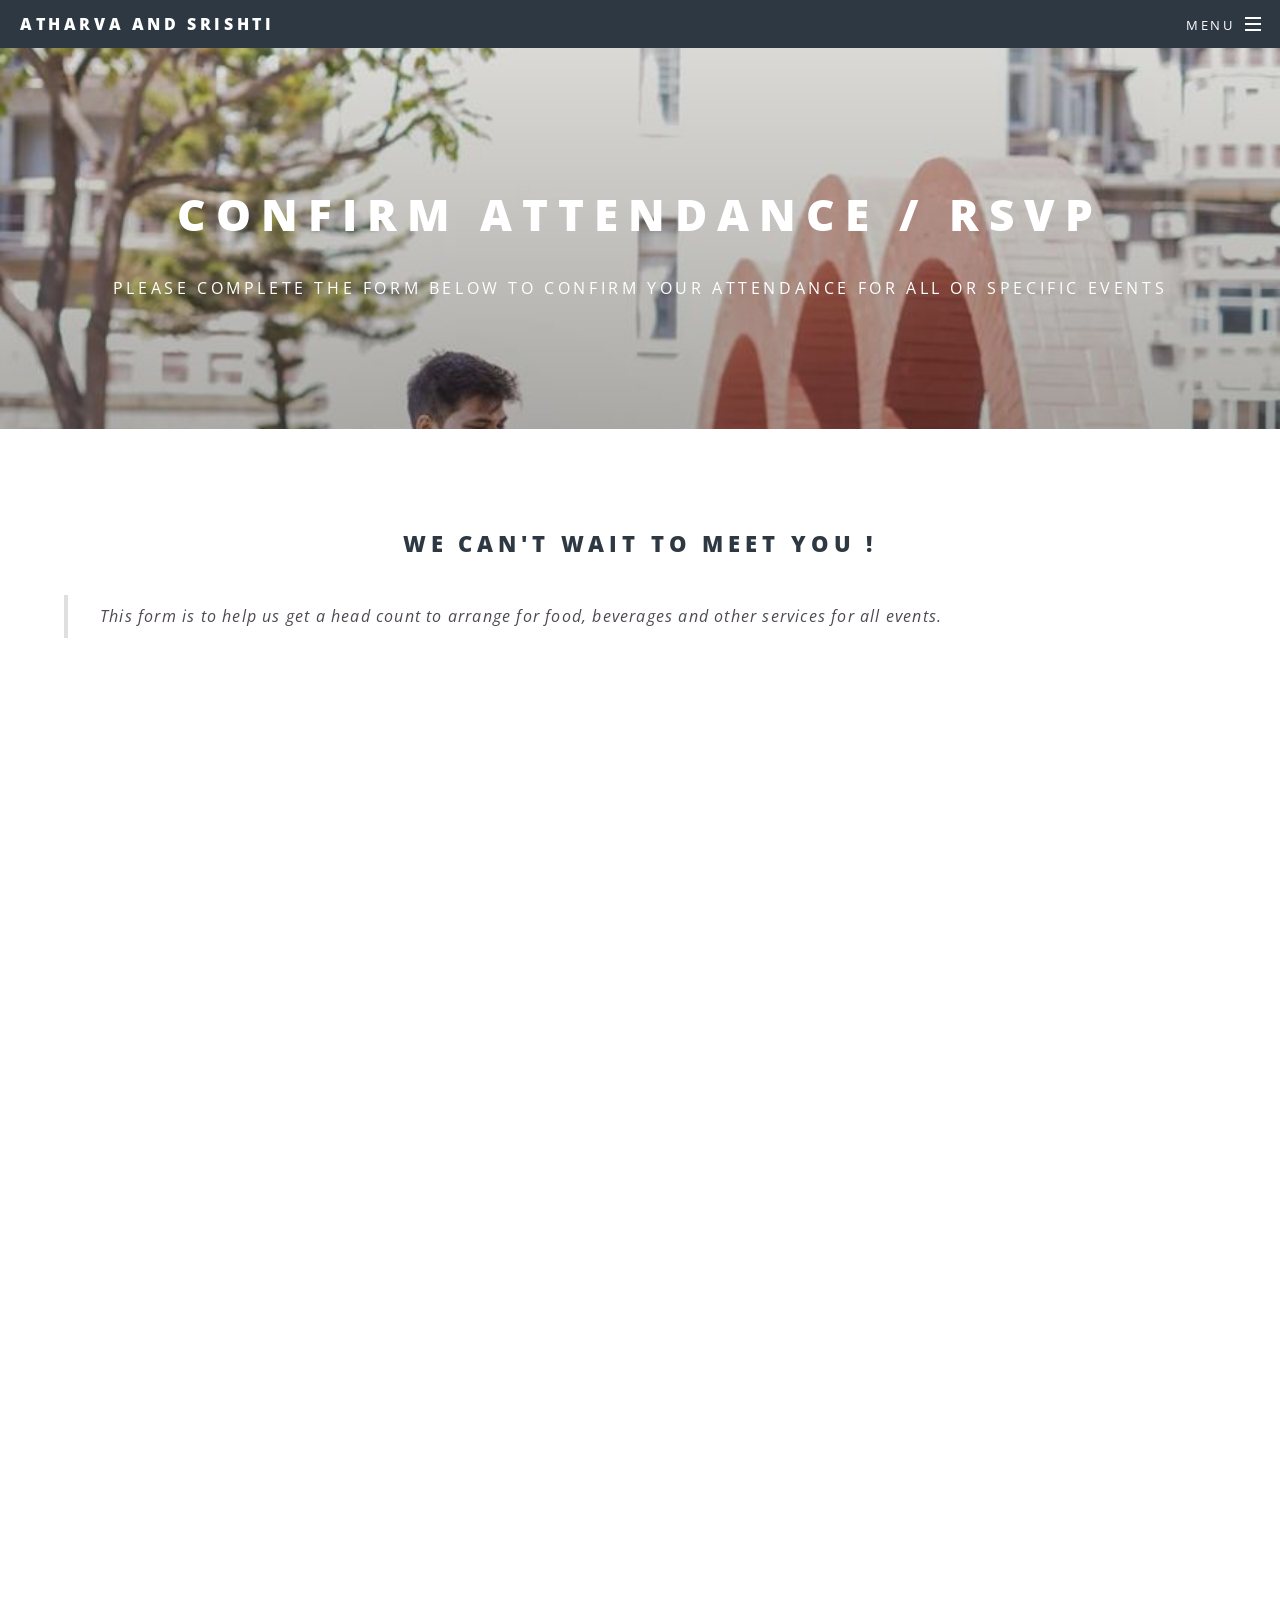
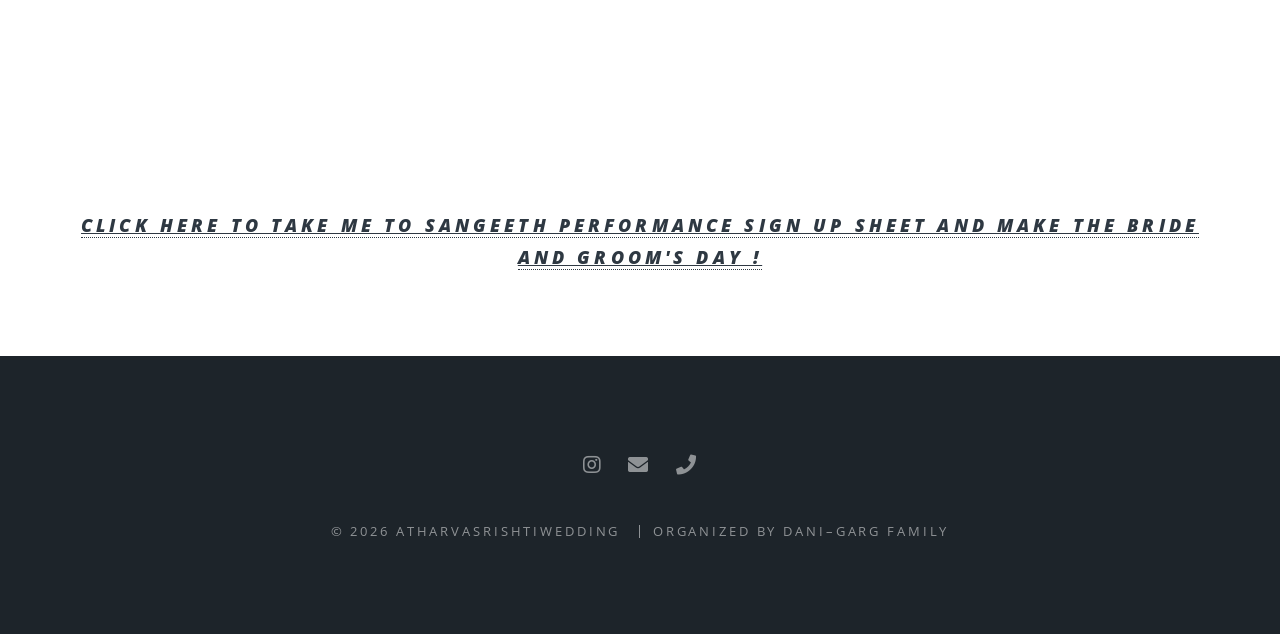
<file: atharvaSrishti-main/pages/confirm_attendance.html>
<!DOCTYPE HTML>
<!--
	Uses base theme from Spectral by HTML5 UP
	Find it here : html5up.net | @ajlkn
	This can be recreated for free for personal and commercial use under the CCA 3.0 license
	(ankitawedsanil.com/license)
-->
<html>

<head>
    <title>Atharva & Srishti</title>
    <meta charset="utf-8" />
    <meta name="viewport" content="width=device-width, initial-scale=1, user-scalable=no" />
    <link rel="stylesheet" href="../assets/css/main.css" />
    <noscript>
        <link rel="stylesheet" href="../assets/css/noscript.css" />
    </noscript>
    <link href="../images/favicon.png" rel="icon">
    <link href="../images/favicon_apple.png" rel="apple-touch-icon">
</head>

<body class="is-preload">

    <!-- Page Wrapper -->
    <div id="page-wrapper">

        <!-- Header -->
        <header id="header">
            <h1><a href="../index.html">Atharva and Srishti</a></h1>
            <nav id="nav">
                <ul>
                    <li class="special">
                        <a href="#menu" class="menuToggle"><span>Menu</span></a>
                        <div id="menu">
                            <ul>
                                <li><a href="../index.html">Home</a></li>
                                <li><a href="live_stream.html">Live Stream</a></li>
                                <li><a href="the_couple.html">The Couple</a></li>
                                <li><a href="schedule.html">Schedule</a></li>
                                <li><a href="encomium.html">Encomium</a></li>
                                <li><a
                                        href="https://603de94bdc7d27-95255343.gallery.photo/gallery/anil---ankita/">Photos</a>
                                </li>
                                <li><a href="travel_and_accommodation.html">Travel & Accommodation</a></li>
                                <li><a href="parking_and_transportation.html">Parking & Transportation</a></li>
                                <li><a href="confirm_attendance.html">Confirm Attendance</a></li>
                                <li><a href="faqs.html">FAQs</a></li>
                            </ul>
                        </div>
                    </li>
                </ul>
            </nav>
        </header>

        <!-- Main -->
        <article id="main">
            <header>
                <h2>Confirm Attendance / RSVP</h2>
                <p>
                    Please complete the form below to confirm your attendance for all or specific events
                </p>
            </header>
            <section class="wrapper style5">
                <div class="inner">
                    <section id="Confirm Attendance">
                        <h2>We can't wait to meet you !</h2>
                        <p>
                        <blockquote>
                            This form is to help us get a head count to arrange for food, beverages and other services
                            for all events.
                        </blockquote>
                        <iframe
                            src="https://docs.google.com/forms/d/e/1FAIpQLSfod9EkQr8EVukO3tLqKlqhjSgtgNDz0TdnAY-iHxBrJcaL-A/viewform?usp=publish-editor"
                            width=100% height="1100" frameborder="0" marginheight="0" marginwidth="0">Loading…</iframe>
                        </p>
                        <h3> <a href="schedule.html#Sign Up Sheet"><i><u>Click here to take me to Sangeeth performance
                                        sign up sheet and make the Bride and Groom's day !</u></i></a></h3>
                    </section>
                </div>
            </section>
        </article>


        <footer id="footer">
            <ul class="icons">

                <!-- Instagram -->
                <li>
                    <a href="https://www.instagram.com/atharva_dani_" class="icon brands fa-instagram">
                        <span class="label">Instagram</span>
                    </a>
                </li>

                <!-- Email -->
                <li>
                    <a href="mailto:atharvadani318@gmail.com?subject=Atharva Srishti Wedding Inquiry"
                        class="icon solid fa-envelope">
                        <span class="label">Email</span>
                    </a>
                </li>

                <!-- Phone -->
                <li>
                    <a href="tel:+919130197031" class="icon solid fa-phone">
                        <span class="label">Phone</span>
                    </a>
                </li>

            </ul>

            <ul class="copyright">
                <li>&copy; 2026 AtharvaSrishtiWedding</li>
                <li>Organized by Dani–Garg Family</li>
            </ul>
        </footer>

    </div>

    <!-- Scripts -->
    <script src="../assets/js/jquery.min.js"></script>
    <script src="../assets/js/jquery.scrollex.min.js"></script>
    <script src="../assets/js/jquery.scrolly.min.js"></script>
    <script src="../assets/js/browser.min.js"></script>
    <script src="../assets/js/breakpoints.min.js"></script>
    <script src="../assets/js/util.js"></script>
    <script src="../assets/js/main.js"></script>

</body>

</html>
</file>
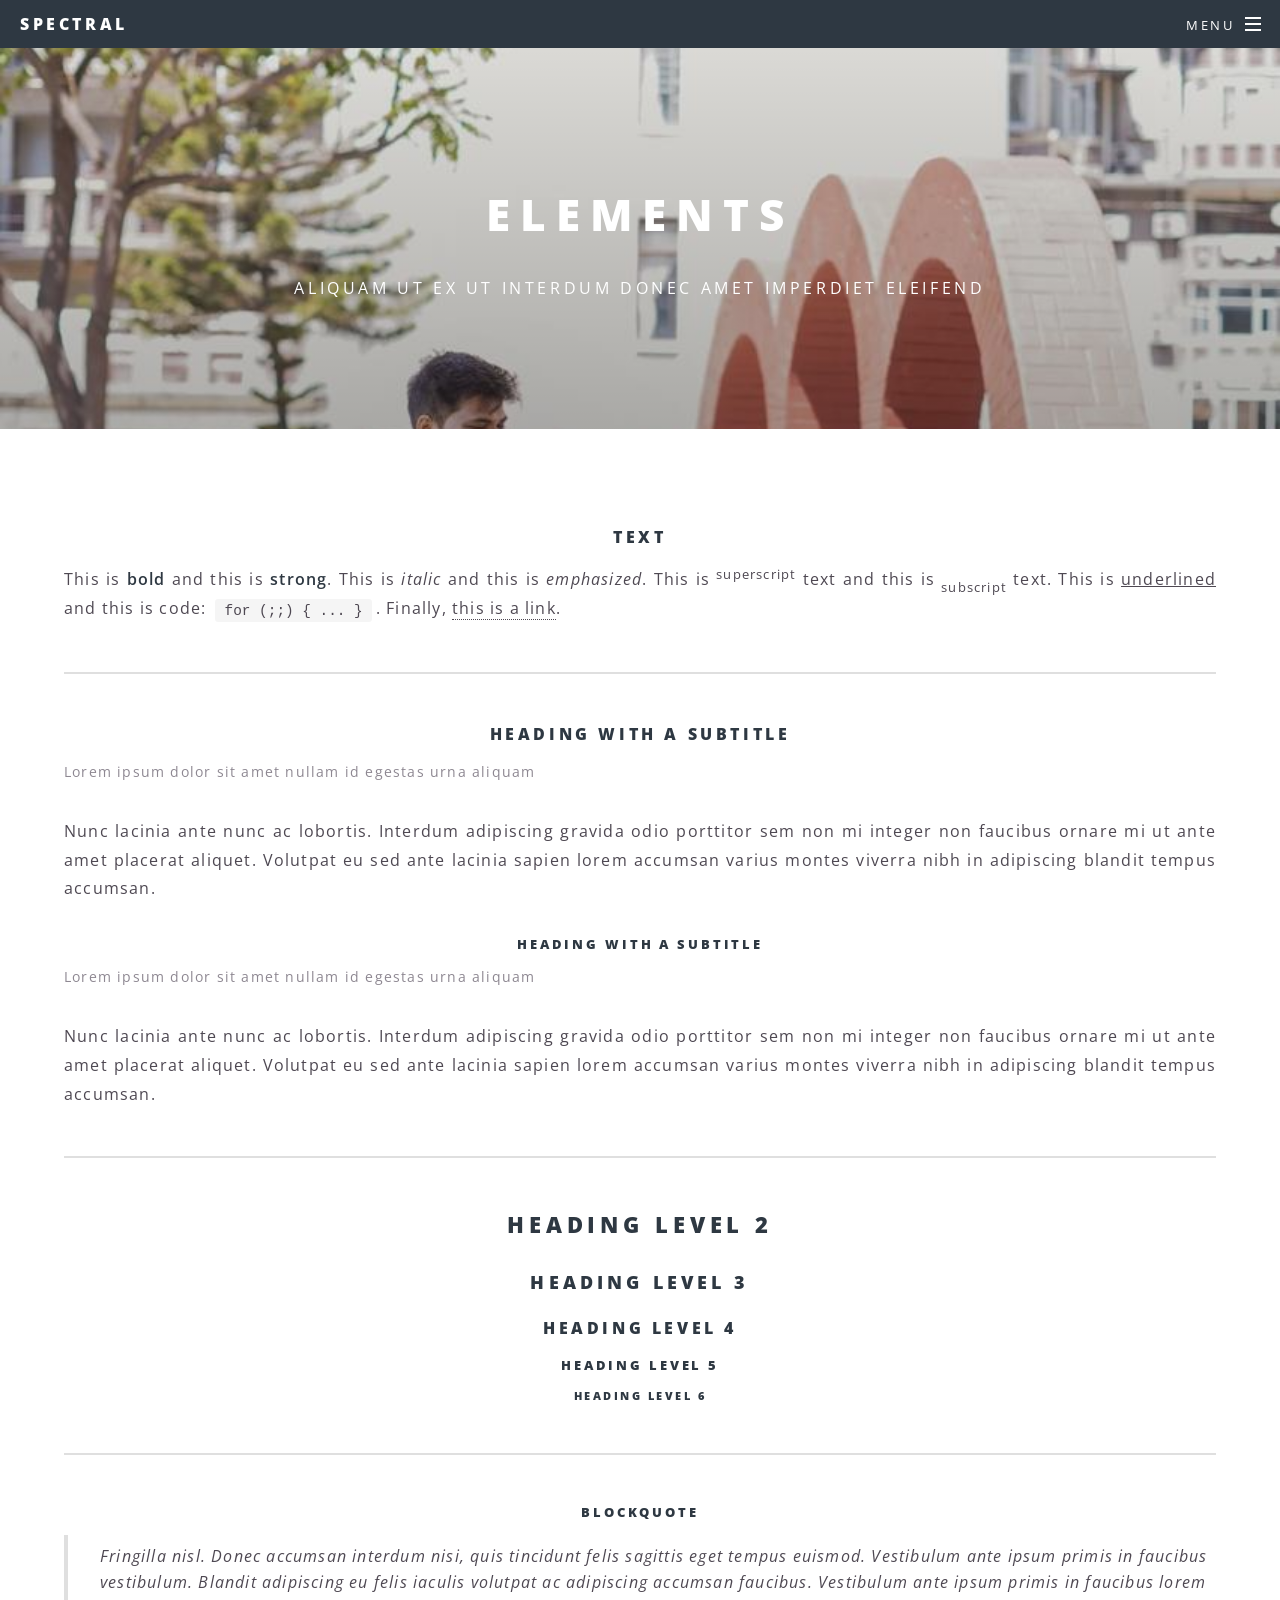
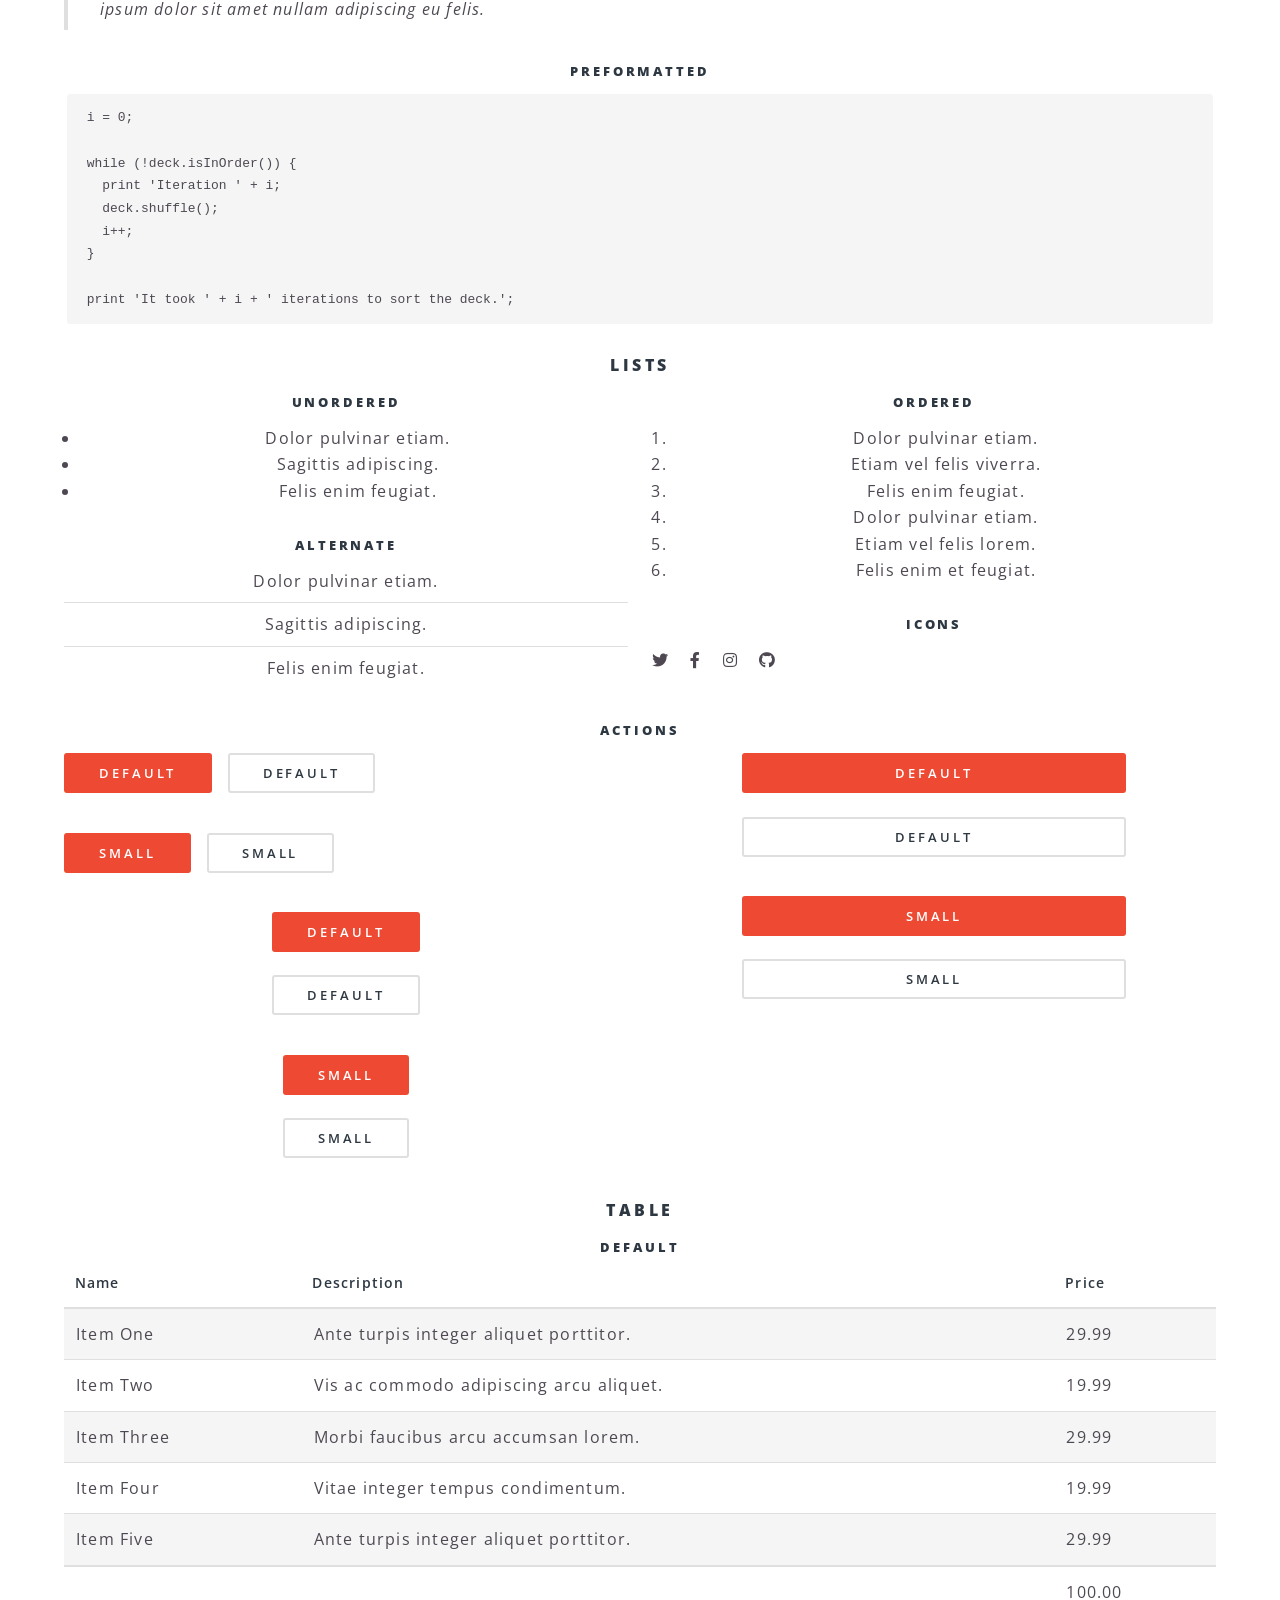
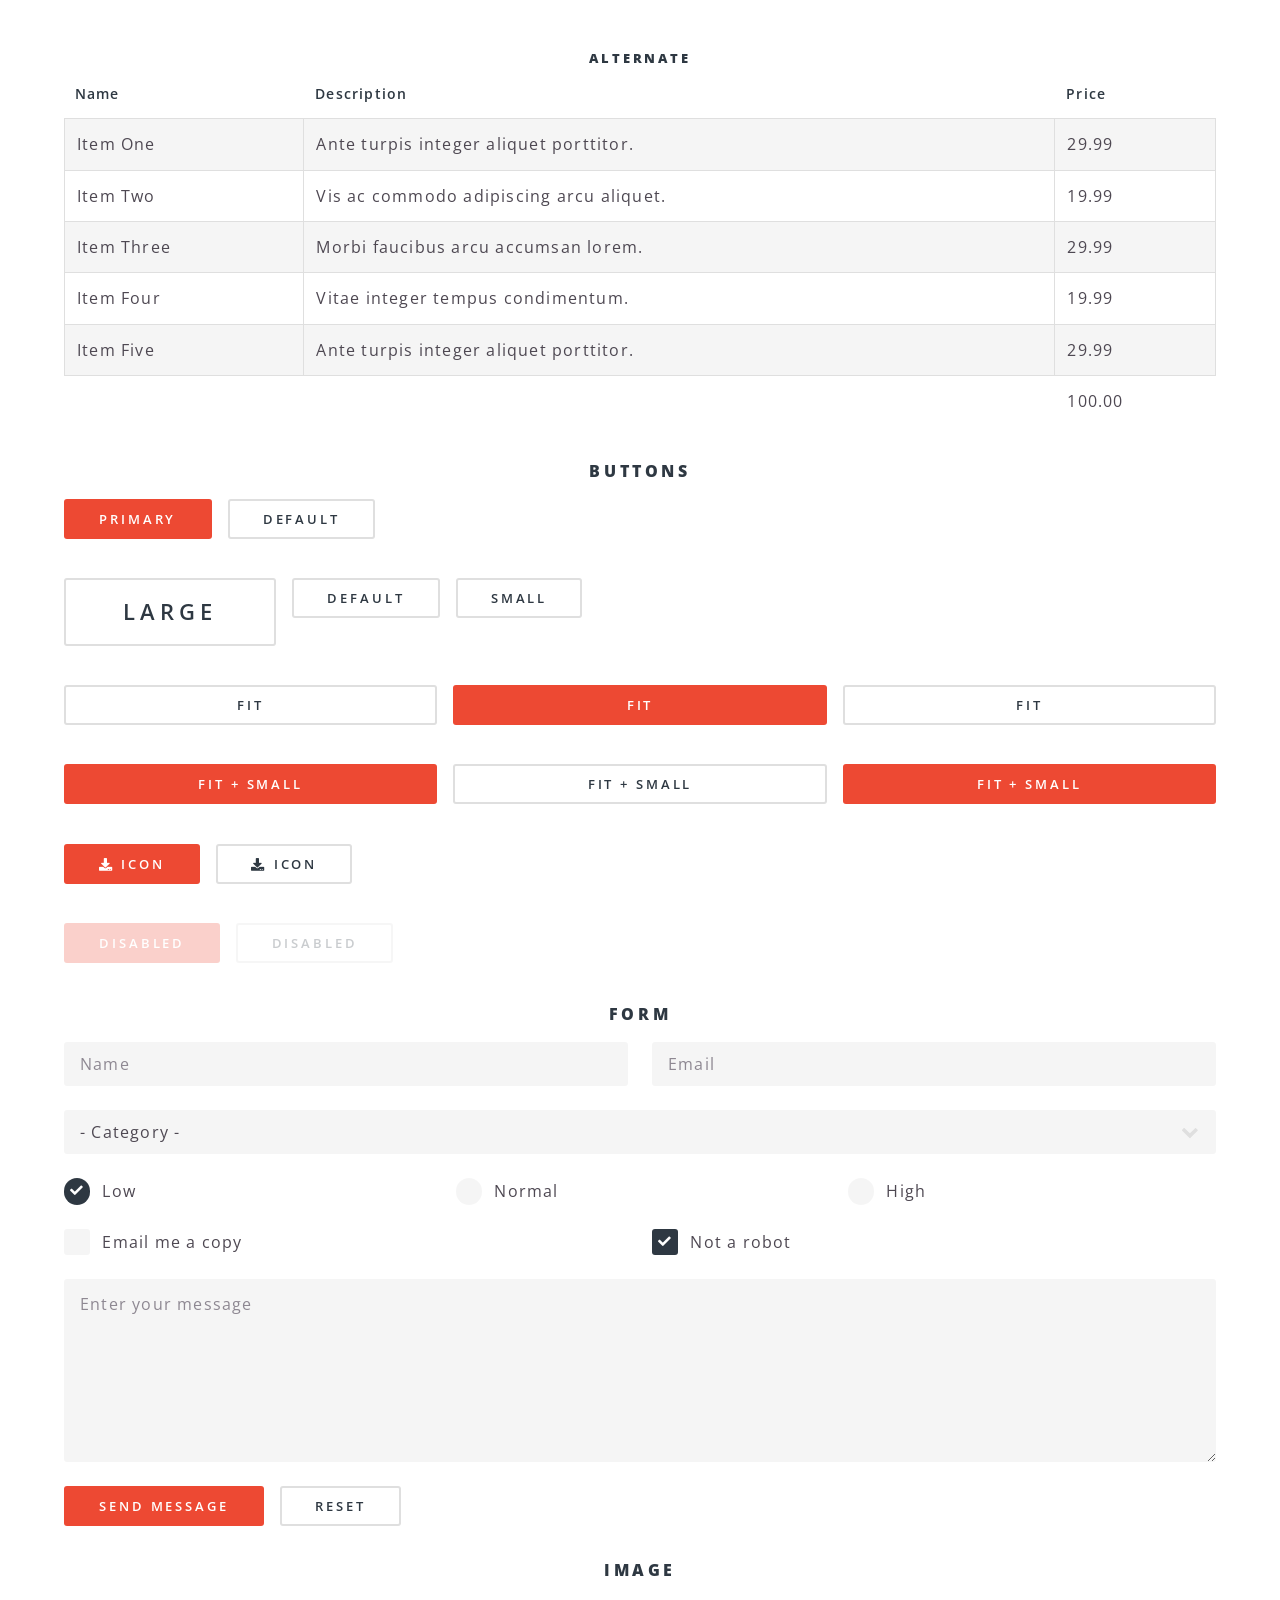
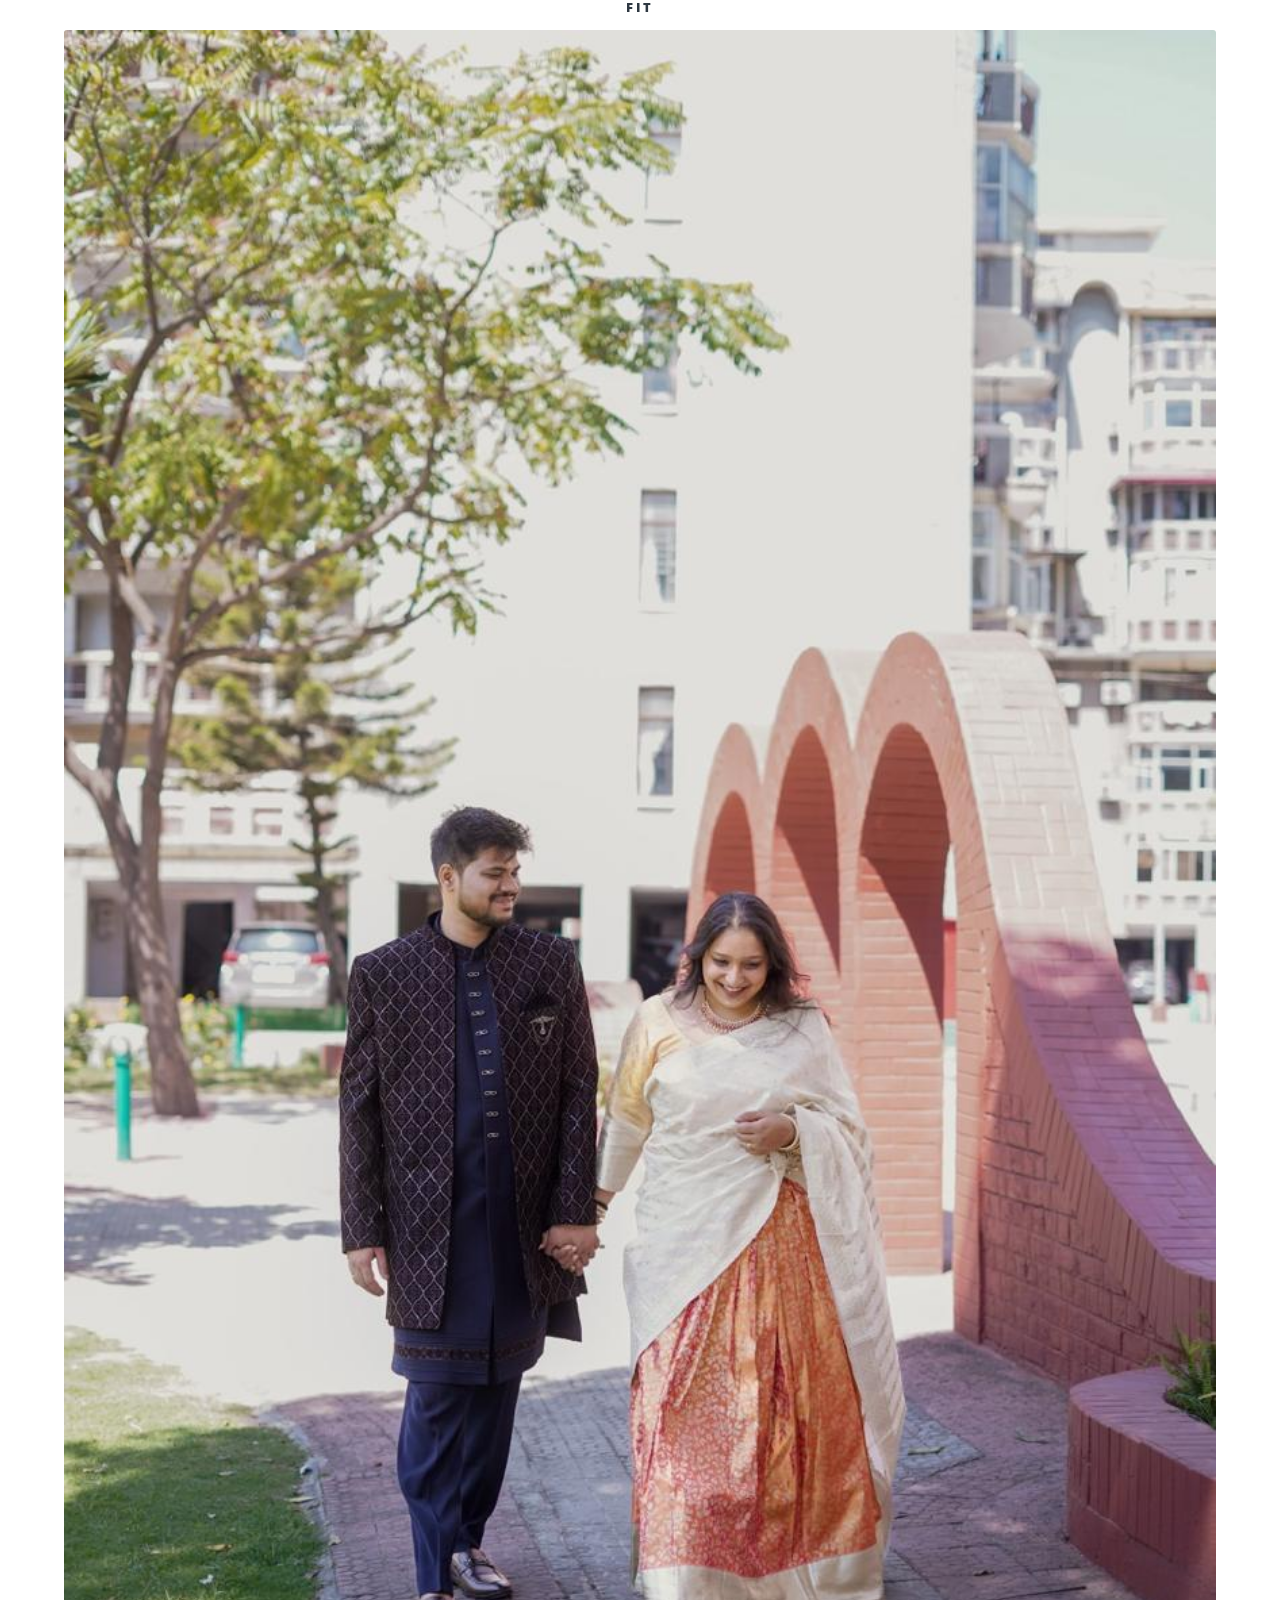
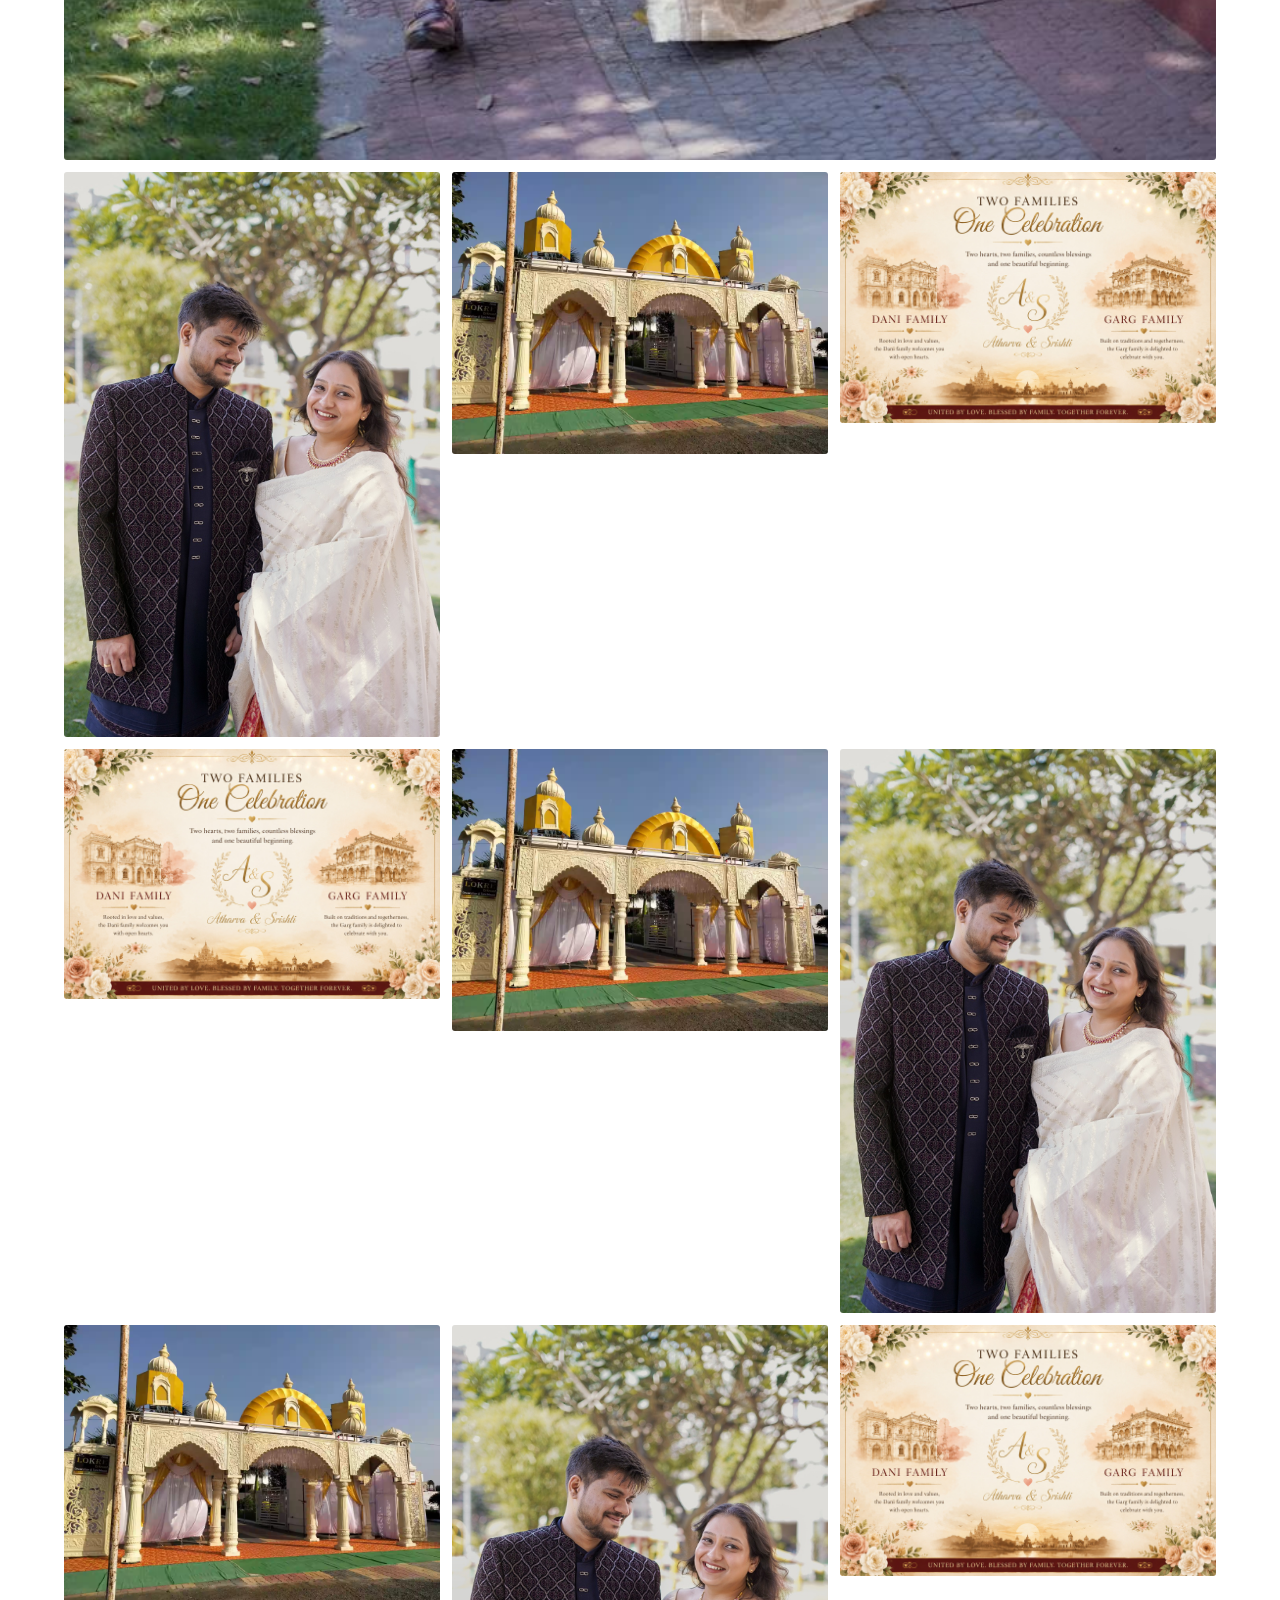
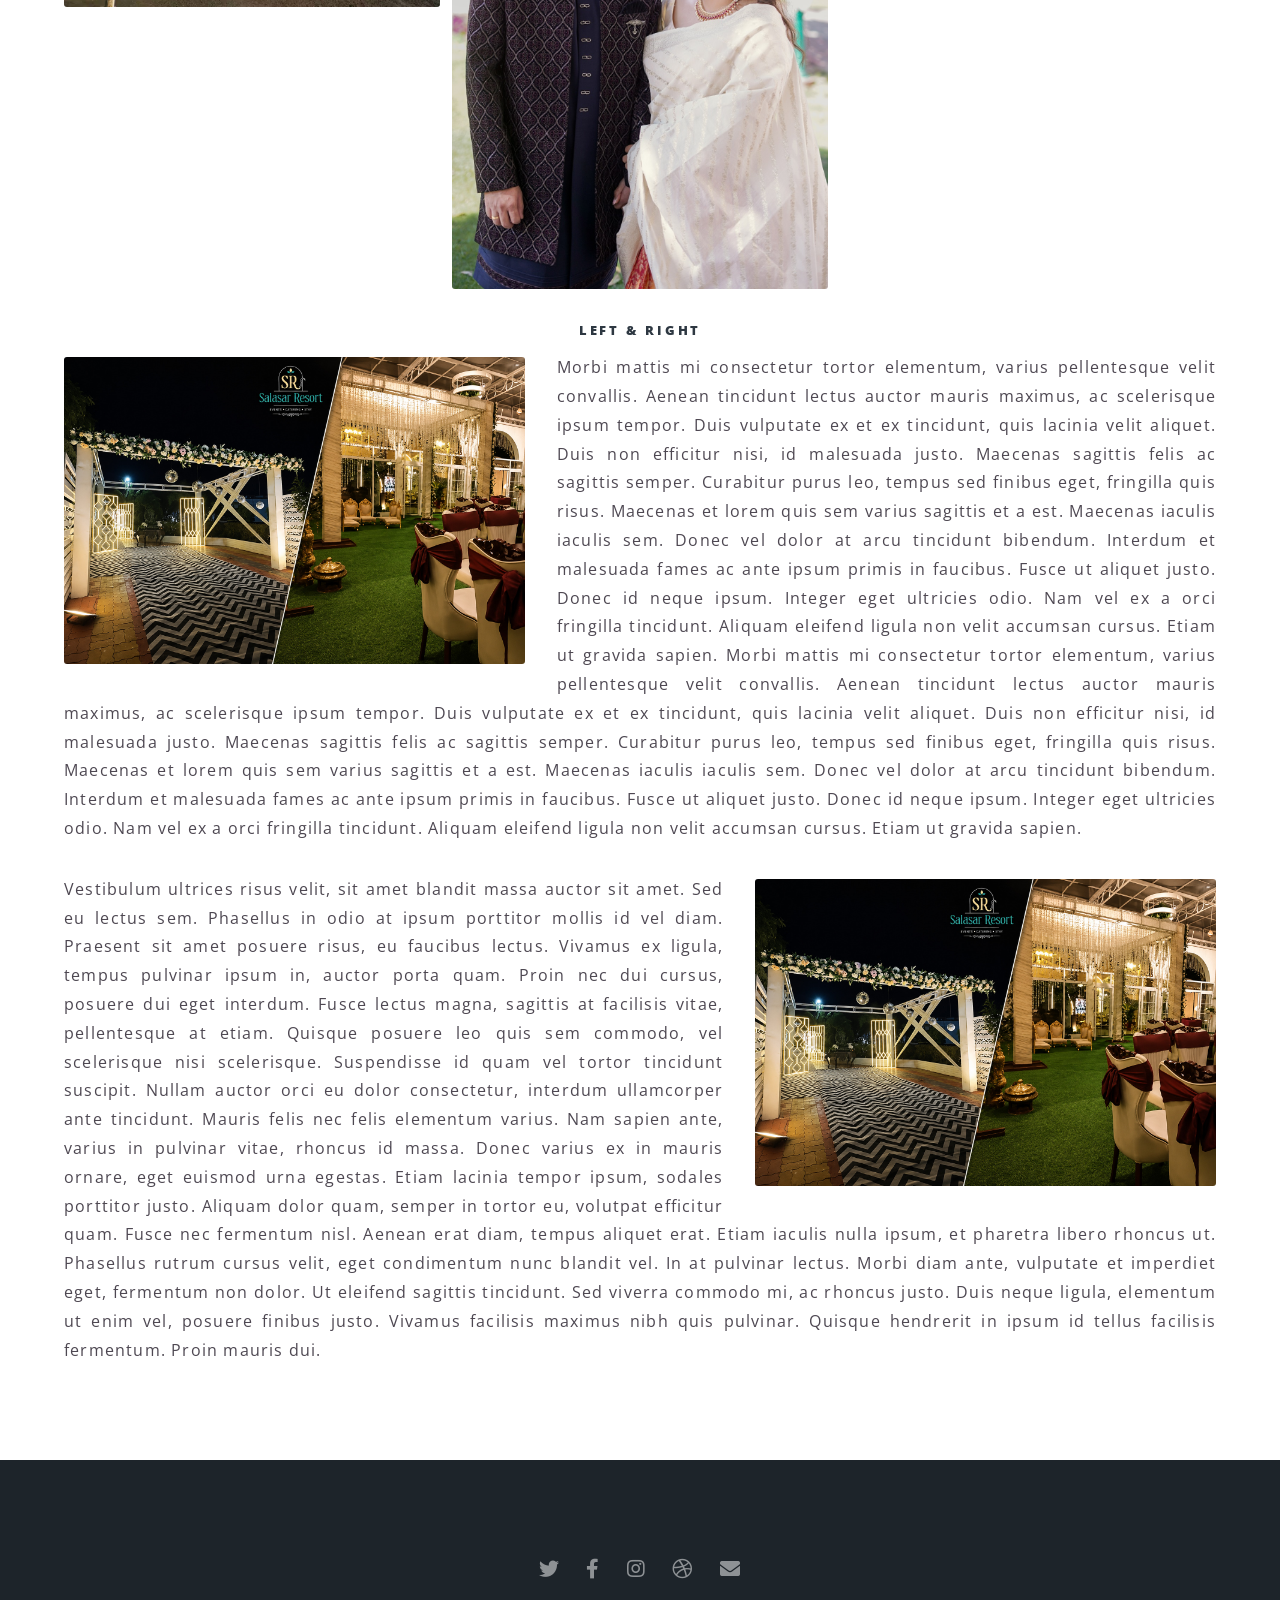
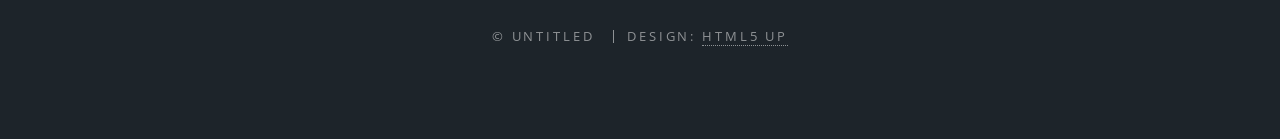
<file: atharvaSrishti-main/pages/elements.html>
<!DOCTYPE HTML>
<!--
	Spectral by HTML5 UP
	html5up.net | @ajlkn
	Free for personal and commercial use under the CCA 3.0 license (html5up.net/license)
-->
<html>

<head>
	<title>Elements - Spectral by HTML5 UP</title>
	<meta charset="utf-8" />
	<meta name="viewport" content="width=device-width, initial-scale=1, user-scalable=no" />
	<link rel="stylesheet" href="../assets/css/main.css" />
	<noscript>
		<link rel="stylesheet" href="../assets/css/noscript.css" />
	</noscript>
	<link href="../images/favicon.png" rel="icon">
	<link href="../images/favicon_apple.png" rel="apple-touch-icon">
</head>

<body class="is-preload">

	<!-- Page Wrapper -->
	<div id="page-wrapper">

		<!-- Header -->
		<header id="header">
			<h1><a href="index.html">Spectral</a></h1>
			<nav id="nav">
				<ul>
					<li class="special">
						<a href="#menu" class="menuToggle"><span>Menu</span></a>
						<div id="menu">
							<ul>
								<li><a href="index.html">Home</a></li>
								<li><a href="generic.html">Generic</a></li>
								<li><a href="elements.html">Elements</a></li>
								<li><a href="#">Sign Up</a></li>
								<li><a href="#">Log In</a></li>
							</ul>
						</div>
					</li>
				</ul>
			</nav>
		</header>

		<!-- Main -->
		<article id="main">
			<header>
				<h2>Elements</h2>
				<p>Aliquam ut ex ut interdum donec amet imperdiet eleifend</p>
			</header>
			<section class="wrapper style5">
				<div class="inner">

					<section>
						<h4>Text</h4>
						<p>This is <b>bold</b> and this is <strong>strong</strong>. This is <i>italic</i> and this is
							<em>emphasized</em>.
							This is <sup>superscript</sup> text and this is <sub>subscript</sub> text.
							This is <u>underlined</u> and this is code: <code>for (;;) { ... }</code>. Finally, <a
								href="#">this is a link</a>.</p>
						<hr />
						<header>
							<h4>Heading with a Subtitle</h4>
							<p>Lorem ipsum dolor sit amet nullam id egestas urna aliquam</p>
						</header>
						<p>Nunc lacinia ante nunc ac lobortis. Interdum adipiscing gravida odio porttitor sem non mi
							integer non faucibus ornare mi ut ante amet placerat aliquet. Volutpat eu sed ante lacinia
							sapien lorem accumsan varius montes viverra nibh in adipiscing blandit tempus accumsan.</p>
						<header>
							<h5>Heading with a Subtitle</h5>
							<p>Lorem ipsum dolor sit amet nullam id egestas urna aliquam</p>
						</header>
						<p>Nunc lacinia ante nunc ac lobortis. Interdum adipiscing gravida odio porttitor sem non mi
							integer non faucibus ornare mi ut ante amet placerat aliquet. Volutpat eu sed ante lacinia
							sapien lorem accumsan varius montes viverra nibh in adipiscing blandit tempus accumsan.</p>
						<hr />
						<h2>Heading Level 2</h2>
						<h3>Heading Level 3</h3>
						<h4>Heading Level 4</h4>
						<h5>Heading Level 5</h5>
						<h6>Heading Level 6</h6>
						<hr />
						<h5>Blockquote</h5>
						<blockquote>Fringilla nisl. Donec accumsan interdum nisi, quis tincidunt felis sagittis eget
							tempus euismod. Vestibulum ante ipsum primis in faucibus vestibulum. Blandit adipiscing eu
							felis iaculis volutpat ac adipiscing accumsan faucibus. Vestibulum ante ipsum primis in
							faucibus lorem ipsum dolor sit amet nullam adipiscing eu felis.</blockquote>
						<h5>Preformatted</h5>
						<pre><code>i = 0;

while (!deck.isInOrder()) {
  print 'Iteration ' + i;
  deck.shuffle();
  i++;
}

print 'It took ' + i + ' iterations to sort the deck.';</code></pre>
					</section>

					<section>
						<h4>Lists</h4>
						<div class="row">
							<div class="col-6 col-12-medium">
								<h5>Unordered</h5>
								<ul>
									<li>Dolor pulvinar etiam.</li>
									<li>Sagittis adipiscing.</li>
									<li>Felis enim feugiat.</li>
								</ul>
								<h5>Alternate</h5>
								<ul class="alt">
									<li>Dolor pulvinar etiam.</li>
									<li>Sagittis adipiscing.</li>
									<li>Felis enim feugiat.</li>
								</ul>
							</div>
							<div class="col-6 col-12-medium">
								<h5>Ordered</h5>
								<ol>
									<li>Dolor pulvinar etiam.</li>
									<li>Etiam vel felis viverra.</li>
									<li>Felis enim feugiat.</li>
									<li>Dolor pulvinar etiam.</li>
									<li>Etiam vel felis lorem.</li>
									<li>Felis enim et feugiat.</li>
								</ol>
								<h5>Icons</h5>
								<ul class="icons">
									<li><a href="#" class="icon brands fa-twitter"><span
												class="label">Twitter</span></a></li>
									<li><a href="#" class="icon brands fa-facebook-f"><span
												class="label">Facebook</span></a></li>
									<li><a href="#" class="icon brands fa-instagram"><span
												class="label">Instagram</span></a></li>
									<li><a href="#" class="icon brands fa-github"><span class="label">Github</span></a>
									</li>
								</ul>
							</div>
						</div>
						<h5>Actions</h5>
						<div class="row">
							<div class="col-6 col-12-medium">
								<ul class="actions">
									<li><a href="#" class="button primary">Default</a></li>
									<li><a href="#" class="button">Default</a></li>
								</ul>
								<ul class="actions small">
									<li><a href="#" class="button primary small">Small</a></li>
									<li><a href="#" class="button small">Small</a></li>
								</ul>
								<ul class="actions stacked">
									<li><a href="#" class="button primary">Default</a></li>
									<li><a href="#" class="button">Default</a></li>
								</ul>
								<ul class="actions stacked">
									<li><a href="#" class="button primary small">Small</a></li>
									<li><a href="#" class="button small">Small</a></li>
								</ul>
							</div>
							<div class="col-6 col-12-medium">
								<ul class="actions stacked">
									<li><a href="#" class="button primary fit">Default</a></li>
									<li><a href="#" class="button fit">Default</a></li>
								</ul>
								<ul class="actions stacked">
									<li><a href="#" class="button primary small fit">Small</a></li>
									<li><a href="#" class="button small fit">Small</a></li>
								</ul>
							</div>
						</div>
					</section>

					<section>
						<h4>Table</h4>
						<h5>Default</h5>
						<div class="table-wrapper">
							<table>
								<thead>
									<tr>
										<th>Name</th>
										<th>Description</th>
										<th>Price</th>
									</tr>
								</thead>
								<tbody>
									<tr>
										<td>Item One</td>
										<td>Ante turpis integer aliquet porttitor.</td>
										<td>29.99</td>
									</tr>
									<tr>
										<td>Item Two</td>
										<td>Vis ac commodo adipiscing arcu aliquet.</td>
										<td>19.99</td>
									</tr>
									<tr>
										<td>Item Three</td>
										<td> Morbi faucibus arcu accumsan lorem.</td>
										<td>29.99</td>
									</tr>
									<tr>
										<td>Item Four</td>
										<td>Vitae integer tempus condimentum.</td>
										<td>19.99</td>
									</tr>
									<tr>
										<td>Item Five</td>
										<td>Ante turpis integer aliquet porttitor.</td>
										<td>29.99</td>
									</tr>
								</tbody>
								<tfoot>
									<tr>
										<td colspan="2"></td>
										<td>100.00</td>
									</tr>
								</tfoot>
							</table>
						</div>

						<h5>Alternate</h5>
						<div class="table-wrapper">
							<table class="alt">
								<thead>
									<tr>
										<th>Name</th>
										<th>Description</th>
										<th>Price</th>
									</tr>
								</thead>
								<tbody>
									<tr>
										<td>Item One</td>
										<td>Ante turpis integer aliquet porttitor.</td>
										<td>29.99</td>
									</tr>
									<tr>
										<td>Item Two</td>
										<td>Vis ac commodo adipiscing arcu aliquet.</td>
										<td>19.99</td>
									</tr>
									<tr>
										<td>Item Three</td>
										<td> Morbi faucibus arcu accumsan lorem.</td>
										<td>29.99</td>
									</tr>
									<tr>
										<td>Item Four</td>
										<td>Vitae integer tempus condimentum.</td>
										<td>19.99</td>
									</tr>
									<tr>
										<td>Item Five</td>
										<td>Ante turpis integer aliquet porttitor.</td>
										<td>29.99</td>
									</tr>
								</tbody>
								<tfoot>
									<tr>
										<td colspan="2"></td>
										<td>100.00</td>
									</tr>
								</tfoot>
							</table>
						</div>
					</section>

					<section>
						<h4>Buttons</h4>
						<ul class="actions">
							<li><a href="#" class="button primary">Primary</a></li>
							<li><a href="#" class="button">Default</a></li>
						</ul>
						<ul class="actions">
							<li><a href="#" class="button large">Large</a></li>
							<li><a href="#" class="button">Default</a></li>
							<li><a href="#" class="button small">Small</a></li>
						</ul>
						<ul class="actions fit">
							<li><a href="#" class="button fit">Fit</a></li>
							<li><a href="#" class="button primary fit">Fit</a></li>
							<li><a href="#" class="button fit">Fit</a></li>
						</ul>
						<ul class="actions fit small">
							<li><a href="#" class="button primary fit small">Fit + Small</a></li>
							<li><a href="#" class="button fit small">Fit + Small</a></li>
							<li><a href="#" class="button primary fit small">Fit + Small</a></li>
						</ul>
						<ul class="actions">
							<li><a href="#" class="button primary icon solid fa-download">Icon</a></li>
							<li><a href="#" class="button icon solid fa-download">Icon</a></li>
						</ul>
						<ul class="actions">
							<li><span class="button primary disabled">Disabled</span></li>
							<li><span class="button disabled">Disabled</span></li>
						</ul>
					</section>

					<section>
						<h4>Form</h4>
						<form method="post" action="#">
							<div class="row gtr-uniform">
								<div class="col-6 col-12-xsmall">
									<input type="text" name="demo-name" id="demo-name" value="" placeholder="Name" />
								</div>
								<div class="col-6 col-12-xsmall">
									<input type="email" name="demo-email" id="demo-email" value=""
										placeholder="Email" />
								</div>
								<div class="col-12">
									<select name="demo-category" id="demo-category">
										<option value="">- Category -</option>
										<option value="1">Manufacturing</option>
										<option value="1">Shipping</option>
										<option value="1">Administration</option>
										<option value="1">Human Resources</option>
									</select>
								</div>
								<div class="col-4 col-12-small">
									<input type="radio" id="demo-priority-low" name="demo-priority" checked>
									<label for="demo-priority-low">Low</label>
								</div>
								<div class="col-4 col-12-small">
									<input type="radio" id="demo-priority-normal" name="demo-priority">
									<label for="demo-priority-normal">Normal</label>
								</div>
								<div class="col-4 col-12-small">
									<input type="radio" id="demo-priority-high" name="demo-priority">
									<label for="demo-priority-high">High</label>
								</div>
								<div class="col-6 col-12-small">
									<input type="checkbox" id="demo-copy" name="demo-copy">
									<label for="demo-copy">Email me a copy</label>
								</div>
								<div class="col-6 col-12-small">
									<input type="checkbox" id="demo-human" name="demo-human" checked>
									<label for="demo-human">Not a robot</label>
								</div>
								<div class="col-12">
									<textarea name="demo-message" id="demo-message" placeholder="Enter your message"
										rows="6"></textarea>
								</div>
								<div class="col-12">
									<ul class="actions">
										<li><input type="submit" value="Send Message" class="primary" /></li>
										<li><input type="reset" value="Reset" /></li>
									</ul>
								</div>
							</div>
						</form>
					</section>

					<section>
						<h4>Image</h4>
						<h5>Fit</h5>
						<div class="box alt">
							<div class="row gtr-50 gtr-uniform">
								<div class="col-12"><span class="image fit"><img src="../images/banner.jpg"
											alt="" /></span></div>
								<div class="col-4"><span class="image fit"><img src="../images/the_couple.jpg"
											alt="" /></span></div>
								<div class="col-4"><span class="image fit"><img src="../images/schedule.jpg"
											alt="" /></span></div>
								<div class="col-4"><span class="image fit"><img src="../images/encomium.jpg"
											alt="" /></span></div>
								<div class="col-4"><span class="image fit"><img src="../images/encomium.jpg"
											alt="" /></span></div>
								<div class="col-4"><span class="image fit"><img src="../images/schedule.jpg"
											alt="" /></span></div>
								<div class="col-4"><span class="image fit"><img src="../images/the_couple.jpg"
											alt="" /></span></div>
								<div class="col-4"><span class="image fit"><img src="../images/schedule.jpg"
											alt="" /></span></div>
								<div class="col-4"><span class="image fit"><img src="../images/the_couple.jpg"
											alt="" /></span></div>
								<div class="col-4"><span class="image fit"><img src="../images/encomium.jpg"
											alt="" /></span></div>
							</div>
						</div>
						<h5>Left &amp; Right</h5>
						<p><span class="image left"><img src="../images/travel_and_accomadation.jpg"
									alt="" /></span>Morbi mattis mi consectetur tortor elementum, varius pellentesque
							velit convallis. Aenean tincidunt lectus auctor mauris maximus, ac scelerisque ipsum tempor.
							Duis vulputate ex et ex tincidunt, quis lacinia velit aliquet. Duis non efficitur nisi, id
							malesuada justo. Maecenas sagittis felis ac sagittis semper. Curabitur purus leo, tempus sed
							finibus eget, fringilla quis risus. Maecenas et lorem quis sem varius sagittis et a est.
							Maecenas iaculis iaculis sem. Donec vel dolor at arcu tincidunt bibendum. Interdum et
							malesuada fames ac ante ipsum primis in faucibus. Fusce ut aliquet justo. Donec id neque
							ipsum. Integer eget ultricies odio. Nam vel ex a orci fringilla tincidunt. Aliquam eleifend
							ligula non velit accumsan cursus. Etiam ut gravida sapien. Morbi mattis mi consectetur
							tortor elementum, varius pellentesque velit convallis. Aenean tincidunt lectus auctor mauris
							maximus, ac scelerisque ipsum tempor. Duis vulputate ex et ex tincidunt, quis lacinia velit
							aliquet. Duis non efficitur nisi, id malesuada justo. Maecenas sagittis felis ac sagittis
							semper. Curabitur purus leo, tempus sed finibus eget, fringilla quis risus. Maecenas et
							lorem quis sem varius sagittis et a est. Maecenas iaculis iaculis sem. Donec vel dolor at
							arcu tincidunt bibendum. Interdum et malesuada fames ac ante ipsum primis in faucibus. Fusce
							ut aliquet justo. Donec id neque ipsum. Integer eget ultricies odio. Nam vel ex a orci
							fringilla tincidunt. Aliquam eleifend ligula non velit accumsan cursus. Etiam ut gravida
							sapien.</p>
						<p><span class="image right"><img src="../images/travel_and_accomadation.jpg"
									alt="" /></span>Vestibulum ultrices risus velit, sit amet blandit massa auctor sit
							amet. Sed eu lectus sem. Phasellus in odio at ipsum porttitor mollis id vel diam. Praesent
							sit amet posuere risus, eu faucibus lectus. Vivamus ex ligula, tempus pulvinar ipsum in,
							auctor porta quam. Proin nec dui cursus, posuere dui eget interdum. Fusce lectus magna,
							sagittis at facilisis vitae, pellentesque at etiam. Quisque posuere leo quis sem commodo,
							vel scelerisque nisi scelerisque. Suspendisse id quam vel tortor tincidunt suscipit. Nullam
							auctor orci eu dolor consectetur, interdum ullamcorper ante tincidunt. Mauris felis nec
							felis elementum varius. Nam sapien ante, varius in pulvinar vitae, rhoncus id massa. Donec
							varius ex in mauris ornare, eget euismod urna egestas. Etiam lacinia tempor ipsum, sodales
							porttitor justo. Aliquam dolor quam, semper in tortor eu, volutpat efficitur quam. Fusce nec
							fermentum nisl. Aenean erat diam, tempus aliquet erat. Etiam iaculis nulla ipsum, et
							pharetra libero rhoncus ut. Phasellus rutrum cursus velit, eget condimentum nunc blandit
							vel. In at pulvinar lectus. Morbi diam ante, vulputate et imperdiet eget, fermentum non
							dolor. Ut eleifend sagittis tincidunt. Sed viverra commodo mi, ac rhoncus justo. Duis neque
							ligula, elementum ut enim vel, posuere finibus justo. Vivamus facilisis maximus nibh quis
							pulvinar. Quisque hendrerit in ipsum id tellus facilisis fermentum. Proin mauris dui.</p>
					</section>

				</div>
			</section>
		</article>

		<!-- Footer -->
		<footer id="footer">
			<ul class="icons">
				<li><a href="#" class="icon brands fa-twitter"><span class="label">Twitter</span></a></li>
				<li><a href="#" class="icon brands fa-facebook-f"><span class="label">Facebook</span></a></li>
				<li><a href="#" class="icon brands fa-instagram"><span class="label">Instagram</span></a></li>
				<li><a href="#" class="icon brands fa-dribbble"><span class="label">Dribbble</span></a></li>
				<li><a href="#" class="icon solid fa-envelope"><span class="label">Email</span></a></li>
			</ul>
			<ul class="copyright">
				<li>&copy; Untitled</li>
				<li>Design: <a href="http://html5up.net">HTML5 UP</a></li>
			</ul>
		</footer>

	</div>

	<!-- Scripts -->
	<script src="../assets/js/jquery.min.js"></script>
	<script src="../assets/js/jquery.scrollex.min.js"></script>
	<script src="../assets/js/jquery.scrolly.min.js"></script>
	<script src="../assets/js/browser.min.js"></script>
	<script src="../assets/js/breakpoints.min.js"></script>
	<script src="../assets/js/util.js"></script>
	<script src="../assets/js/main.js"></script>

</body>

</html>
</file>
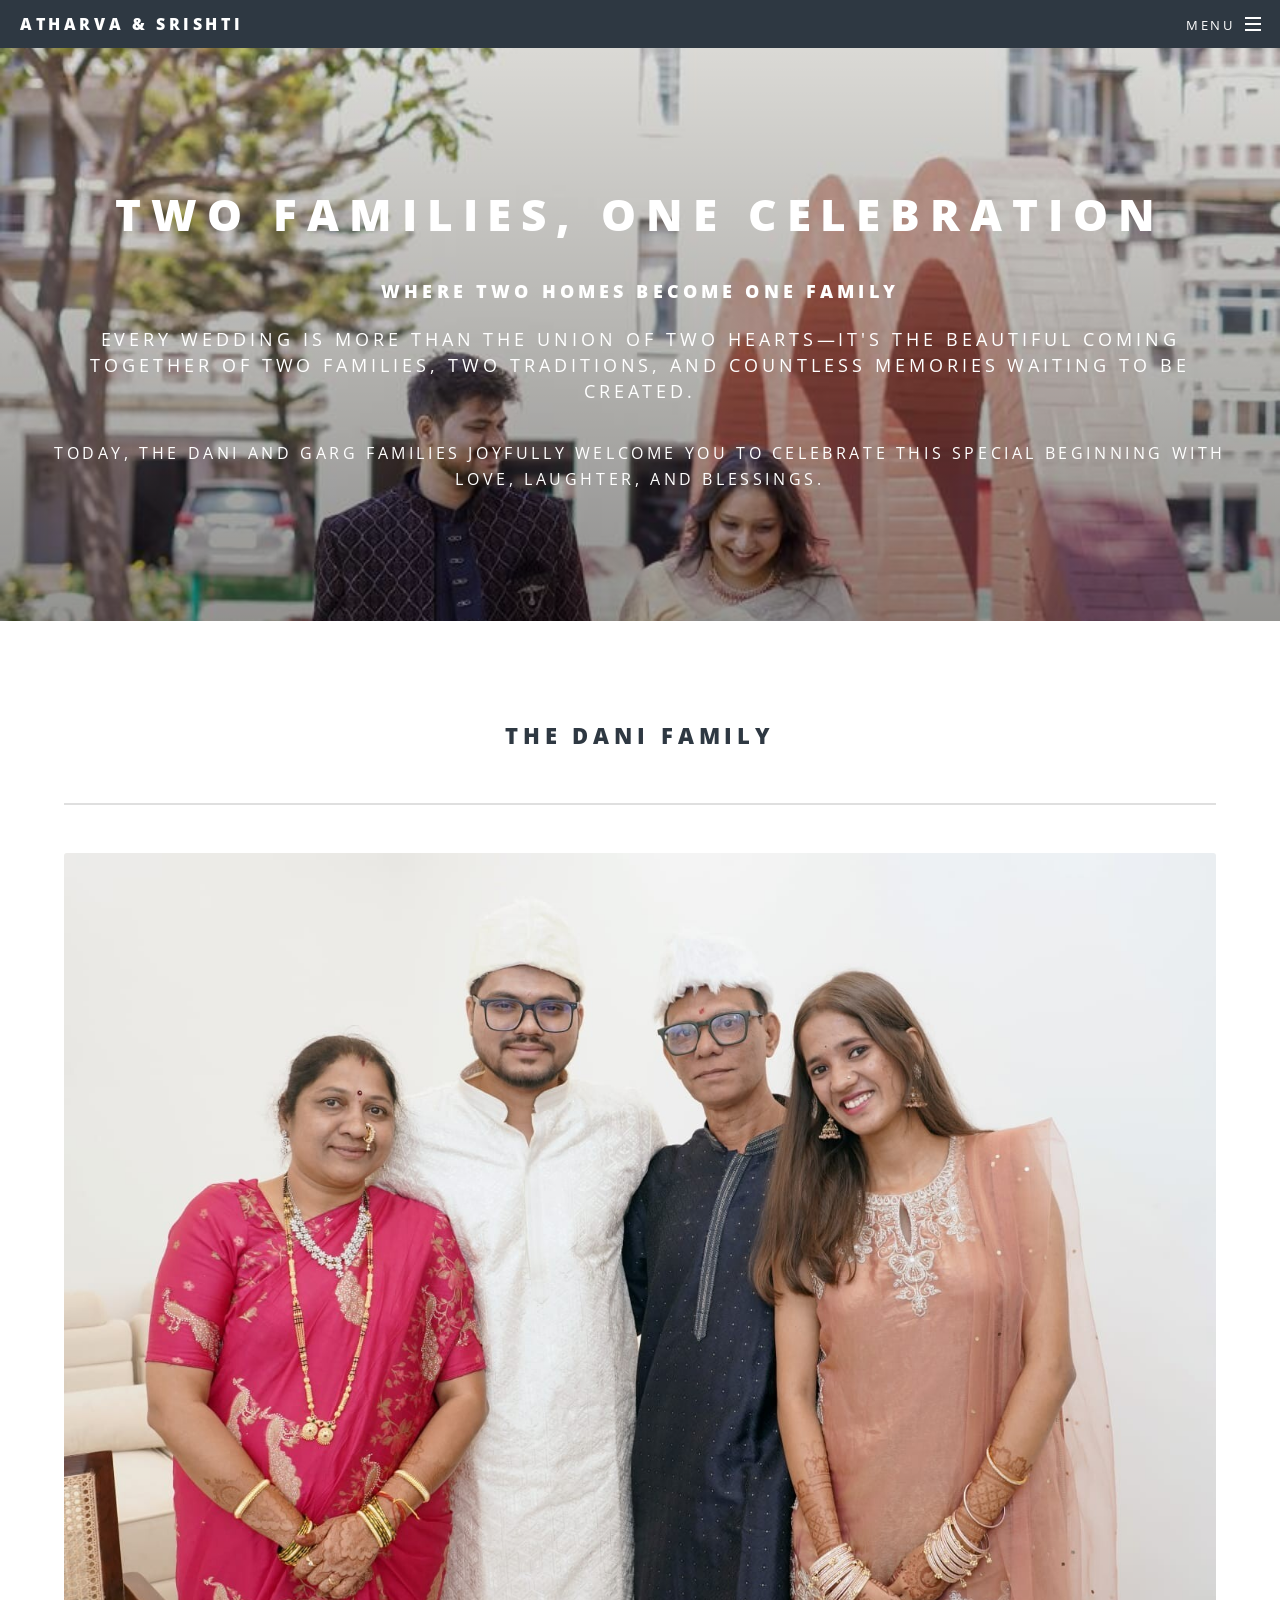
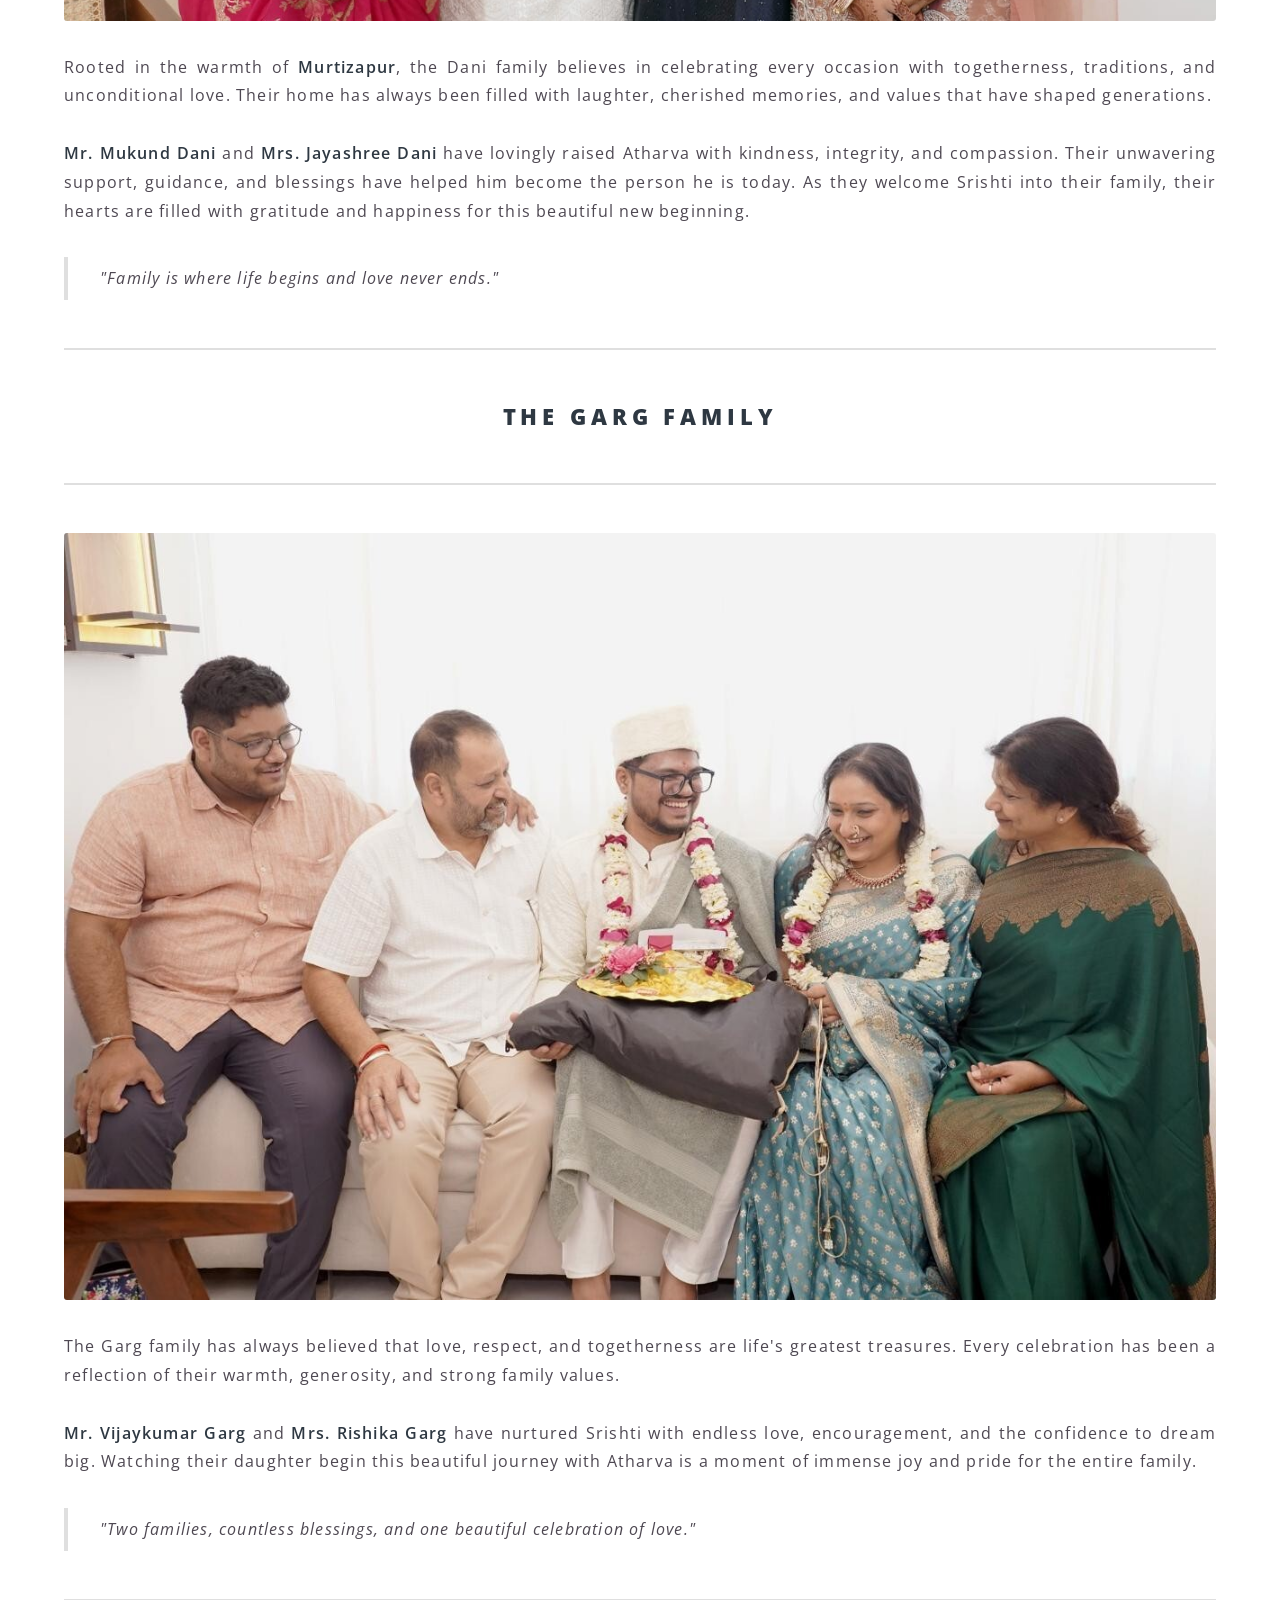
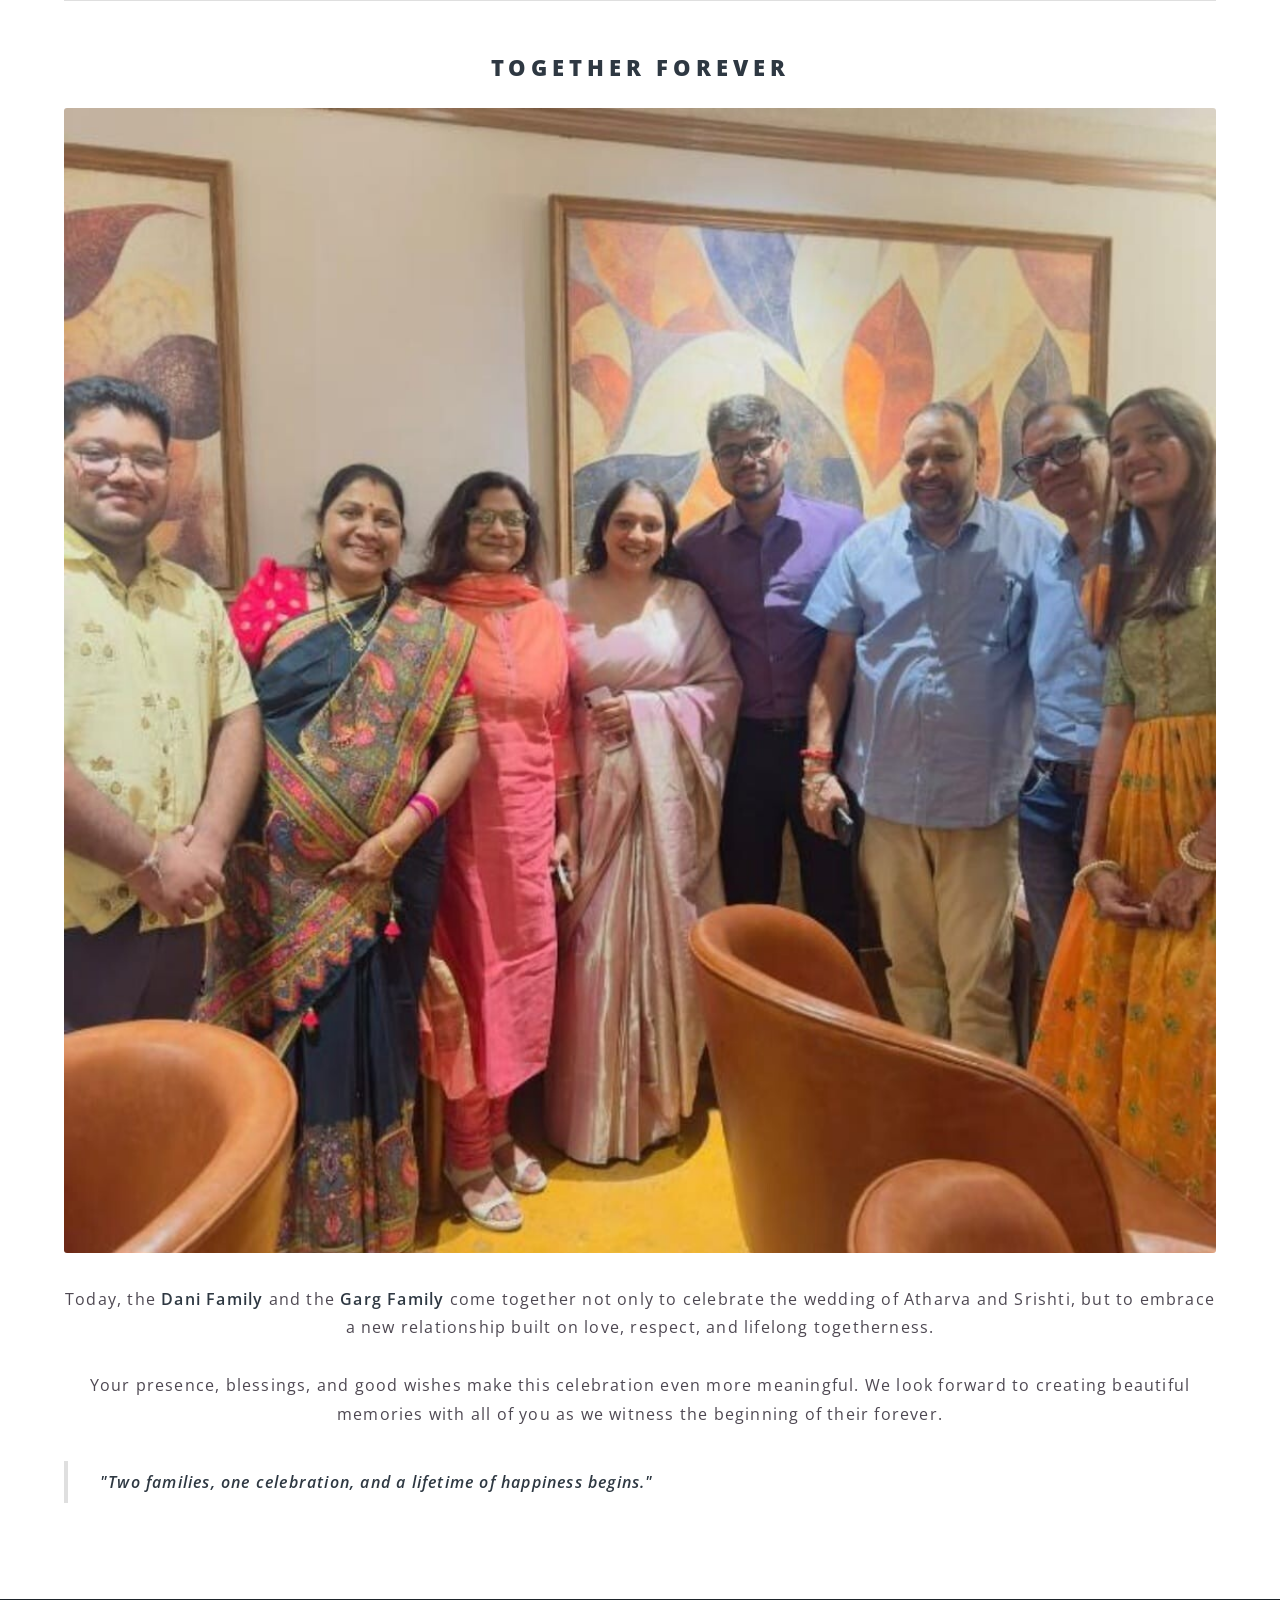
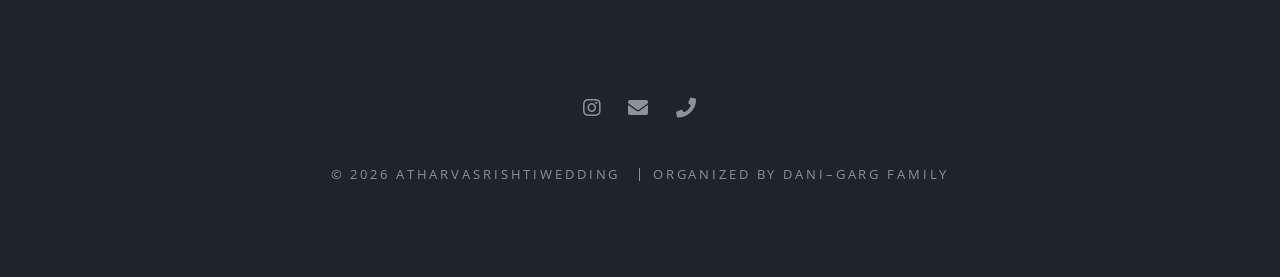
<file: atharvaSrishti-main/pages/encomium.html>
<!DOCTYPE HTML>
<!--
	Uses base theme from Spectral by HTML5 UP
	Find it here : html5up.net | @ajlkn
	This can be recreated for free for personal and commercial use under the CCA 3.0 license
	(ankitawedsanil.com/license)
-->
<html>

<head>
	<title>Atharva & Srishti</title>
	<meta charset="utf-8" />
	<meta name="viewport" content="width=device-width, initial-scale=1, user-scalable=no" />
	<link rel="stylesheet" href="../assets/css/main.css" />
	<noscript>
		<link rel="stylesheet" href="../assets/css/noscript.css" />
	</noscript>
	<link href="../images/favicon.png" rel="icon">
	<link href="../images/favicon_apple.png" rel="apple-touch-icon">
</head>

<body class="is-preload">

	<!-- Page Wrapper -->
	<div id="page-wrapper">

		<!-- Header -->
		<header id="header">
			<h1><a href="../index.html">Atharva & Srishti</a></h1>
			<nav id="nav">
				<ul>
					<li class="special">
						<a href="#menu" class="menuToggle"><span>Menu</span></a>
						<div id="menu">
							<ul>
								<li><a href="../index.html">Home</a></li>
								<li><a href="live_stream.html">Live Stream</a></li>
								<li><a href="the_couple.html">The Couple</a></li>
								<li><a href="schedule.html">Schedule</a></li>
								<li><a href="encomium.html">Encomium</a></li>
								<li><a
										href="https://603de94bdc7d27-95255343.gallery.photo/gallery/anil---ankita/">Photos</a>
								</li>
								<li><a href="travel_and_accommodation.html">Travel & Accommodation</a></li>
								<li><a href="parking_and_transportation.html">Parking & Transportation</a></li>
								<li><a href="confirm_attendance.html">Confirm Attendance</a></li>
								<li><a href="faqs.html">FAQs</a></li>
							</ul>
						</div>
					</li>
				</ul>
			</nav>
		</header>

		<!-- Main -->
		<article id="main">
			<header class="family-header">
				<h2>Two Families, One Celebration</h2>
				<h3>Where Two Homes Become One Family</h3>

				<p>
					Every wedding is more than the union of two hearts—it's the beautiful
					coming together of two families, two traditions, and countless memories
					waiting to be created.
				</p>

				<p>
					Today, the Dani and Garg families joyfully welcome you to celebrate this
					special beginning with love, laughter, and blessings.
				</p>
			</header>

			<section class="wrapper style5">
				<div class="inner">

					<!-- Dani Family -->

					<section>
						<h2>The Dani Family</h2>
						<hr />

						<div class="col-12">
							<span class="image fit">
								<img src="../images/dani_family.jpg" alt="Dani Family" />
							</span>
						</div>

						<p>
							Rooted in the warmth of <b>Murtizapur</b>, the Dani family believes in
							celebrating every occasion with togetherness, traditions, and unconditional
							love. Their home has always been filled with laughter, cherished memories,
							and values that have shaped generations.
							<br /><br />

							<b>Mr. Mukund Dani</b> and <b>Mrs. Jayashree Dani</b> have lovingly raised
							Atharva with kindness, integrity, and compassion. Their unwavering support,
							guidance, and blessings have helped him become the person he is today.
							As they welcome Srishti into their family, their hearts are filled with
							gratitude and happiness for this beautiful new beginning.
						</p>

						<blockquote>
							"Family is where life begins and love never ends."
						</blockquote>

						<hr />

						<!-- Garg Family -->

						<h2>The Garg Family</h2>
						<hr />

						<div class="col-12">
							<span class="image fit">
								<img src="../images/garg_family.jpg" alt="Garg Family" />
							</span>
						</div>

						<p>
							The Garg family has always believed that love, respect, and togetherness
							are life's greatest treasures. Every celebration has been a reflection of
							their warmth, generosity, and strong family values.
							<br /><br />

							<b>Mr. Vijaykumar Garg</b> and <b>Mrs. Rishika Garg</b> have nurtured
							Srishti with endless love, encouragement, and the confidence to dream big.
							Watching their daughter begin this beautiful journey with Atharva is a
							moment of immense joy and pride for the entire family.
						</p>

						<blockquote>
							"Two families, countless blessings, and one beautiful celebration of love."
						</blockquote>

						<hr />

						<!-- Together -->

						<h2>Together Forever</h2>

						<div class="col-12">
							<span class="image fit">
								<img src="../images/both_families.jpg" alt="Both Families" />
							</span>
						</div>

						<p style="text-align:center;">
							Today, the <b>Dani Family</b> and the <b>Garg Family</b> come together not
							only to celebrate the wedding of Atharva and Srishti, but to embrace a new
							relationship built on love, respect, and lifelong togetherness.
							<br /><br />
							Your presence, blessings, and good wishes make this celebration even more
							meaningful. We look forward to creating beautiful memories with all of you
							as we witness the beginning of their forever.
						</p>

						<blockquote>
							<b>
								"Two families, one celebration, and a lifetime of happiness begins."
							</b>
						</blockquote>

					</section>

				</div>
			</section>
		</article>

		<!-- Footer -->
		<footer id="footer">
			<ul class="icons">

				<!-- Instagram -->
				<li>
					<a href="https://www.instagram.com/atharva_dani_" class="icon brands fa-instagram">
						<span class="label">Instagram</span>
					</a>
				</li>

				<!-- Email -->
				<li>
					<a href="mailto:atharvadani318@gmail.com?subject=Atharva Srishti Wedding Inquiry"
						class="icon solid fa-envelope">
						<span class="label">Email</span>
					</a>
				</li>

				<!-- Phone -->
				<li>
					<a href="tel:+919130197031" class="icon solid fa-phone">
						<span class="label">Phone</span>
					</a>
				</li>

			</ul>

			<ul class="copyright">
				<li>&copy; 2026 AtharvaSrishtiWedding</li>
				<li>Organized by Dani–Garg Family</li>
			</ul>
		</footer>

	</div>

	<!-- Scripts -->
	<script src="../assets/js/jquery.min.js"></script>
	<script src="../assets/js/jquery.scrollex.min.js"></script>
	<script src="../assets/js/jquery.scrolly.min.js"></script>
	<script src="../assets/js/browser.min.js"></script>
	<script src="../assets/js/breakpoints.min.js"></script>
	<script src="../assets/js/util.js"></script>
	<script src="../assets/js/main.js"></script>

</body>

</html>
</file>
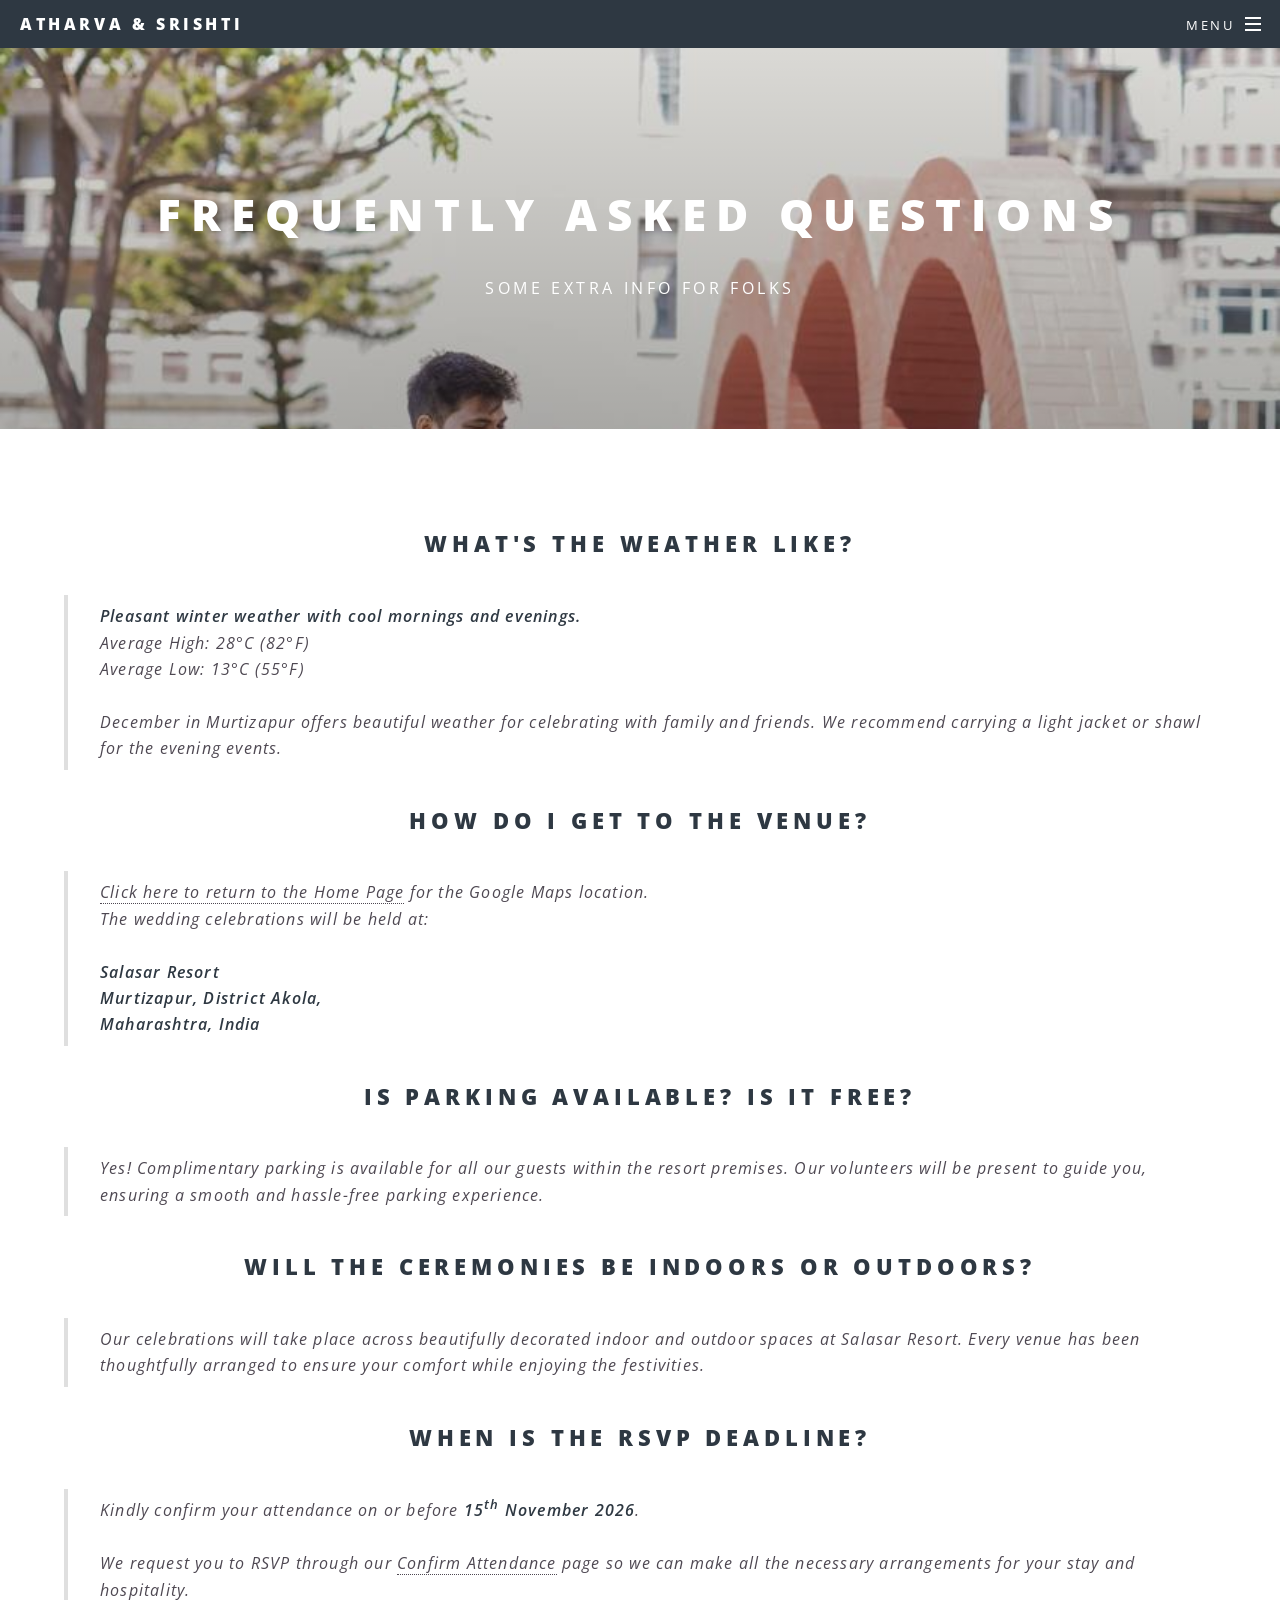
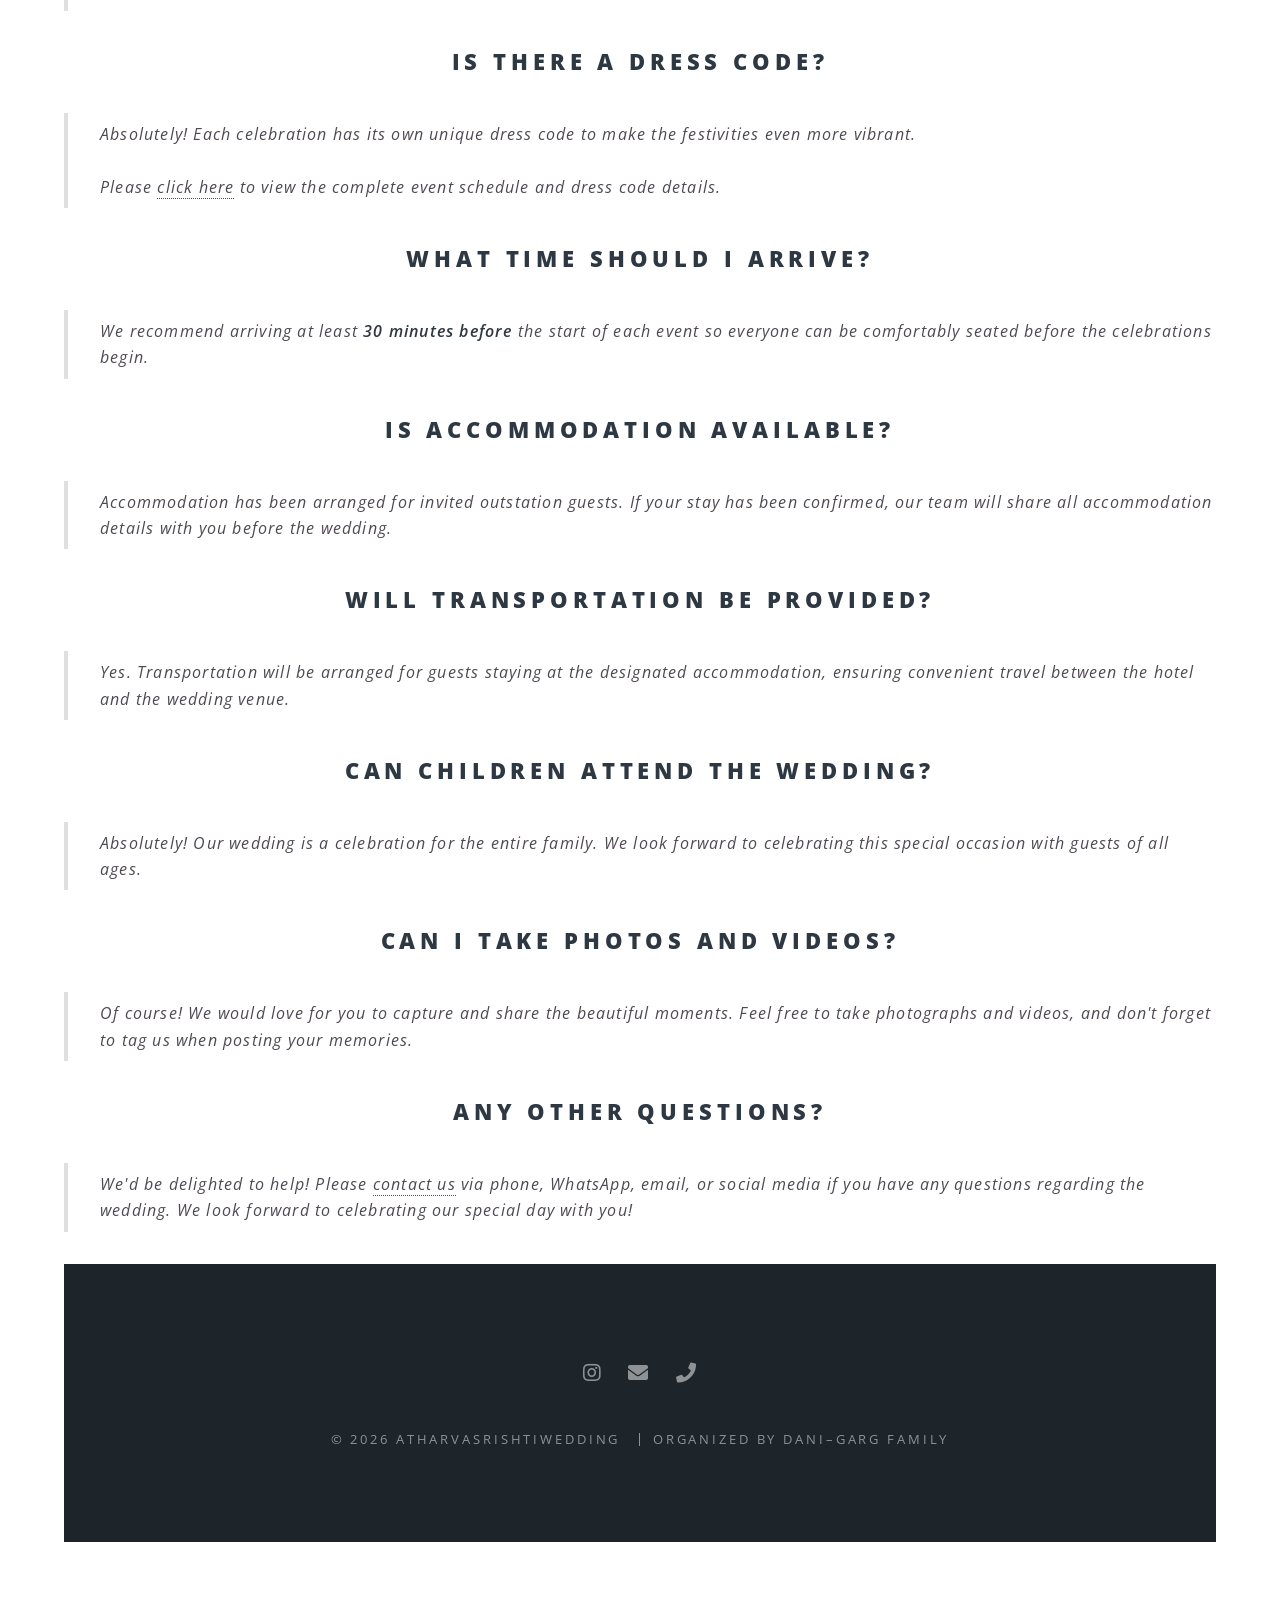
<file: atharvaSrishti-main/pages/faqs.html>
<!DOCTYPE HTML>
<!--
	Uses base theme from Spectral by HTML5 UP
	Find it here : html5up.net | @ajlkn
	This can be recreated for free for personal and commercial use under the CCA 3.0 license
	(ankitawedsanil.com/license)
-->
<html>

<head>
    <title>Atharva & Srishti</title>
    <meta charset="utf-8" />
    <meta name="viewport" content="width=device-width, initial-scale=1, user-scalable=no" />
    <link rel="stylesheet" href="../assets/css/main.css" />
    <noscript>
        <link rel="stylesheet" href="../assets/css/noscript.css" />
    </noscript>
    <link href="../images/favicon.png" rel="icon">
    <link href="../images/favicon_apple.png" rel="apple-touch-icon">
</head>

<body class="is-preload">

    <!-- Page Wrapper -->
    <div id="page-wrapper">

        <!-- Header -->
        <header id="header">
            <h1><a href="../index.html">Atharva & Srishti</a></h1>
            <nav id="nav">
                <ul>
                    <li class="special">
                        <a href="#menu" class="menuToggle"><span>Menu</span></a>
                        <div id="menu">
                            <ul>
                                <li><a href="../index.html">Home</a></li>
                                <li><a href="live_stream.html">Live Stream</a></li>
                                <li><a href="the_couple.html">The Couple</a></li>
                                <li><a href="schedule.html">Schedule</a></li>
                                <li><a href="encomium.html">Encomium</a></li>
                                <li><a
                                        href="https://603de94bdc7d27-95255343.gallery.photo/gallery/anil---ankita/">Photos</a>
                                </li>
                                <li><a href="travel_and_accommodation.html">Travel & Accommodation</a></li>
                                <li><a href="parking_and_transportation.html">Parking & Transportation</a></li>
                                <li><a href="confirm_attendance.html">Confirm Attendance</a></li>
                                <li><a href="faqs.html">FAQs</a></li>
                            </ul>
                        </div>
                    </li>
                </ul>
            </nav>
        </header>

        <!-- Main -->
        <article id="main">
            <header>
                <h2>Frequently Asked Questions</h2>
                <p>
                    Some extra info for folks</i>
                </p>
            </header>
            <section class="wrapper style5">
                <div class="inner">
                    <section id="Confirm Attendance">
                        <h2>What's the weather like?</h2>
                        <p>
                        <blockquote>
                            <b>Pleasant winter weather with cool mornings and evenings.</b><br />
                            <i>Average High: 28°C (82°F)</i><br />
                            <i>Average Low: 13°C (55°F)</i><br /><br />

                            December in Murtizapur offers beautiful weather for celebrating with family and friends. We
                            recommend carrying a
                            light jacket or shawl for the evening events.
                        </blockquote>
                        </p>

                        <h2>How do I get to the venue?</h2>
                        <p>
                        <blockquote>
                            <a href="../index.html">Click here to return to the Home Page</a> for the Google Maps
                            location.<br />
                            The wedding celebrations will be held at:<br /><br />

                            <strong>
                                Salasar Resort<br />
                                Murtizapur, District Akola,<br />
                                Maharashtra, India
                            </strong>
                        </blockquote>
                        </p>

                        <h2>Is parking available? Is it free?</h2>
                        <p>
                        <blockquote>
                            Yes! Complimentary parking is available for all our guests within the resort premises. Our
                            volunteers will be
                            present to guide you, ensuring a smooth and hassle-free parking experience.
                        </blockquote>
                        </p>

                        <h2>Will the ceremonies be indoors or outdoors?</h2>
                        <p>
                        <blockquote>
                            Our celebrations will take place across beautifully decorated indoor and outdoor spaces at
                            Salasar Resort. Every
                            venue has been thoughtfully arranged to ensure your comfort while enjoying the festivities.
                        </blockquote>
                        </p>

                        <h2>When is the RSVP deadline?</h2>
                        <p>
                        <blockquote>
                            Kindly confirm your attendance on or before
                            <b>15<sup>th</sup> November 2026</b>.
                            <br /><br />
                            We request you to RSVP through our
                            <a href="confirm_attendance.html">Confirm Attendance</a> page so we can make all the
                            necessary arrangements for your
                            stay and hospitality.
                        </blockquote>
                        </p>

                        <h2>Is there a dress code?</h2>
                        <p>
                        <blockquote>
                            Absolutely! Each celebration has its own unique dress code to make the festivities even more
                            vibrant.
                            <br /><br />
                            Please <a href="schedule.html">click here</a> to view the complete event schedule and dress
                            code details.
                        </blockquote>
                        </p>

                        <h2>What time should I arrive?</h2>
                        <p>
                        <blockquote>
                            We recommend arriving at least
                            <b>30 minutes before</b> the start of each event so everyone can be comfortably seated
                            before the celebrations
                            begin.
                        </blockquote>
                        </p>

                        <h2>Is accommodation available?</h2>
                        <p>
                        <blockquote>
                            Accommodation has been arranged for invited outstation guests.
                            If your stay has been confirmed, our team will share all accommodation details with you
                            before the wedding.
                        </blockquote>
                        </p>

                        <h2>Will transportation be provided?</h2>
                        <p>
                        <blockquote>
                            Yes. Transportation will be arranged for guests staying at the designated accommodation,
                            ensuring convenient travel
                            between the hotel and the wedding venue.
                        </blockquote>
                        </p>

                        <h2>Can children attend the wedding?</h2>
                        <p>
                        <blockquote>
                            Absolutely! Our wedding is a celebration for the entire family. We look forward to
                            celebrating this special occasion
                            with guests of all ages.
                        </blockquote>
                        </p>

                        <h2>Can I take photos and videos?</h2>
                        <p>
                        <blockquote>
                            Of course! We would love for you to capture and share the beautiful moments. Feel free to
                            take photographs and
                            videos, and don't forget to tag us when posting your memories.
                        </blockquote>
                        </p>

                        <h2>Any other questions?</h2>
                        <p>
                        <blockquote>
                            We'd be delighted to help!
                            Please <a href="#footer">contact us</a> via phone, WhatsApp, email, or social media if you
                            have any questions
                            regarding the wedding.
                            We look forward to celebrating our special day with you!
                        </blockquote>
                        </p>


                        <footer id="footer">
                            <ul class="icons">

                                <!-- Instagram -->
                                <li>
                                    <a href="https://www.instagram.com/atharva_dani_" class="icon brands fa-instagram">
                                        <span class="label">Instagram</span>
                                    </a>
                                </li>

                                <!-- Email -->
                                <li>
                                    <a href="mailto:atharvadani318@gmail.com?subject=Atharva Srishti Wedding Inquiry"
                                        class="icon solid fa-envelope">
                                        <span class="label">Email</span>
                                    </a>
                                </li>

                                <!-- Phone -->
                                <li>
                                    <a href="tel:+919130197031" class="icon solid fa-phone">
                                        <span class="label">Phone</span>
                                    </a>
                                </li>

                            </ul>

                            <ul class="copyright">
                                <li>&copy; 2026 AtharvaSrishtiWedding</li>
                                <li>Organized by Dani–Garg Family</li>
                            </ul>
                        </footer>
                </div>

                <!-- Scripts -->
                <script src="../assets/js/jquery.min.js"></script>
                <script src="../assets/js/jquery.scrollex.min.js"></script>
                <script src="../assets/js/jquery.scrolly.min.js"></script>
                <script src="../assets/js/browser.min.js"></script>
                <script src="../assets/js/breakpoints.min.js"></script>
                <script src="../assets/js/util.js"></script>
                <script src="../assets/js/main.js"></script>

</body>

</html>
</file>
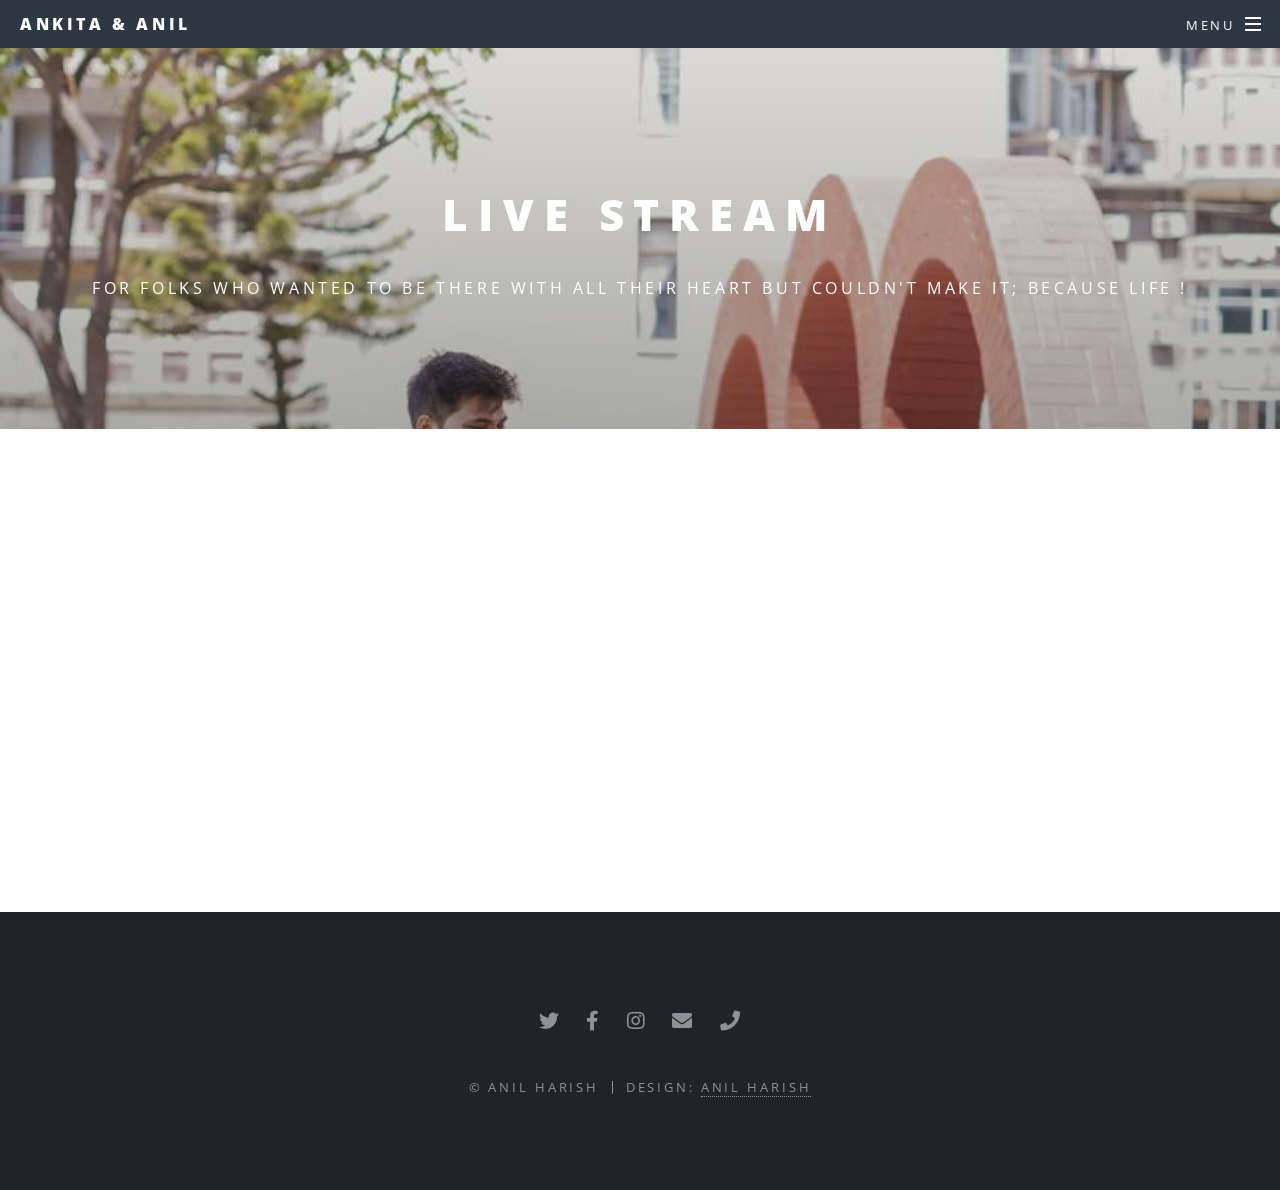
<file: atharvaSrishti-main/pages/live_stream.html>
<!DOCTYPE HTML>
<!--
	Uses base theme from Spectral by HTML5 UP
	Find it here : html5up.net | @ajlkn
	This can be recreated for free for personal and commercial use under the CCA 3.0 license
	(ankitawedsanil.com/license)
-->
<html>
	<head>
		<title>Ankita & Anil</title>
		<meta charset="utf-8" />
		<meta name="viewport" content="width=device-width, initial-scale=1, user-scalable=no" />
		<link rel="stylesheet" href="../assets/css/main.css" />
		<noscript><link rel="stylesheet" href="../assets/css/noscript.css" /></noscript>
        <link href="../images/favicon.png" rel="icon">
		<link href="../images/favicon_apple.png" rel="apple-touch-icon">
	</head>
	<body class="is-preload">

		<!-- Page Wrapper -->
			<div id="page-wrapper">

				<!-- Header -->
                <header id="header">
                    <h1><a href="../index.html">Ankita & Anil</a></h1>
                    <nav id="nav">
                        <ul>
                            <li class="special">
                                <a href="#menu" class="menuToggle"><span>Menu</span></a>
                                <div id="menu">
                                    <ul>
                                        <li><a href="../index.html">Home</a></li>
                                        <li><a href="live_stream.html">Live Stream</a></li>
                                        <li><a href="the_couple.html">The Couple</a></li>
                                        <li><a href="schedule.html">Schedule</a></li>
                                        <li><a href="encomium.html">Encomium</a></li>
                                        <li><a href="https://603de94bdc7d27-95255343.gallery.photo/gallery/anil---ankita/">Photos</a></li>
                                        <li><a href="travel_and_accommodation.html">Travel & Accommodation</a></li>
                                        <li><a href="parking_and_transportation.html">Parking & Transportation</a></li>
                                        <li><a href="confirm_attendance.html">Confirm Attendance</a></li>
                                        <li><a href="faqs.html">FAQs</a></li>
                                    </ul>
                                </div>
                            </li>
                        </ul>
                    </nav>
                </header>

				<!-- Main -->
					<article id="main">
						<header>
							<h2>Live Stream</h2>
							<p>
								For folks who wanted to be there with all their heart but couldn't make it; because life !</i>
                            </p>
						</header>
						<section class="wrapper style5">
							<div class="inner">
                                <section id="Live Stream">
                                    <iframe width="100%" height="315" src="https://www.youtube.com/embed/HsoEEDLu6hM" title="YouTube video player" frameborder="0" allow="accelerometer; autoplay; clipboard-write; encrypted-media; gyroscope; picture-in-picture" allowfullscreen></iframe>
                                </section>
                            </div>
                        </section>
					</article>


                    <footer id="footer">
                        <ul class="icons">
                            <li><a href="https://twitter.com/anilh92" class="icon brands fa-twitter"><span class="label">Twitter</span></a></li>
                            <li><a href="https://www.facebook.com/MY.TIME.IS.N0W/" class="icon brands fa-facebook-f"><span class="label">Facebook</span></a></li>
                            <li><a href="https://www.instagram.com/anilh_kashyap/" class="icon brands fa-instagram"><span class="label">Instagram</span></a></li>
                            <li><a href="mailto:anilharish@outlook.com?cc=ankitakulkarni1810@gmail.com&subject=Help Me Attend Your Wedding&body=Hi Anil and Ankita," class="icon solid fa-envelope"><span class="label">Email</span></a></li>
                            <li><a href="tel:+1 (970) 825-2230" class="icon solid fa-phone"><span class="label">Phone</span></a></li>
                        </ul>
                        <ul class="copyright">
                            <li>&copy; Anil Harish</li><li>Design: <a href="https://anilharish.com">Anil Harish</a></li>
                        </ul>
                    </footer>

                </div>

            <!-- Scripts -->
                <script src="../assets/js/jquery.min.js"></script>
                <script src="../assets/js/jquery.scrollex.min.js"></script>
                <script src="../assets/js/jquery.scrolly.min.js"></script>
                <script src="../assets/js/browser.min.js"></script>
                <script src="../assets/js/breakpoints.min.js"></script>
                <script src="../assets/js/util.js"></script>
                <script src="../assets/js/main.js"></script>

        </body>
</html>
</file>
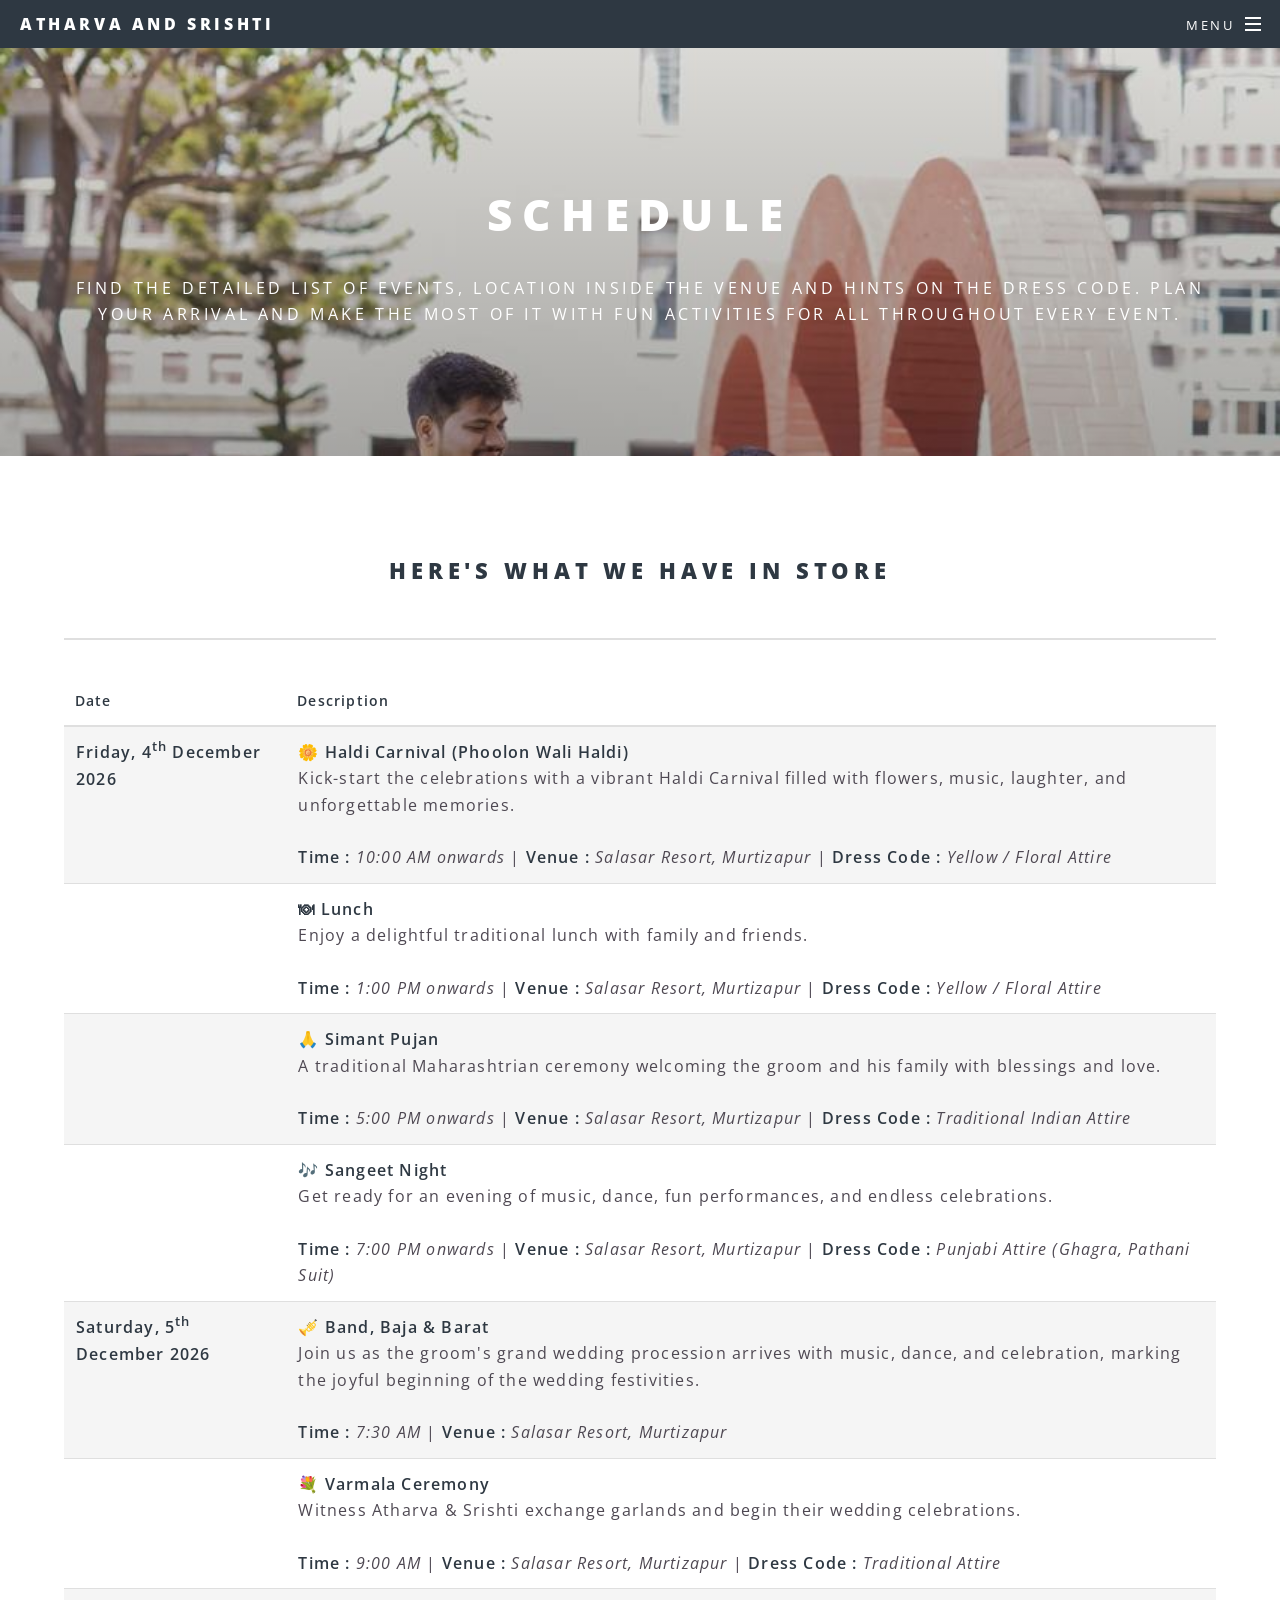
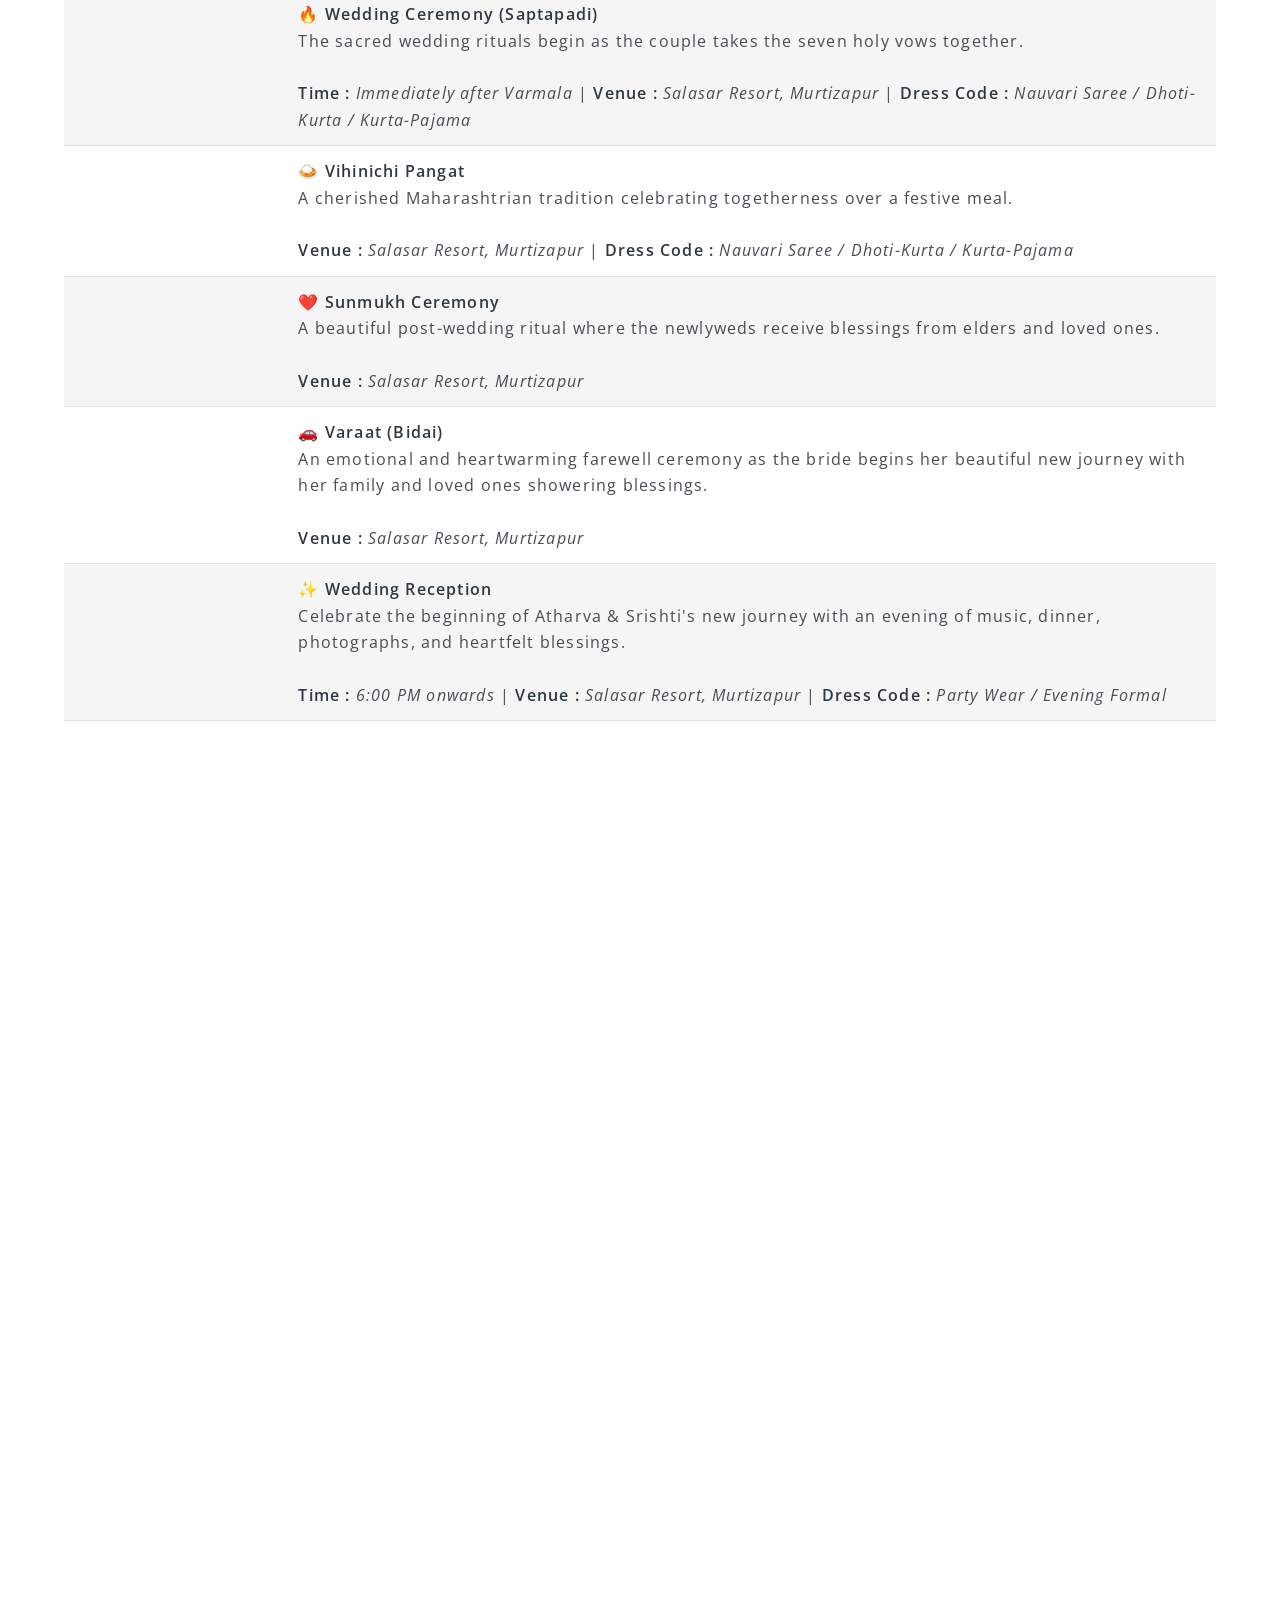
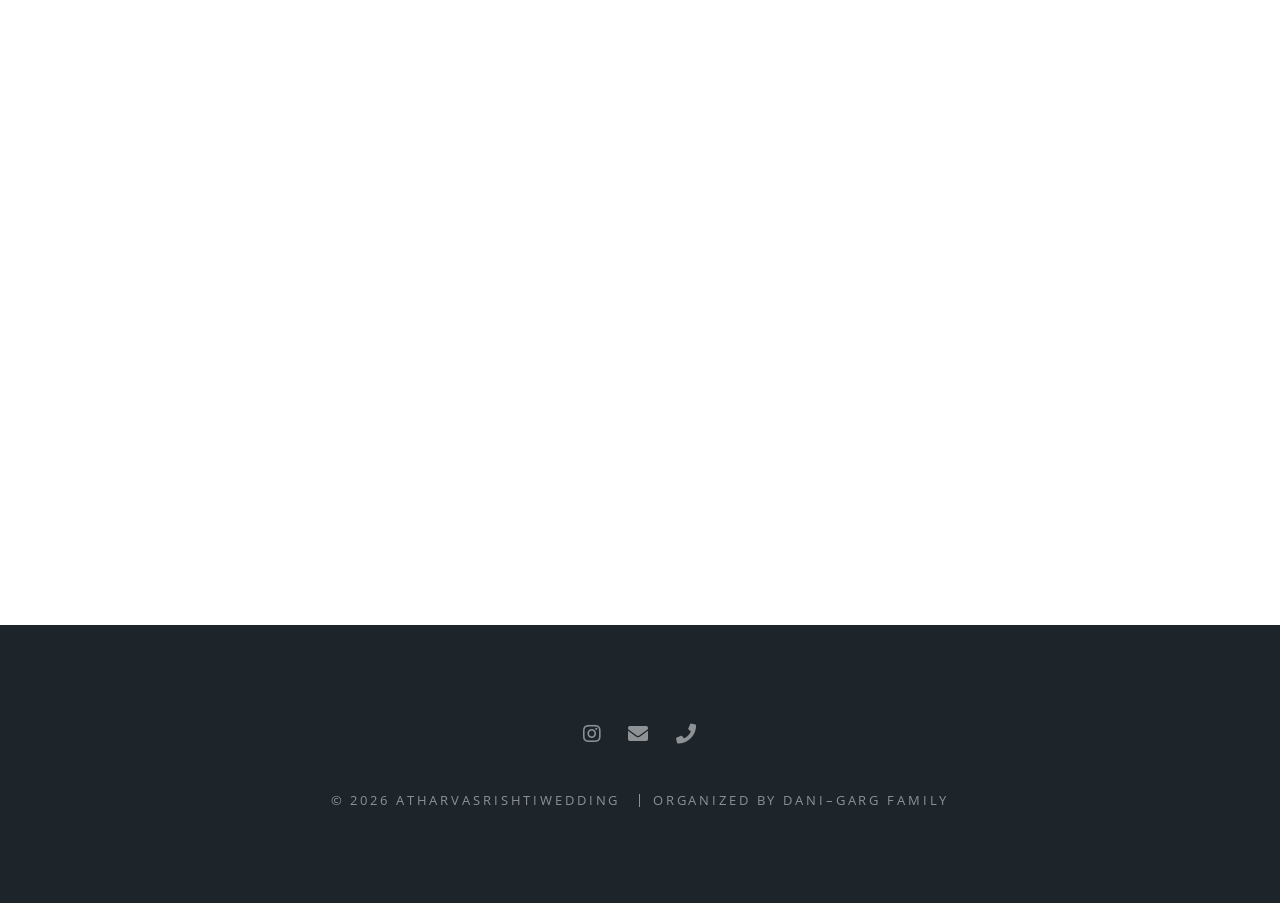
<file: atharvaSrishti-main/pages/schedule.html>
<!DOCTYPE HTML>
<!--
	Uses base theme from Spectral by HTML5 UP
	Find it here : html5up.net | @ajlkn
	This can be recreated for free for personal and commercial use under the CCA 3.0 license
	(ankitawedsanil.com/license)
-->
<html>

<head>
    <title>Atharva and Srishti</title>
    <meta charset="utf-8" />
    <meta name="viewport" content="width=device-width, initial-scale=1, user-scalable=no" />
    <link rel="stylesheet" href="../assets/css/main.css" />
    <noscript>
        <link rel="stylesheet" href="../assets/css/noscript.css" />
    </noscript>
    <link href="../images/favicon.png" rel="icon">
    <link href="../images/favicon_apple.png" rel="apple-touch-icon">
</head>

<body class="is-preload">

    <!-- Page Wrapper -->
    <div id="page-wrapper">

        <!-- Header -->
        <header id="header">
            <h1><a href="../index.html">Atharva and Srishti</a></h1>
            <nav id="nav">
                <ul>
                    <li class="special">
                        <a href="#menu" class="menuToggle"><span>Menu</span></a>
                        <div id="menu">
                            <ul>
                                <li><a href="../index.html">Home</a></li>
                                <li><a href="live_stream.html">Live Stream</a></li>
                                <li><a href="the_couple.html">The Couple</a></li>
                                <li><a href="schedule.html">Schedule</a></li>
                                <li><a href="encomium.html">Encomium</a></li>
                                <li><a
                                        href="https://603de94bdc7d27-95255343.gallery.photo/gallery/anil---ankita/">Photos</a>
                                </li>
                                <li><a href="travel_and_accommodation.html">Travel & Accommodation</a></li>
                                <li><a href="parking_and_transportation.html">Parking & Transportation</a></li>
                                <li><a href="confirm_attendance.html">Confirm Attendance</a></li>
                                <li><a href="faqs.html">FAQs</a></li>
                            </ul>
                        </div>
                    </li>
                </ul>
            </nav>
        </header>

        <!-- Main -->
        <article id="main">
            <header>
                <h2>Schedule</h2>
                <p>Find the detailed list of events, location inside the venue and hints on the dress code. Plan your
                    arrival and make the most of it with fun activities for all throughout every event.</p>
            </header>
            <section class="wrapper style5">
                <div class="inner">

                    <section>
                        <h2>Here's what we have in store</h2>
                        <hr />
                    </section>

                    <section>
                        <div class="table-wrapper">
                            <table>
                                <thead>
                                    <tr>
                                        <th>Date</th>
                                        <th>Description</th>
                                    </tr>
                                </thead>
                                <tbody>

                                    <!-- 4 December -->

                                    <tr>
                                        <td><b>Friday, 4<sup>th</sup> December 2026</b></td>
                                        <td>
                                            <b>🌼 Haldi Carnival (Phoolon Wali Haldi)</b><br />
                                            Kick-start the celebrations with a vibrant Haldi Carnival filled with
                                            flowers, music, laughter, and
                                            unforgettable memories.
                                            <br /><br />
                                            <b>Time :</b> <i>10:00 AM onwards</i> |
                                            <b>Venue :</b> <i>Salasar Resort, Murtizapur</i> |
                                            <b>Dress Code :</b> <i>Yellow / Floral Attire</i>
                                        </td>
                                    </tr>

                                    <tr>
                                        <td></td>
                                        <td>
                                            <b>🍽 Lunch</b><br />
                                            Enjoy a delightful traditional lunch with family and friends.
                                            <br /><br />
                                            <b>Time :</b> <i>1:00 PM onwards</i> |
                                            <b>Venue :</b> <i>Salasar Resort, Murtizapur</i> |
                                            <b>Dress Code :</b> <i>Yellow / Floral Attire</i>
                                        </td>
                                    </tr>

                                    <tr>
                                        <td></td>
                                        <td>
                                            <b>🙏 Simant Pujan</b><br />
                                            A traditional Maharashtrian ceremony welcoming the groom and his family with
                                            blessings and love.
                                            <br /><br />
                                            <b>Time :</b> <i>5:00 PM onwards</i> |
                                            <b>Venue :</b> <i>Salasar Resort, Murtizapur</i> |
                                            <b>Dress Code :</b> <i>Traditional Indian Attire</i>
                                        </td>
                                    </tr>

                                    <tr>
                                        <td></td>
                                        <td>
                                            <b>🎶 Sangeet Night</b><br />
                                            Get ready for an evening of music, dance, fun performances, and endless
                                            celebrations.
                                            <br /><br />
                                            <b>Time :</b> <i>7:00 PM onwards</i> |
                                            <b>Venue :</b> <i>Salasar Resort, Murtizapur</i> |
                                            <b>Dress Code :</b> <i>Punjabi Attire (Ghagra, Pathani Suit)</i>
                                        </td>
                                    </tr>

                                    <!-- 5 December -->

                                    <tr>
                                        <td><b>Saturday, 5<sup>th</sup> December 2026</b></td>
                                        <td>
                                            <b>🎺 Band, Baja &amp; Barat</b><br />
                                            Join us as the groom's grand wedding procession arrives with music, dance,
                                            and celebration, marking the joyful
                                            beginning of the wedding festivities.
                                            <br /><br />
                                            <b>Time :</b> <i>7:30 AM</i> |
                                            <b>Venue :</b> <i>Salasar Resort, Murtizapur</i>
                                        </td>
                                    </tr>

                                    <tr>
                                        <td></td>
                                        <td>
                                            <b>💐 Varmala Ceremony</b><br />
                                            Witness Atharva &amp; Srishti exchange garlands and begin their wedding
                                            celebrations.
                                            <br /><br />
                                            <b>Time :</b> <i>9:00 AM</i> |
                                            <b>Venue :</b> <i>Salasar Resort, Murtizapur</i> |
                                            <b>Dress Code :</b> <i>Traditional Attire</i>
                                        </td>
                                    </tr>

                                    <tr>
                                        <td></td>
                                        <td>
                                            <b>🔥 Wedding Ceremony (Saptapadi)</b><br />
                                            The sacred wedding rituals begin as the couple takes the seven holy vows
                                            together.
                                            <br /><br />
                                            <b>Time :</b> <i>Immediately after Varmala</i> |
                                            <b>Venue :</b> <i>Salasar Resort, Murtizapur</i> |
                                            <b>Dress Code :</b> <i>Nauvari Saree / Dhoti-Kurta / Kurta-Pajama</i>
                                        </td>
                                    </tr>

                                    <tr>
                                        <td></td>
                                        <td>
                                            <b>🍛 Vihinichi Pangat</b><br />
                                            A cherished Maharashtrian tradition celebrating togetherness over a festive
                                            meal.
                                            <br /><br />
                                            <b>Venue :</b> <i>Salasar Resort, Murtizapur</i> |
                                            <b>Dress Code :</b> <i>Nauvari Saree / Dhoti-Kurta / Kurta-Pajama</i>
                                        </td>
                                    </tr>

                                    <tr>
                                        <td></td>
                                        <td>
                                            <b>❤️ Sunmukh Ceremony</b><br />
                                            A beautiful post-wedding ritual where the newlyweds receive blessings from
                                            elders and loved ones.
                                            <br /><br />
                                            <b>Venue :</b> <i>Salasar Resort, Murtizapur</i>
                                        </td>
                                    </tr>

                                    <tr>
                                        <td></td>
                                        <td>
                                            <b>🚗 Varaat (Bidai)</b><br />
                                            An emotional and heartwarming farewell ceremony as the bride begins her
                                            beautiful new journey with her family
                                            and loved ones showering blessings.
                                            <br /><br />
                                            <b>Venue :</b> <i>Salasar Resort, Murtizapur</i>
                                        </td>
                                    </tr>

                                    <tr>
                                        <td></td>
                                        <td>
                                            <b>✨ Wedding Reception</b><br />
                                            Celebrate the beginning of Atharva &amp; Srishti's new journey with an
                                            evening of music, dinner, photographs,
                                            and heartfelt blessings.
                                            <br /><br />
                                            <b>Time :</b> <i>6:00 PM onwards</i> |
                                            <b>Venue :</b> <i>Salasar Resort, Murtizapur</i> |
                                            <b>Dress Code :</b> <i>Party Wear / Evening Formal</i>
                                        </td>
                                    </tr>

                                </tbody>
                            </table>
                        </div>
                    </section>

                    <!-- Sign Up Sheet -->
                    <section id="Sign Up Sheet">
                        <div class="inner">
                            <iframe
                                src="https://docs.google.com/forms/d/e/1FAIpQLSfv6sxJhqOmclPexrv4pNz1ChY2aICVS5k_nzubB7aBizumxA/viewform?usp=publish-editor"
                                width="100%" height="1400" frameborder="0" marginheight="0" marginwidth="0">
                                Loading…
                            </iframe>
                        </div>
                    </section>

        </article>

        <footer id="footer">
            <ul class="icons">

                <li>
                    <a href="https://www.instagram.com/atharva_dani_" class="icon brands fa-instagram">
                        <span class="label">Instagram</span>
                    </a>
                </li>

                <li>
                    <a href="mailto:atharvadani318@gmail.com?subject=Atharva Srishti Wedding Inquiry"
                        class="icon solid fa-envelope">
                        <span class="label">Email</span>
                    </a>
                </li>

                <li>
                    <a href="tel:+919130197031" class="icon solid fa-phone">
                        <span class="label">Phone</span>
                    </a>
                </li>

            </ul>

            <ul class="copyright">
                <li>&copy; 2026 AtharvaSrishtiWedding</li>
                <li>Organized by Dani–Garg Family</li>
            </ul>
        </footer>

    </div>

    <!-- Scripts -->
    <script src="../assets/js/jquery.min.js"></script>
    <script src="../assets/js/jquery.scrollex.min.js"></script>
    <script src="../assets/js/jquery.scrolly.min.js"></script>
    <script src="../assets/js/browser.min.js"></script>
    <script src="../assets/js/breakpoints.min.js"></script>
    <script src="../assets/js/util.js"></script>
    <script src="../assets/js/main.js"></script>

</body>

</html>
</file>
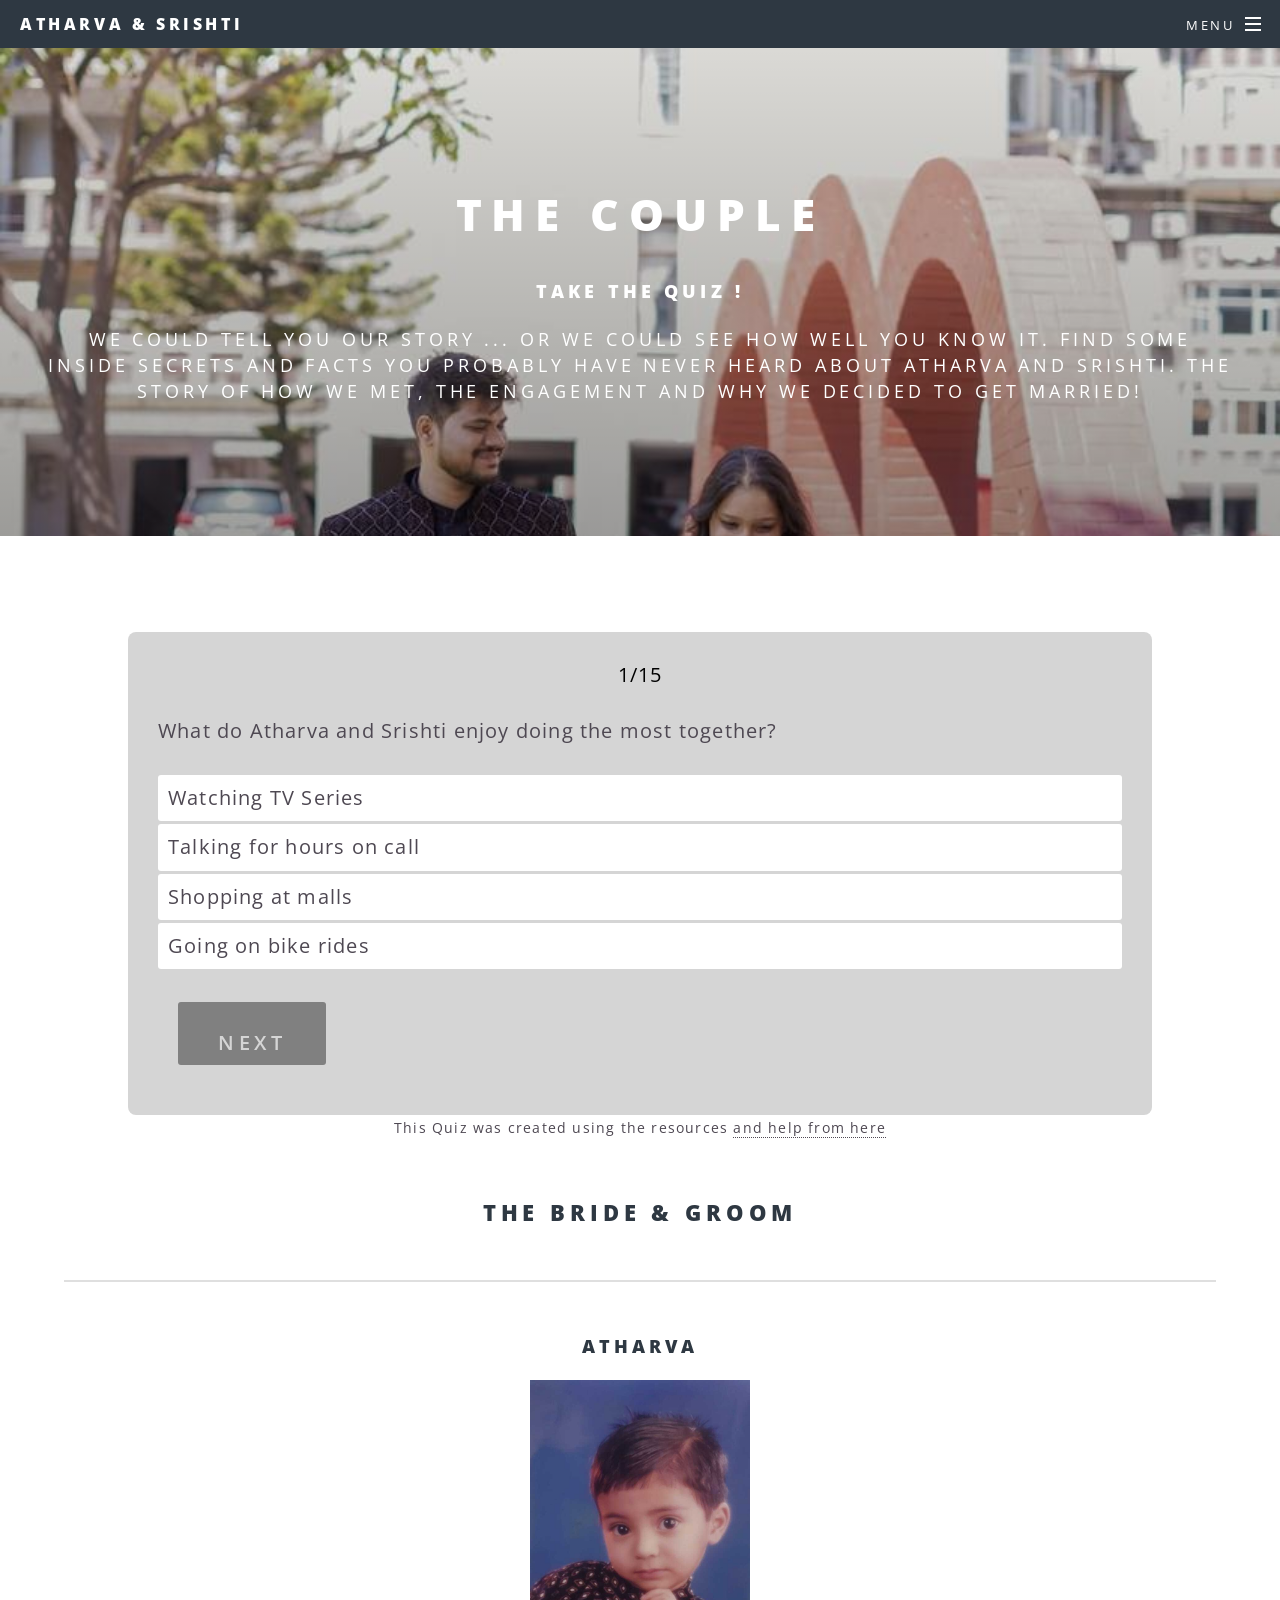
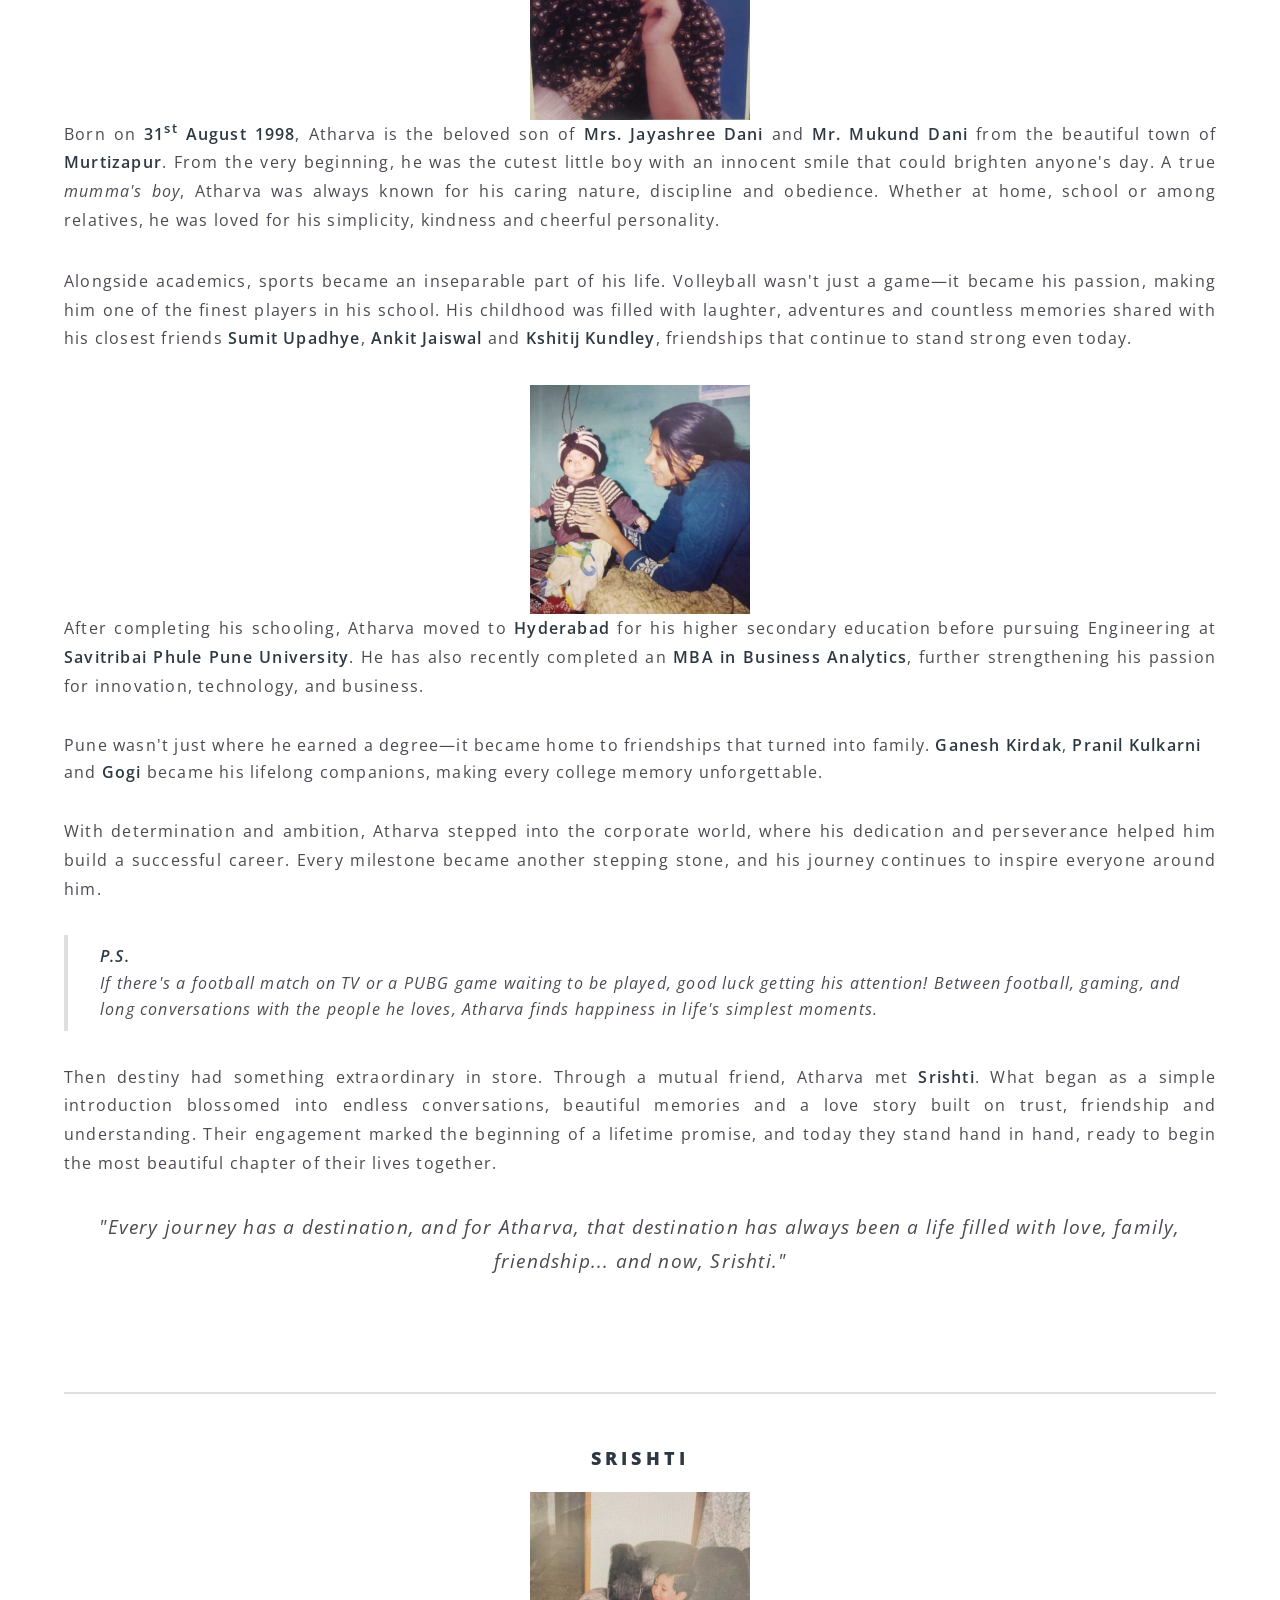
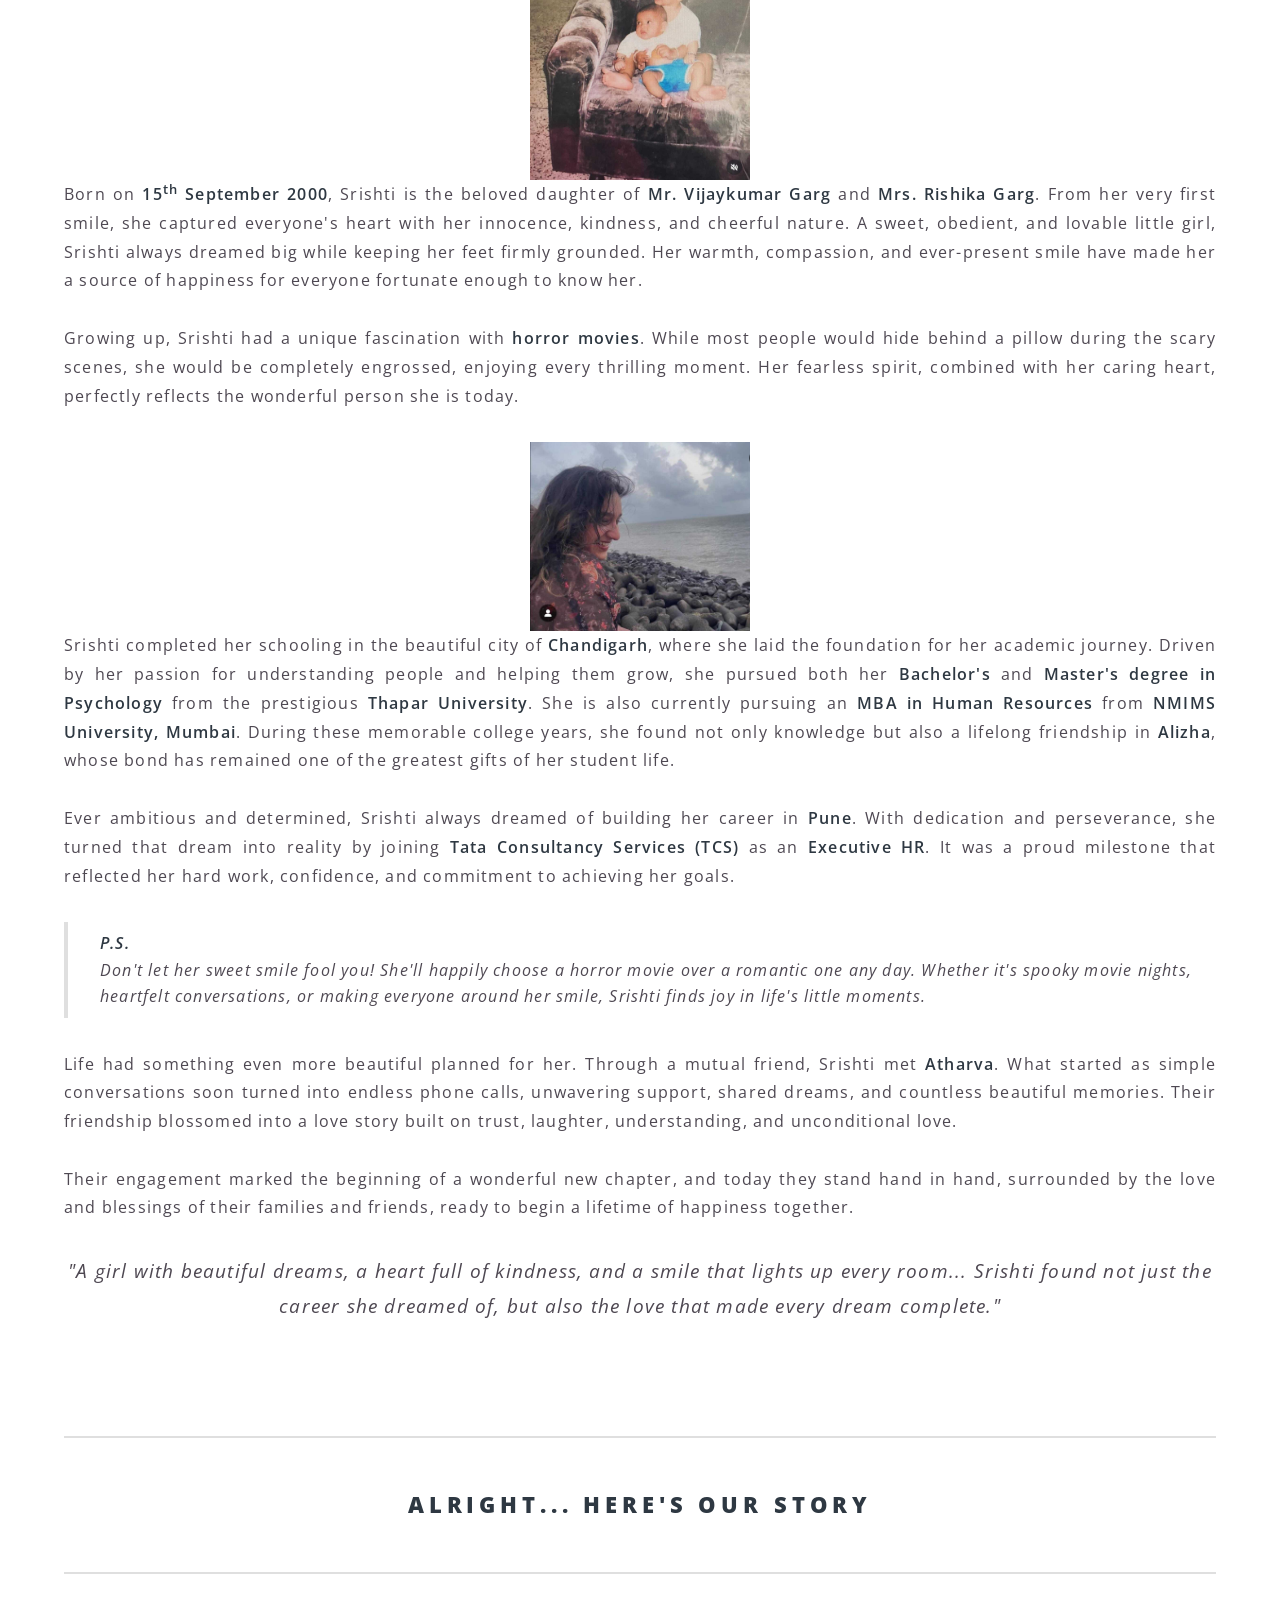
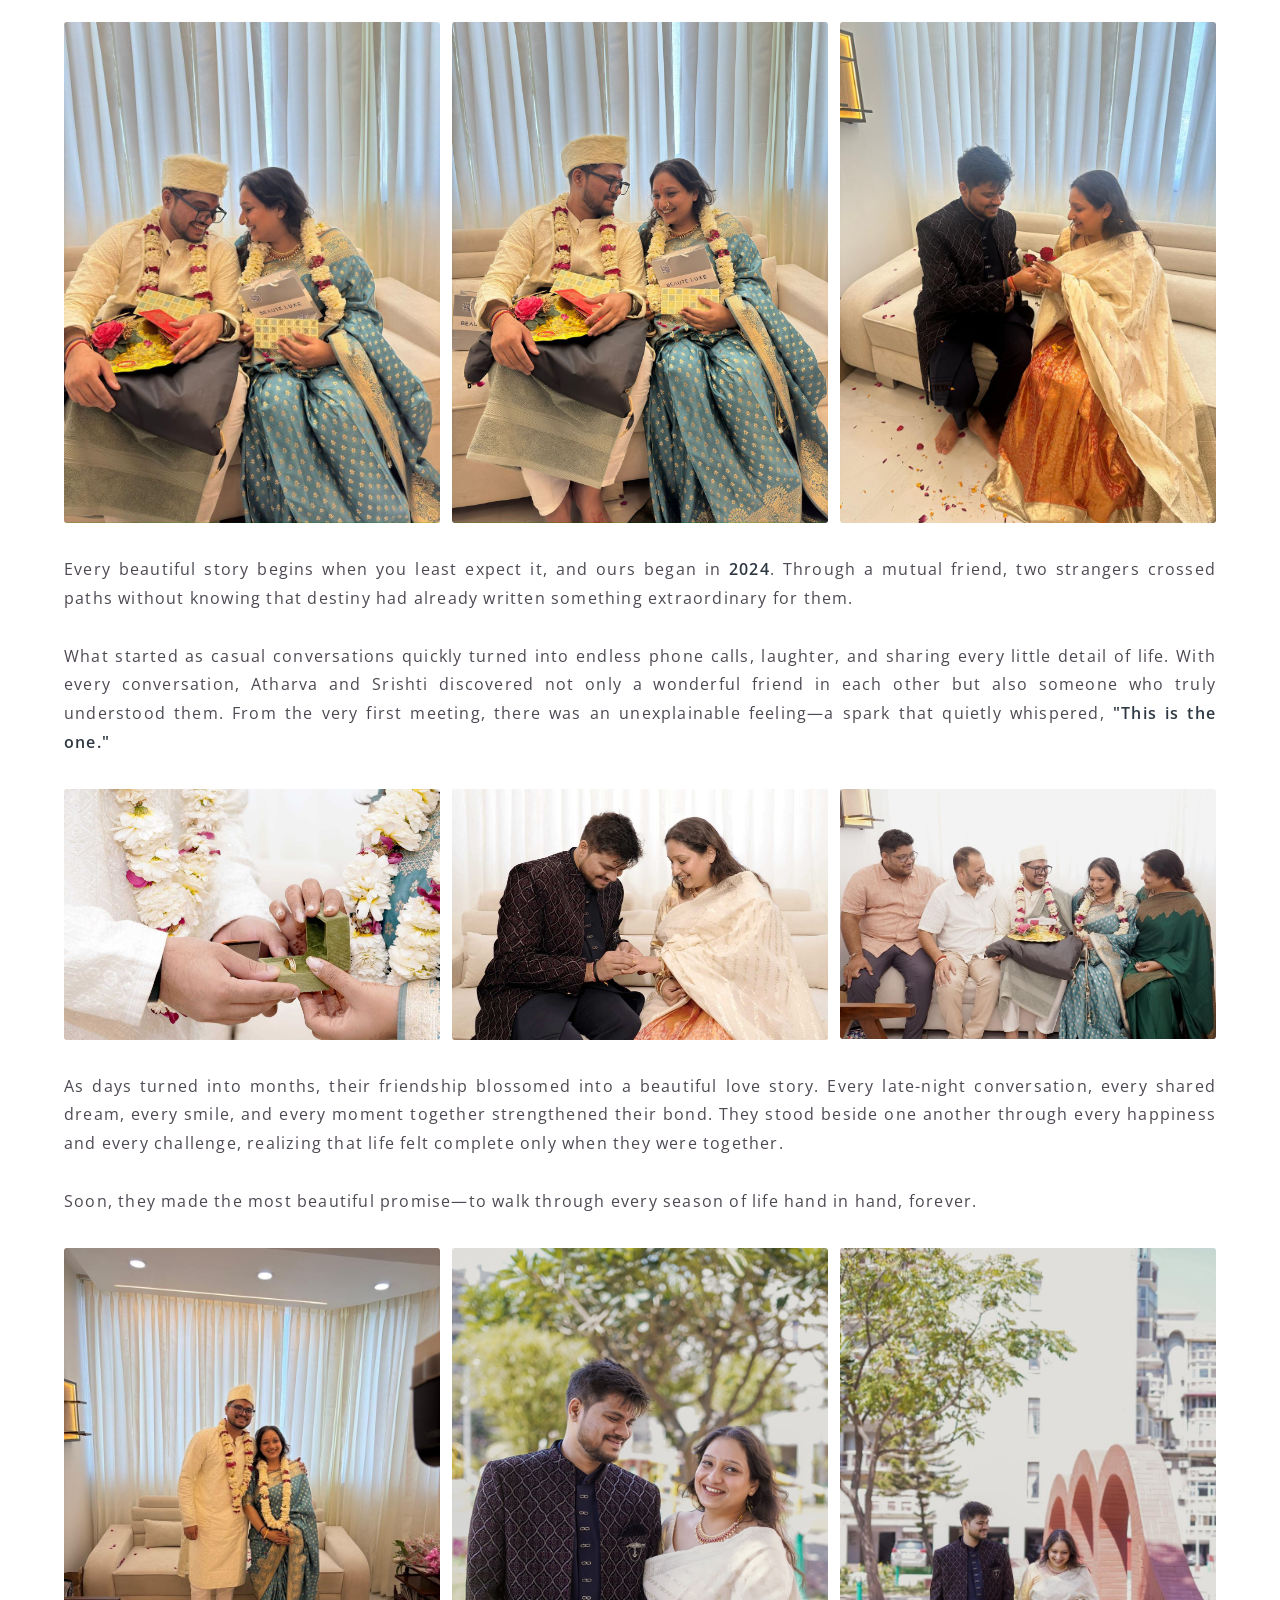
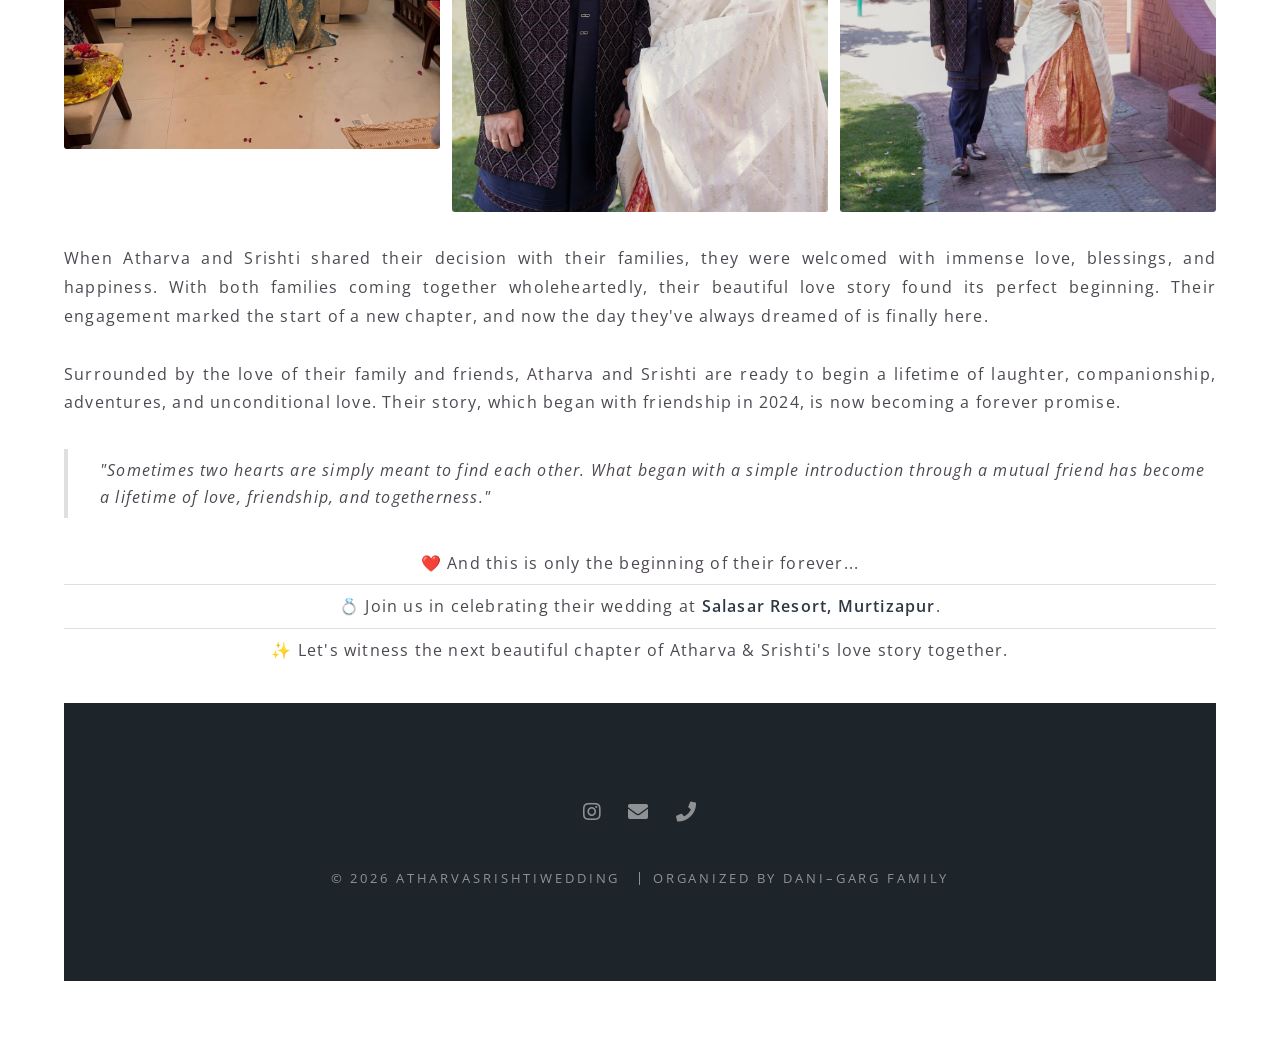
<file: atharvaSrishti-main/pages/the_couple.html>
<!DOCTYPE HTML>
<!--
	Uses base theme from Spectral by HTML5 UP
	Find it here : html5up.net | @ajlkn
	This can be recreated for free for personal and commercial use under the CCA 3.0 license
	(ankitawedsanil.com/license)
-->
<html>

<head>
	<title>Atharva & Srishti</title>
	<meta charset="utf-8" />
	<meta name="viewport" content="width=device-width, initial-scale=1, user-scalable=no" />
	<link rel="stylesheet" href="../assets/css/main.css" />
	<noscript>
		<link rel="stylesheet" href="../assets/css/noscript.css" />
	</noscript>
	<link href="../images/favicon.png" rel="icon">
	<link href="../images/favicon_apple.png" rel="apple-touch-icon">
</head>

<body class="is-preload">

	<!-- Page Wrapper -->
	<div id="page-wrapper">

		<!-- Header -->
		<header id="header">
			<h1><a href="../index.html">Atharva & Srishti</a></h1>
			<nav id="nav">
				<ul>
					<li class="special">
						<a href="#menu" class="menuToggle"><span>Menu</span></a>
						<div id="menu">
							<ul>
								<li><a href="../index.html">Home</a></li>
								<li><a href="live_stream.html">Live Stream</a></li>
								<li><a href="the_couple.html">The Couple</a></li>
								<li><a href="schedule.html">Schedule</a></li>
								<li><a href="encomium.html">Encomium</a></li>
								<li><a
										href="https://603de94bdc7d27-95255343.gallery.photo/gallery/anil---ankita/">Photos</a>
								</li>
								<li><a href="travel_and_accommodation.html">Travel & Accommodation</a></li>
								<li><a href="parking_and_transportation.html">Parking & Transportation</a></li>
								<li><a href="confirm_attendance.html">Confirm Attendance</a></li>
								<li><a href="faqs.html">FAQs</a></li>
							</ul>
						</div>
					</li>
				</ul>
			</nav>
		</header>

		<!-- Main -->
		<article id="main">
			<header>
				<h2>The Couple</h2>
				<h3>Take the Quiz !</h3>
				<p>
					We could tell you our story ... or we could see how well you know it. Find some inside secrets and
					facts you probably have never heard about Atharva and Srishti. The story of how we met, the
					engagement
					and why we decided to get married!
				</p>
			</header>
			<section class="wrapper style5">
				<div class="inner">
					<style>
						.question-container {
							max-width: 1024px;
							background: #d5d5d5;
							margin: 0 auto;
							border-radius: 8px;
							width: 100%;
							font-size: 20px
						}

						.question-container .inner-container {
							padding: 30px
						}

						.question-container .question_number {
							color: #000;
							text-align: center
						}

						.question-container .question_name {
							margin-top: 30px
						}

						.question-container .options {
							margin-top: 30px
						}

						.question-container .option {
							margin-bottom: 3px;
							background: #FFF;
							padding: 10px;
							border-radius: 3px
						}

						.question-container .enabled .option {
							cursor: pointer
						}

						.question-container .enabled .option:hover {
							background: #25a186;
							color: #FFF
						}

						.question-container .disabled .correct .right {
							color: green;
							animation: correctAnim 0.5s 0s 2 both;
							animation-direction: alternate;
							transform: scale(2)
						}

						.question-container .option span {
							display: none;
							float: right
						}

						.question-container .disabled .correct .right,
						.question-container .disabled .incorrect .wrong {
							display: inline-block
						}

						@keyframes correctAnim {
							0% {
								color: green;
								transform: scale(2)
							}

							100% {
								color: green;
								transform: scale(5)
							}
						}

						.question-container .disabled .incorrect .wrong {
							color: red;
							transform: scale(1.5)
						}

						.question-container input[type='button'] {
							background: #25a186;
							color: #FFF;
							cursor: pointer;
							padding: 10px 40px;
							margin: 20px;
							border: 0;
							font-size: 20px;
							-webkit-box-shadow: 16px 17px 18px -7px rgba(18, 1, 18, 0.61);
							-moz-box-shadow: 16px 17px 18px -7px rgba(18, 1, 18, 0.61);
							box-shadow: 16px 17px 18px -7px rgba(18, 1, 18, 0.61);
							transform: scale(1.1)
						}

						.question-container input[type='button']:hover {
							-webkit-box-shadow: 0 0 0 -7px rgba(18, 1, 18, 0.61);
							-moz-box-shadow: 0 0 0 -7px rgba(18, 1, 18, 0.61);
							box-shadow: 0 0 0 -7px rgba(18, 1, 18, 0.61);
							transform: scale(1)
						}

						.question-container .next input[type='button'] {
							margin-top: 30px
						}

						.question-container .enabled .next input[type='button'] {
							background: gray;
							color: #d5d5d5;
							-webkit-box-shadow: 0 0 0 -7px rgba(18, 1, 18, 0.61);
							-moz-box-shadow: 0 0 0 -7px rgba(18, 1, 18, 0.61);
							box-shadow: 0 0 0 -7px rgba(18, 1, 18, 0.61);
							transform: scale(1);
							cursor: default
						}

						.question-container .disabled .next input[type='button'] {
							background: #25a186;
							color: #FFF;
							cursor: pointer;
							-webkit-box-shadow: 16px 17px 18px -7px rgba(18, 1, 18, 0.61);
							-moz-box-shadow: 16px 17px 18px -7px rgba(18, 1, 18, 0.61);
							box-shadow: 16px 17px 18px -7px rgba(18, 1, 18, 0.61);
							animation: enableBtnAnim 0.5s 0s infinite both;
							animation-direction: alternate
						}

						@keyframes enableBtnAnim {
							0% {
								-webkit-box-shadow: 0 0 0 -7px rgba(18, 1, 18, 0.61);
								-moz-box-shadow: 0 0 0 -7px rgba(18, 1, 18, 0.61);
								box-shadow: 0 0 0 -7px rgba(18, 1, 18, 0.61);
								transform: scale(1)
							}

							100% {
								-webkit-box-shadow: 16px 17px 18px -7px rgba(18, 1, 18, 0.61);
								-moz-box-shadow: 16px 17px 18px -7px rgba(18, 1, 18, 0.61);
								box-shadow: 16px 17px 18px -7px rgba(18, 1, 18, 0.61);
								transform: scale(1.1)
							}
						}

						.question-container .disabled .next input[type='button']:hover {
							-webkit-box-shadow: 0 0 0 -7px rgba(18, 1, 18, 0.61);
							-moz-box-shadow: 0 0 0 -7px rgba(18, 1, 18, 0.61);
							box-shadow: 0 0 0 -7px rgba(18, 1, 18, 0.61);
							animation: hoverBtnAnim 0.5s 0s 1 both;
							animation-direction: alternate
						}

						@keyframes hoverBtnAnim {
							0% {
								-webkit-box-shadow: 16px 17px 18px -7px rgba(18, 1, 18, 0.61);
								-moz-box-shadow: 16px 17px 18px -7px rgba(18, 1, 18, 0.61);
								box-shadow: 16px 17px 18px -7px rgba(18, 1, 18, 0.61);
								transform: scale(1.1)
							}

							100% {
								-webkit-box-shadow: 0 0 0 -7px rgba(18, 1, 18, 0.61);
								-moz-box-shadow: 0 0 0 -7px rgba(18, 1, 18, 0.61);
								box-shadow: 0 0 0 -7px rgba(18, 1, 18, 0.61);
								transform: scale(1)
							}
						}

						.question-container .showAll {
							margin-bottom: 40px;
							border: 1px solid gray;
							padding: 25px;
							border-radius: 4px;
							display: block !important
						}

						@media only screen and (max-width : 600px) {
							.question-container .next input[type='button'] {
								width: 100%;
								margin: 0;
								margin-top: 20px
							}
						}
					</style>

					<div id='quiz_container'></div>
					<script>

						var _0x30e8 = ['INPUT', 'setAttribute', 'inner-container', 'createElement',
							'\x20correct', '90%', 'style', 'question\x20disabled\x20showAll',
							'option\x20option', 'call', 'center', 'getElementById', 'question\x20disabled',
							'questionContainer', 'nextBtn', '\x20of\x20', 'srcElement', '</div><br/><div>',
							'className', 'question\x20enabled', '<div><div><b>Result:</b></div><br/><div>',
							'This\x20Quiz\x20was\x20created\x20using\x20the\x20resources\x20<a\x20target=\x27_blank\x27\x20href=\x27https://www.htmlcodegenerator-tools.com/2019/10/html-javascript-quiz-generator-score-timer.html\x27>and\x20help\x20 from here</a>',
							'object', 'remove', 'parentElement', 'Show\x20Answers', 'indexOf', 'div',
							'showAnswersBtn', 'hasOwnProperty', 'lastChild', 'right',
							'getElementsByClassName', 'question_name', 'score', 'enabled', 'Quiz',
							'<span\x20class=\x27right\x27>&#10004;</span><span\x20class=\x27wrong\x27>X</span>',
							'showResetBtn', 'next',
							'quiz-report', 'options', 'myLink', 'currentQuestion', 'value', 'question',
							'bind', 'Try\x20Again', 'button', 'event', 'option', 'appendChild', 'target',
							'elementId', 'none', 'textAlign', 'addEventListener', 'quizQuestions',
							'innerHTML', 'block', 'innerContainer', 'question_number', 'length', 'display',
							'type', 'click'];

						(function (_0x286d19, _0x30e82a) {
							var _0x9e26e6 = function (_0x15fa70) {
								while (--_0x15fa70) {
									_0x286d19['push'](_0x286d19['shift']());
								}
							};

							_0x9e26e6(++_0x30e82a);
						}

							(_0x30e8, 0x10d));

						var _0x9e26 = function (_0x286d19, _0x30e82a) {
							_0x286d19 = _0x286d19 - 0x0;
							var _0x9e26e6 = _0x30e8[_0x286d19];
							return _0x9e26e6;
						};

						(function () {
							function _0x199599() {
								var _0x3b4b83 = document[_0x9e26('0x6')](this[_0x9e26('0x24')][_0x9e26('0x30')]);
								this['questionContainer'] = document['createElement'](_0x9e26('0x16')),
									this['questionContainer'][_0x9e26('0xd')] = 'question-container',
									this[_0x9e26('0x37')] = document[_0x9e26('0x40')](_0x9e26('0x16')),
									this[_0x9e26('0x37')][_0x9e26('0xd')] = _0x9e26('0x3f'), _0x3b4b83['appendChild'](this[_0x9e26('0x8')]),
									this[_0x9e26('0x8')][_0x9e26('0x2e')](this[_0x9e26('0x37')]);

								for (var _0x535939 = 0x0; _0x535939 < this[_0x9e26('0x24')][_0x9e26('0x34')]['length']; _0x535939++) {
									var _0x3dd27d = document['createElement']('div'); _0x3dd27d[_0x9e26('0xd')] = _0x9e26('0xe'),
										this[_0x9e26('0x37')][_0x9e26('0x2e')](_0x3dd27d), _0x535939 != this[_0x9e26('0x26')] && (_0x3dd27d['style'][_0x9e26('0x3a')] = _0x9e26('0x31'));
									var _0x81142 = document[_0x9e26('0x40')](_0x9e26('0x16')); _0x81142[_0x9e26('0xd')] = _0x9e26('0x38'), _0x81142[_0x9e26('0x35')] = _0x535939 + 0x1 + '/' + this['options'][_0x9e26('0x34')][_0x9e26('0x39')], _0x3dd27d[_0x9e26('0x2e')](_0x81142);
									var _0x13c728 = document[_0x9e26('0x40')](_0x9e26('0x16'));
									_0x13c728['className'] = _0x9e26('0x1c'), _0x13c728['innerHTML'] = this[_0x9e26('0x24')][_0x9e26('0x34')][_0x535939][_0x9e26('0x28')], _0x3dd27d[_0x9e26('0x2e')](_0x13c728);
									var _0x4722a4 = document[_0x9e26('0x40')](_0x9e26('0x16')); _0x4722a4[_0x9e26('0xd')] = _0x9e26('0x24'), _0x3dd27d[_0x9e26('0x2e')](_0x4722a4);

									for (var _0x28c409 = 0x0; _0x28c409 < this['options']['quizQuestions'][_0x535939]['options'][_0x9e26('0x39')]; _0x28c409++) {
										var _0x4cca80 = document[_0x9e26('0x40')](_0x9e26('0x16')); _0x4cca80[_0x9e26('0xd')] = 'option\x20option' + _0x535939 + _0x28c409, _0x4cca80[_0x9e26('0x35')] = this[_0x9e26('0x24')][_0x9e26('0x34')][_0x535939][_0x9e26('0x24')][_0x28c409][_0x9e26('0x27')] + _0x9e26('0x20'), _0x4722a4[_0x9e26('0x2e')](_0x4cca80), _0x4cca80[_0x9e26('0x33')]('click', _0x14c511['bind'](this, _0x535939, _0x28c409));
									}

									var _0x4ca056 = document[_0x9e26('0x40')](_0x9e26('0x16')); _0x4ca056[_0x9e26('0xd')] = _0x9e26('0x22');
									var _0x4cc6a7 = document[_0x9e26('0x40')]('INPUT');
									_0x4cc6a7[_0x9e26('0x3e')](_0x9e26('0x3b'), _0x9e26('0x2b')), _0x4cc6a7[_0x9e26('0x3e')](_0x9e26('0x27'), 'Next'), _0x4cc6a7[_0x9e26('0xd')] = _0x9e26('0x9'), _0x4ca056[_0x9e26('0x2e')](_0x4cc6a7), _0x3dd27d[_0x9e26('0x2e')](_0x4ca056), _0x4cc6a7[_0x9e26('0x33')](_0x9e26('0x3c'), _0x55841d[_0x9e26('0x29')](this));
								}
								var _0x4b290c = document[_0x9e26('0x40')](_0x9e26('0x16')); _0x4b290c['id'] = _0x9e26('0x23'), _0x4b290c['style'][_0x9e26('0x32')] = _0x9e26('0x5'),
									this[_0x9e26('0x37')][_0x9e26('0x2e')](_0x4b290c), function () {
										var _0x4244cc = document[_0x9e26('0x6')](this[_0x9e26('0x24')][_0x9e26('0x30')]); this[_0x9e26('0x25')] = document[_0x9e26('0x40')](_0x9e26('0x16')),
											this[_0x9e26('0x25')]['style']['fontSize'] = _0x9e26('0x0'),
											this[_0x9e26('0x25')][_0x9e26('0x1')][_0x9e26('0x32')] = _0x9e26('0x5'),
											this[_0x9e26('0x25')][_0x9e26('0x35')] = _0x9e26('0x10'), _0x4244cc[_0x9e26('0x2e')](this[_0x9e26('0x25')]);
									}
									[_0x9e26('0x4')](this), function () {
										var _0x22373e = document[_0x9e26('0x6')](this[_0x9e26('0x24')][_0x9e26('0x30')]); _0x22373e[_0x9e26('0x19')][_0x9e26('0x35')][_0x9e26('0x39')] <= 0xbe && 0xb4 <= _0x22373e[_0x9e26('0x19')][_0x9e26('0x35')][_0x9e26('0x39')] || _0x22373e[_0x9e26('0x12')]();
									}
									[_0x9e26('0x4')](this);
							}

							function _0x14c511(_0x364928, _0x1925ff) {
								var _0x1c0550 = _0x1c0550 || window[_0x9e26('0x2c')]; if (-0x1 != (_0x1c0550[_0x9e26('0x2f')] || _0x1c0550['srcElement'])[_0x9e26('0x13')][_0x9e26('0x13')][_0x9e26('0xd')][_0x9e26('0x15')](_0x9e26('0x1e'))) {
									for (var _0x13e903 = document['getElementsByClassName'](_0x9e26('0x28')), _0x17a407 = 0x0;
										_0x17a407 < _0x13e903[_0x9e26('0x39')]; _0x17a407++)_0x17a407 == _0x364928 && (_0x13e903[_0x364928][_0x9e26('0xd')] = _0x9e26('0x7'));
									for (_0x17a407 = 0x0; _0x17a407 < this[_0x9e26('0x24')][_0x9e26('0x34')][_0x364928]['options'][_0x9e26('0x39')];
										_0x17a407++) {
										if (_0x17a407 == _0x1925ff) if (this[_0x9e26('0x24')][_0x9e26('0x34')][_0x364928]['options'][_0x1925ff][_0x9e26('0x1a')]) (_0x13e903 = document['getElementsByClassName']('option' + _0x364928 + _0x1925ff))[0x0][_0x9e26('0xd')] = _0x9e26('0x3') + _0x364928 + _0x1925ff + _0x9e26('0x41'),
											this[_0x9e26('0x1d')]++;

										else (_0x13e903 = document[_0x9e26('0x1b')](_0x9e26('0x2d') + _0x364928 + _0x1925ff))[0x0][_0x9e26('0xd')] = _0x9e26('0x3') + _0x364928 + _0x1925ff + '\x20incorrect';

										else if (this[_0x9e26('0x24')][_0x9e26('0x34')][_0x364928][_0x9e26('0x24')][_0x17a407][_0x9e26('0x1a')]) (_0x13e903 = document[_0x9e26('0x1b')](_0x9e26('0x2d') + _0x364928 + _0x17a407))[0x0][_0x9e26('0xd')] = _0x9e26('0x3') + _0x364928 + _0x17a407 + _0x9e26('0x41');
									}
								}
							}

							function _0x55841d() {
								var _0x44e42a = _0x44e42a || window[_0x9e26('0x2c')];
								if (-0x1 != (_0x44e42a[_0x9e26('0x2f')] || _0x44e42a[_0x9e26('0xb')])['parentElement'][_0x9e26('0x13')]['className']['indexOf']('disabled')) {
									this[_0x9e26('0x26')]++;
									for (var _0x4023e4 = document['getElementsByClassName'](_0x9e26('0x28')), _0x3c6c2a = 0x0; _0x3c6c2a < _0x4023e4[_0x9e26('0x39')]; _0x3c6c2a++)_0x3c6c2a == this['currentQuestion'] ? _0x4023e4[_0x3c6c2a][_0x9e26('0x1')][_0x9e26('0x3a')] = _0x9e26('0x36') : _0x4023e4[_0x3c6c2a][_0x9e26('0x1')][_0x9e26('0x3a')] = 'none'; this[_0x9e26('0x24')][_0x9e26('0x34')][_0x9e26('0x39')] == this[_0x9e26('0x26')] && function () {
										var _0x522412 = document[_0x9e26('0x6')](_0x9e26('0x23'));

										if (_0x522412[_0x9e26('0x1')][_0x9e26('0x3a')] = _0x9e26('0x36'), _0x522412[_0x9e26('0x35')] = _0x9e26('0xf') + this[_0x9e26('0x1d')] + _0x9e26('0xa') + this['options'][_0x9e26('0x34')][_0x9e26('0x39')] + _0x9e26('0xc') + parseInt(this[_0x9e26('0x1d')] / this['options'][_0x9e26('0x34')][_0x9e26('0x39')] * 0x64) + '%</div></div>',
											this[_0x9e26('0x24')][_0x9e26('0x17')]) {
											var _0x2ea20c = document[_0x9e26('0x40')]('INPUT');
											_0x2ea20c[_0x9e26('0x3e')](_0x9e26('0x3b'), _0x9e26('0x2b')), _0x2ea20c[_0x9e26('0x3e')]('value', _0x9e26('0x14')), _0x522412[_0x9e26('0x2e')](_0x2ea20c), _0x2ea20c[_0x9e26('0x33')](_0x9e26('0x3c'),
												function () {
													for (var _0x3afb67 = document[_0x9e26('0x1b')]('question'), _0xbc6abe = 0x0; _0xbc6abe < _0x3afb67[_0x9e26('0x39')];
														_0xbc6abe++)_0x3afb67[_0xbc6abe][_0x9e26('0xd')] = _0x9e26('0x2'); for (_0x3afb67 = document[_0x9e26('0x1b')](_0x9e26('0x22')), _0xbc6abe = 0x0;
														_0xbc6abe < _0x3afb67[_0x9e26('0x39')]; _0xbc6abe++)_0x3afb67[_0xbc6abe][_0x9e26('0x1')][_0x9e26('0x3a')] = _0x9e26('0x31');
												}['bind'](this));
										}
										if (this[_0x9e26('0x24')][_0x9e26('0x21')]) {
											var _0x2fbad3 = document[_0x9e26('0x40')](_0x9e26('0x3d'));
											_0x2fbad3[_0x9e26('0x3e')](_0x9e26('0x3b'), _0x9e26('0x2b')), _0x2fbad3[_0x9e26('0x3e')](_0x9e26('0x27'), _0x9e26('0x2a')), _0x522412['appendChild'](_0x2fbad3), _0x2fbad3[_0x9e26('0x33')]('click',
												function () {
													for (var _0x3d8c0a = document[_0x9e26('0x1b')](_0x9e26('0x28')), _0x345f4a = 0x0; _0x345f4a < _0x3d8c0a['length']; _0x345f4a++)_0x3d8c0a[_0x345f4a][_0x9e26('0xd')] = _0x9e26('0xe'), _0x3d8c0a[_0x345f4a][_0x9e26('0x1')][_0x9e26('0x3a')] = 'none', 0x0 == _0x345f4a && (_0x3d8c0a[_0x345f4a][_0x9e26('0x1')]['display'] = _0x9e26('0x36'));
													for (_0x3d8c0a = document[_0x9e26('0x1b')](_0x9e26('0x22')), _0x345f4a = 0x0;
														_0x345f4a < _0x3d8c0a[_0x9e26('0x39')]; _0x345f4a++)_0x3d8c0a[_0x345f4a][_0x9e26('0x1')][_0x9e26('0x3a')] = _0x9e26('0x36'); this[_0x9e26('0x26')] = 0x0,
															this[_0x9e26('0x1d')] = 0x0, document[_0x9e26('0x6')](_0x9e26('0x23'))[_0x9e26('0x1')][_0x9e26('0x3a')] = _0x9e26('0x31'), document[_0x9e26('0x6')](this[_0x9e26('0x24')][_0x9e26('0x30')])[_0x9e26('0x35')] = '', _0x199599[_0x9e26('0x4')](this);
												}
												[_0x9e26('0x29')](this));
										}
									}

									[_0x9e26('0x4')](this);
								}
							}

							this[_0x9e26('0x1f')] = function () {
								this['score'] = 0x0; arguments[this['currentQuestion'] = 0x0] && _0x9e26('0x11') == typeof arguments[0x0] && (this[_0x9e26('0x24')] = function (_0x427faf, _0x1c6308) {
									var _0x3daaf6; for (_0x3daaf6 in _0x1c6308) _0x1c6308[_0x9e26('0x18')](_0x3daaf6) && (_0x427faf[_0x3daaf6] = _0x1c6308[_0x3daaf6]);
									return _0x427faf;
								}

									({ 'quizQuestions': {}, 'elementId': '', 'showAnswersBtn': !0x0, 'showTimer': !0x0 }, arguments[0x0])), _0x199599[_0x9e26('0x4')](this);
							};
						}
							()
						);
						var data = [
							{
								"type": "radio",
								"question": "What do Atharva and Srishti enjoy doing the most together?",
								"explanation": "",
								"options": [
									{ "value": "Watching TV Series", "right": false, "selected": false },
									{ "value": "Talking for hours on call", "right": true, "selected": false },
									{ "value": "Shopping at malls", "right": false, "selected": false },
									{ "value": "Going on bike rides", "right": false, "selected": false }
								],
								"selected": "1"
							},
							{
								"type": "radio",
								"question": "Which sport is Atharva most passionate about?",
								"explanation": "",
								"options": [
									{ "value": "Cricket", "right": false, "selected": false },
									{ "value": "Football", "right": true, "selected": false },
									{ "value": "Basketball", "right": false, "selected": false },
									{ "value": "Tennis", "right": false, "selected": false }
								],
								"selected": "1"
							},
							{
								"type": "radio",
								"question": "Which game can Atharva play for hours without getting bored?",
								"explanation": "",
								"options": [
									{ "value": "Free Fire", "right": false, "selected": false },
									{ "value": "BGMI / PUBG", "right": true, "selected": false },
									{ "value": "Valorant", "right": false, "selected": false },
									{ "value": "FIFA", "right": false, "selected": false }
								],
								"selected": "1"
							},
							{
								"type": "radio",
								"question": "What kind of movies does Srishti enjoy the most?",
								"explanation": "",
								"options": [
									{ "value": "Romantic", "right": false, "selected": false },
									{ "value": "Comedy", "right": false, "selected": false },
									{ "value": "Horror", "right": true, "selected": false },
									{ "value": "Action", "right": false, "selected": false }
								],
								"selected": "2"
							},
							{
								"type": "radio",
								"question": "How would you describe Srishti in one word?",
								"explanation": "",
								"options": [
									{ "value": "Serious", "right": false, "selected": false },
									{ "value": "Cute", "right": true, "selected": false },
									{ "value": "Silent", "right": false, "selected": false },
									{ "value": "Strict", "right": false, "selected": false }
								],
								"selected": "1"
							},
							{
								"type": "radio",
								"question": "Atharva and Srishti can spend hours doing what?",
								"explanation": "",
								"options": [
									{ "value": "Watching Movies", "right": false, "selected": false },
									{ "value": "Calling each other", "right": true, "selected": false },
									{ "value": "Playing Games Together", "right": false, "selected": false },
									{ "value": "Shopping", "right": false, "selected": false }
								],
								"selected": "1"
							},
							{
								"type": "radio",
								"question": "What type of marriage are Atharva and Srishti celebrating?",
								"explanation": "",
								"options": [
									{ "value": "Arranged Marriage", "right": false, "selected": false },
									{ "value": "Love Marriage", "right": true, "selected": false },
									{ "value": "Destination Marriage", "right": false, "selected": false },
									{ "value": "Court Marriage", "right": false, "selected": false }
								],
								"selected": "1"
							},
							{
								"type": "radio",
								"question": "On which date did Atharva and Srishti get engaged?",
								"explanation": "",
								"options": [
									{ "value": "14 February", "right": false, "selected": false },
									{ "value": "25 March", "right": true, "selected": false },
									{ "value": "15 August", "right": false, "selected": false },
									{ "value": "1 January", "right": false, "selected": false }
								],
								"selected": "1"
							},
							{
								"type": "radio",
								"question": "If Atharva gets free time, what is he most likely to do?",
								"explanation": "",
								"options": [
									{ "value": "Read Books", "right": false, "selected": false },
									{ "value": "Play Football", "right": true, "selected": false },
									{ "value": "Go Shopping", "right": false, "selected": false },
									{ "value": "Cook Food", "right": false, "selected": false }
								],
								"selected": "1"
							},
							{
								"type": "radio",
								"question": "Which movie would Srishti most likely choose for date night?",
								"explanation": "",
								"options": [
									{ "value": "A Horror Movie", "right": true, "selected": false },
									{ "value": "A Cartoon Movie", "right": false, "selected": false },
									{ "value": "A Documentary", "right": false, "selected": false },
									{ "value": "A Sports Movie", "right": false, "selected": false }
								],
								"selected": "0"
							},
							{
								"type": "radio",
								"question": "Who is more likely to get scared first while watching a horror movie?",
								"explanation": "",
								"options": [
									{ "value": "Atharva", "right": true, "selected": false },
									{ "value": "Srishti", "right": false, "selected": false },
									{ "value": "Both Together", "right": false, "selected": false },
									{ "value": "Neither", "right": false, "selected": false }
								],
								"selected": "0"
							},
							{
								"type": "radio",
								"question": "What makes Atharva and Srishti's relationship so special?",
								"explanation": "",
								"options": [
									{ "value": "Their endless phone calls", "right": false, "selected": false },
									{ "value": "Their friendship and understanding", "right": true, "selected": false },
									{ "value": "Their gaming skills", "right": false, "selected": false },
									{ "value": "Their movie choices", "right": false, "selected": false }
								],
								"selected": "1"
							},
							{
								"type": "radio",
								"question": "If they could spend an entire day together, what would they most likely do?",
								"explanation": "",
								"options": [
									{ "value": "Talk, laugh and create memories", "right": true, "selected": false },
									{ "value": "Play PUBG all day", "right": false, "selected": false },
									{ "value": "Sleep all day", "right": false, "selected": false },
									{ "value": "Go Shopping", "right": false, "selected": false }
								],
								"selected": "0"
							},
							{
								"type": "radio",
								"question": "What is the strongest foundation of Atharva and Srishti's relationship?",
								"explanation": "",
								"options": [
									{ "value": "Trust and Love", "right": true, "selected": false },
									{ "value": "Social Media", "right": false, "selected": false },
									{ "value": "Gifts", "right": false, "selected": false },
									{ "value": "Long Trips", "right": false, "selected": false }
								],
								"selected": "0"
							},
							{
								"type": "radio",
								"question": "What is everyone's wish for Atharva and Srishti?",
								"explanation": "",
								"options": [
									{ "value": "A lifetime of happiness and togetherness", "right": true, "selected": false },
									{ "value": "More PUBG victories", "right": false, "selected": false },
									{ "value": "More Horror Movies", "right": false, "selected": false },
									{ "value": "A World Tour", "right": false, "selected": false }
								],
								"selected": "0"
							}
						];

						var quiz = new Quiz({
							quizQuestions: data, elementId: 'quiz_container', showAnswersBtn: true, showResetBtn: true
						});

					</script>

					<br />
					<br />
					<section class="groom-section">

						<h2>The Bride & Groom</h2>
						<hr>

						<h3>Atharva</h3>

						<div class="groom-image">
							<img src="../images/atharva_final_1.jpg" alt="Atharva Childhood">
						</div>

						<p>
							Born on <b>31<sup>st</sup> August 1998</b>, Atharva is the beloved son of
							<b>Mrs. Jayashree Dani</b> and <b>Mr. Mukund Dani</b> from the beautiful town of
							<b>Murtizapur</b>. From the very beginning, he was the cutest little boy with an
							innocent smile that could brighten anyone's day. A true <em>mumma's boy</em>,
							Atharva was always known for his caring nature, discipline and obedience.
							Whether at home, school or among relatives, he was loved for his simplicity,
							kindness and cheerful personality.
						</p>

						<p>
							Alongside academics, sports became an inseparable part of his life.
							Volleyball wasn't just a game—it became his passion, making him one of the
							finest players in his school. His childhood was filled with laughter,
							adventures and countless memories shared with his closest friends
							<b>Sumit Upadhye</b>, <b>Ankit Jaiswal</b> and <b>Kshitij Kundley</b>,
							friendships that continue to stand strong even today.
						</p>

						<div class="groom-image">
							<img src="../images/atharva_final_2.jpg" alt="Atharva Journey">
						</div>

						<p>
							After completing his schooling, Atharva moved to <b>Hyderabad</b> for his
							higher secondary education before pursuing Engineering at
							<b>Savitribai Phule Pune University</b>. He has also recently completed an
							<b>MBA in Business Analytics</b>, further strengthening his passion for
							innovation, technology, and business.
						</p> Pune wasn't just where he earned a
						degree—it became home to friendships that turned into family.
						<b>Ganesh Kirdak</b>, <b>Pranil Kulkarni</b> and <b>Gogi</b> became his
						lifelong companions, making every college memory unforgettable.
						</p>

						<p>
							With determination and ambition, Atharva stepped into the corporate world,
							where his dedication and perseverance helped him build a successful career.
							Every milestone became another stepping stone, and his journey continues to
							inspire everyone around him.
						</p>

						<blockquote>
							<b>P.S.</b><br>
							If there's a football match on TV or a PUBG game waiting to be played,
							good luck getting his attention! Between football, gaming, and long
							conversations with the people he loves, Atharva finds happiness in life's
							simplest moments.
						</blockquote>

						<p>
							Then destiny had something extraordinary in store. Through a mutual friend,
							Atharva met <b>Srishti</b>. What began as a simple introduction blossomed into
							endless conversations, beautiful memories and a love story built on trust,
							friendship and understanding. Their engagement marked the beginning of a
							lifetime promise, and today they stand hand in hand, ready to begin the most
							beautiful chapter of their lives together.
						</p>

						<p style="text-align:center;font-size:1.2rem;">
							<em>
								"Every journey has a destination, and for Atharva, that destination has
								always been a life filled with love, family, friendship... and now,
								Srishti."
							</em>
						</p>

					</section>

					<br />
					<hr />
					<h3 style="text-align: center;">Srishti</h3>


					<div class="groom-image">
						<img src="../images/srishti_final_1.jpg" alt="Srishti Childhood">
					</div>

					<p>
						Born on <b>15<sup>th</sup> September 2000</b>, Srishti is the beloved daughter of
						<b>Mr. Vijaykumar Garg</b> and <b>Mrs. Rishika Garg</b>. From her very first smile,
						she captured everyone's heart with her innocence, kindness, and cheerful nature.
						A sweet, obedient, and lovable little girl, Srishti always dreamed big while
						keeping her feet firmly grounded. Her warmth, compassion, and ever-present smile
						have made her a source of happiness for everyone fortunate enough to know her.
						<br /><br />

						Growing up, Srishti had a unique fascination with <b>horror movies</b>. While most
						people would hide behind a pillow during the scary scenes, she would be completely
						engrossed, enjoying every thrilling moment. Her fearless spirit, combined with her
						caring heart, perfectly reflects the wonderful person she is today.
					</p>

					<div class="groom-image">
						<img src="../images/srishti_final_2.jpg" alt="Srishti Journey">
					</div>

					<p>
						Srishti completed her schooling in the beautiful city of <b>Chandigarh</b>, where
						she laid the foundation for her academic journey. Driven by her passion for
						understanding people and helping them grow, she pursued both her
						<b>Bachelor's</b> and <b>Master's degree in Psychology</b> from the prestigious
						<b>Thapar University</b>. She is also currently pursuing an <b>MBA in Human Resources</b> from
						<b>NMIMS University,
							Mumbai</b>. During these memorable college years, she found not only
						knowledge but also a lifelong friendship in <b>Alizha</b>, whose bond has remained
						one of the greatest gifts of her student life.
						<br /><br />

						Ever ambitious and determined, Srishti always dreamed of building her career in
						<b>Pune</b>. With dedication and perseverance, she turned that dream into reality
						by joining <b>Tata Consultancy Services (TCS)</b> as an
						<b>Executive HR</b>. It was a proud milestone that reflected her hard work,
						confidence, and commitment to achieving her goals.
					</p>

					<blockquote>
						<b>P.S.</b><br>
						Don't let her sweet smile fool you! She'll happily choose a horror movie over a
						romantic one any day. Whether it's spooky movie nights, heartfelt conversations,
						or making everyone around her smile, Srishti finds joy in life's little moments.
					</blockquote>

					<p>
						Life had something even more beautiful planned for her. Through a mutual friend,
						Srishti met <b>Atharva</b>. What started as simple conversations soon turned into
						endless phone calls, unwavering support, shared dreams, and countless beautiful
						memories. Their friendship blossomed into a love story built on trust, laughter,
						understanding, and unconditional love.
						<br /><br />

						Their engagement marked the beginning of a wonderful new chapter, and today they
						stand hand in hand, surrounded by the love and blessings of their families and
						friends, ready to begin a lifetime of happiness together.
					</p>

					<p style="text-align:center;font-size:1.2rem;">
						<em>
							"A girl with beautiful dreams, a heart full of kindness, and a smile that
							lights up every room... Srishti found not just the career she dreamed of, but
							also the love that made every dream complete."
						</em>
					</p>

					<br />
					<hr />
					<h2>Alright... Here's Our Story</h2>
					<hr />

					<div class="box alt">
						<div class="row gtr-50 gtr-uniform">
							<div class="col-4">
								<span class="image fit">
									<img src="../images/story_1.jpg" alt="" />
								</span>
							</div>
							<div class="col-4">
								<span class="image fit">
									<img src="../images/story_2.jpg" alt="" />
								</span>
							</div>
							<div class="col-4">
								<span class="image fit">
									<img src="../images/story_3.jpg" alt="" />
								</span>
							</div>
						</div>
					</div>

					<p>
						Every beautiful story begins when you least expect it, and ours began in
						<b>2024</b>. Through a mutual friend, two strangers crossed paths without knowing
						that destiny had already written something extraordinary for them.
						<br /><br />

						What started as casual conversations quickly turned into endless phone calls,
						laughter, and sharing every little detail of life. With every conversation,
						Atharva and Srishti discovered not only a wonderful friend in each other but also
						someone who truly understood them. From the very first meeting, there was an
						unexplainable feeling—a spark that quietly whispered,
						<b>"This is the one."</b>
					</p>

					<div class="box alt story-gallery">
						<div class="row gtr-50 gtr-uniform">

							<div class="col-4">
								<span class="image fit">
									<img src="../images/story_4.jpg" alt="">
								</span>
							</div>

							<div class="col-4">
								<span class="image fit">
									<img src="../images/story_5.jpg" alt="">
								</span>
							</div>

							<div class="col-4">
								<span class="image fit">
									<img src="../images/story_6.jpg" alt="">
								</span>
							</div>

						</div>
					</div>

					<p>
						As days turned into months, their friendship blossomed into a beautiful love
						story. Every late-night conversation, every shared dream, every smile, and every
						moment together strengthened their bond. They stood beside one another through
						every happiness and every challenge, realizing that life felt complete only when
						they were together.
						<br /><br />

						Soon, they made the most beautiful promise—to walk through every season of life
						hand in hand, forever.
					</p>

					<div class="box alt">
						<div class="row gtr-50 gtr-uniform">
							<div class="col-4">
								<span class="image fit">
									<img src="../images/story_7.jpg" alt="" />
								</span>
							</div>
							<div class="col-4">
								<span class="image fit">
									<img src="../images/engagement.jpg" alt="" />
								</span>
							</div>
							<div class="col-4">
								<span class="image fit">
									<img src="../images/story_8.jpg" alt="" />
								</span>
							</div>
						</div>
					</div>

					<p>
						When Atharva and Srishti shared their decision with their families, they were
						welcomed with immense love, blessings, and happiness. With both families coming
						together wholeheartedly, their beautiful love story found its perfect beginning.
						Their engagement marked the start of a new chapter, and now the day they've always
						dreamed of is finally here.
						<br /><br />

						Surrounded by the love of their family and friends, Atharva and Srishti are ready
						to begin a lifetime of laughter, companionship, adventures, and unconditional
						love. Their story, which began with friendship in 2024, is now becoming a forever
						promise.
					</p>

					<blockquote>
						"Sometimes two hearts are simply meant to find each other. What began with a
						simple introduction through a mutual friend has become a lifetime of love,
						friendship, and togetherness."
					</blockquote>

					<ul class="alt">
						<li>❤️ And this is only the beginning of their forever...</li>
						<li>💍 Join us in celebrating their wedding at <b>Salasar Resort, Murtizapur</b>.</li>
						<li>✨ Let's witness the next beautiful chapter of Atharva &amp; Srishti's love story together.
						</li>
					</ul>

					<!-- Footer -->
					<footer id="footer">
						<ul class="icons">

							<!-- Instagram -->
							<li>
								<a href="https://www.instagram.com/atharva_dani_" class="icon brands fa-instagram">
									<span class="label">Instagram</span>
								</a>
							</li>

							<!-- Email -->
							<li>
								<a href="mailto:atharvadani318@gmail.com?subject=Atharva Srishti Wedding Inquiry"
									class="icon solid fa-envelope">
									<span class="label">Email</span>
								</a>
							</li>

							<!-- Phone -->
							<li>
								<a href="tel:+919130197031" class="icon solid fa-phone">
									<span class="label">Phone</span>
								</a>
							</li>

						</ul>

						<ul class="copyright">
							<li>&copy; 2026 AtharvaSrishtiWedding</li>
							<li>Organized by Dani–Garg Family</li>
						</ul>
					</footer>

				</div>

				<!-- Scripts -->
				<script src="../assets/js/jquery.min.js"></script>
				<script src="../assets/js/jquery.scrollex.min.js"></script>
				<script src="../assets/js/jquery.scrolly.min.js"></script>
				<script src="../assets/js/browser.min.js"></script>
				<script src="../assets/js/breakpoints.min.js"></script>
				<script src="../assets/js/util.js"></script>
				<script src="../assets/js/main.js"></script>

</body>

</html>
</file>
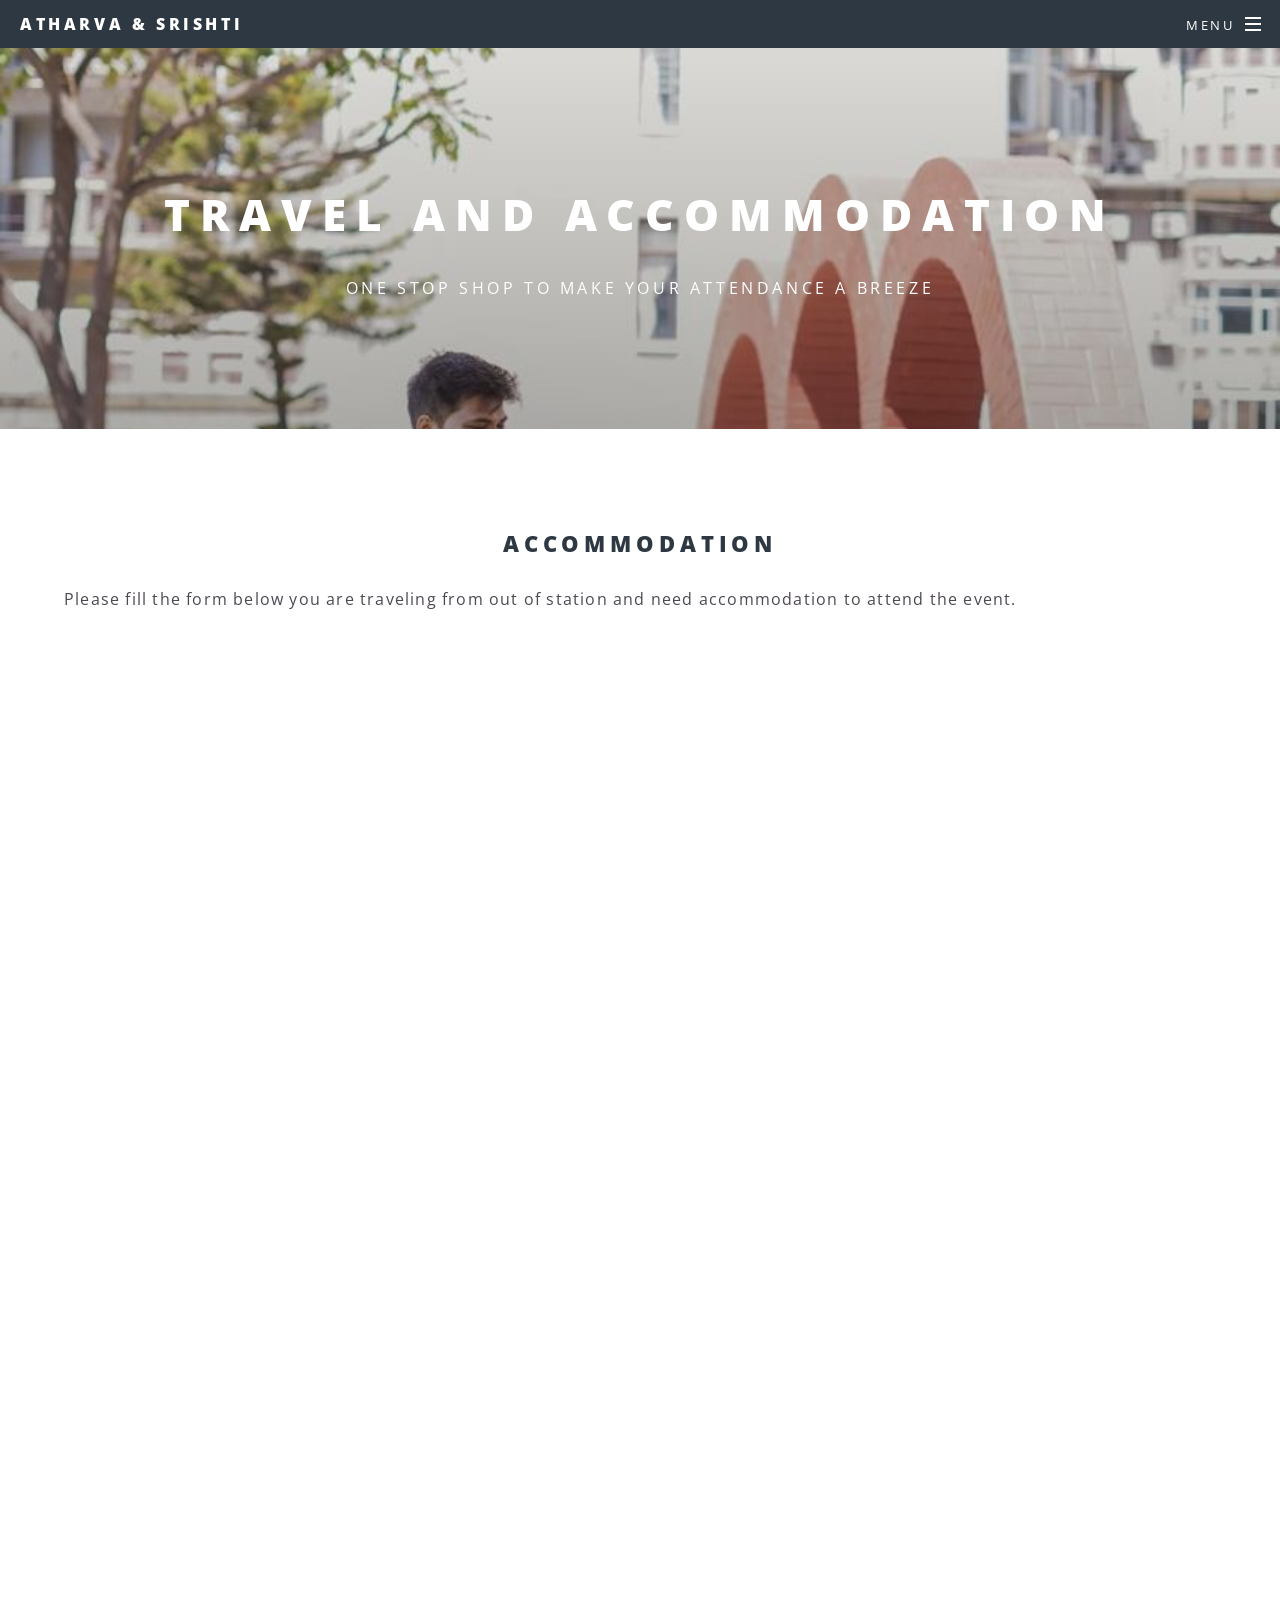
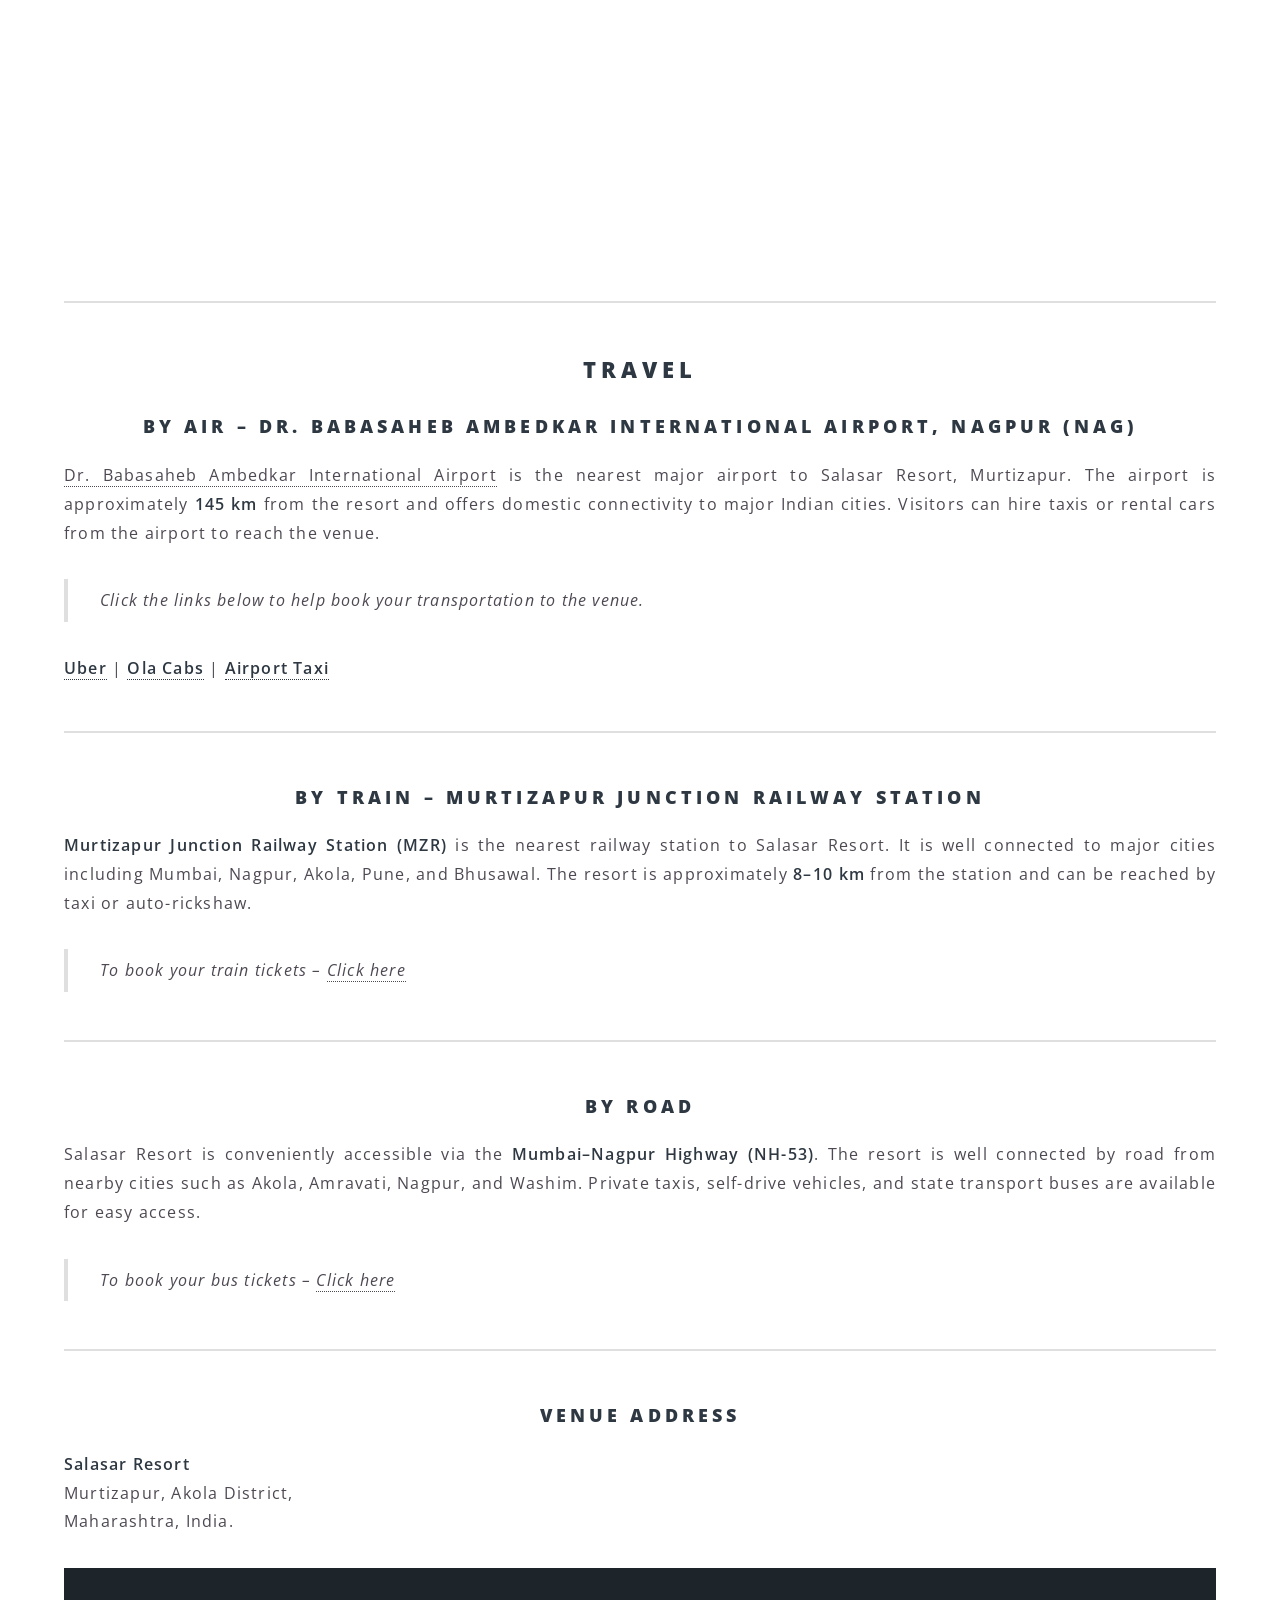
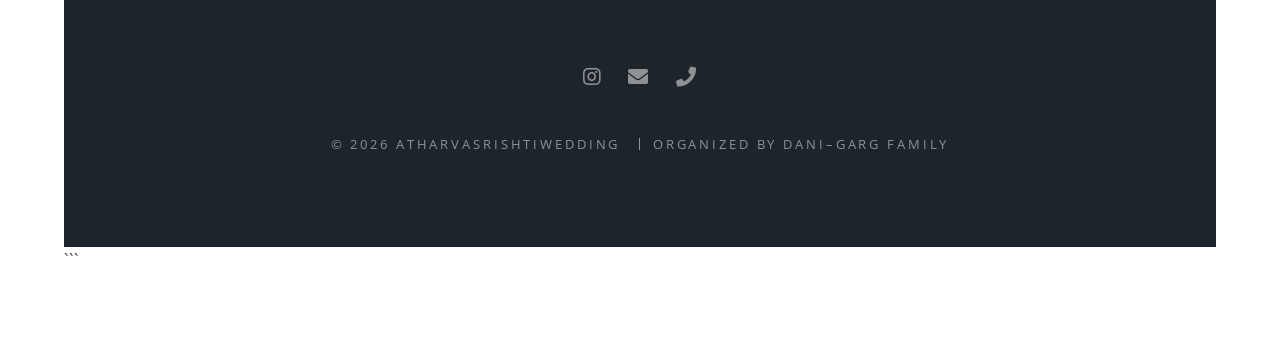
<file: atharvaSrishti-main/pages/travel_and_accommodation.html>
<!DOCTYPE HTML>
<!--
	Uses base theme from Spectral by HTML5 UP
	Find it here : html5up.net | @ajlkn
	This can be recreated for free for personal and commercial use under the CCA 3.0 license
	(ankitawedsanil.com/license)
-->
<html>

<head>
    <title>Atharva & Srishti</title>
    <meta charset="utf-8" />
    <meta name="viewport" content="width=device-width, initial-scale=1, user-scalable=no" />
    <link rel="stylesheet" href="../assets/css/main.css" />
    <noscript>
        <link rel="stylesheet" href="../assets/css/noscript.css" />
    </noscript>
    <link href="../images/favicon.png" rel="icon">
    <link href="../images/favicon_apple.png" rel="apple-touch-icon">
</head>

<body class="is-preload">

    <!-- Page Wrapper -->
    <div id="page-wrapper">

        <!-- Header -->
        <header id="header">
            <h1><a href="../index.html">Atharva & Srishti</a></h1>
            <nav id="nav">
                <ul>
                    <li class="special">
                        <a href="#menu" class="menuToggle"><span>Menu</span></a>
                        <div id="menu">
                            <ul>
                                <li><a href="../index.html">Home</a></li>
                                <li><a href="live_stream.html">Live Stream</a></li>
                                <li><a href="the_couple.html">The Couple</a></li>
                                <li><a href="schedule.html">Schedule</a></li>
                                <li><a href="encomium.html">Encomium</a></li>
                                <li><a
                                        href="https://603de94bdc7d27-95255343.gallery.photo/gallery/anil---ankita/">Photos</a>
                                </li>
                                <li><a href="travel_and_accommodation.html">Travel & Accommodation</a></li>
                                <li><a href="parking_and_transportation.html">Parking & Transportation</a></li>
                                <li><a href="confirm_attendance.html">Confirm Attendance</a></li>
                                <li><a href="faqs.html">FAQs</a></li>
                            </ul>
                        </div>
                    </li>
                </ul>
            </nav>
        </header>

        <!-- Main -->
        <article id="main">
            <header>
                <h2>Travel and Accommodation</h2>
                <p>
                    One stop shop to make your attendance a breeze
                </p>
            </header>
            <section class="wrapper style5">
                <div class="inner">
                    <section>
                        <section id="Accommodation Form">
                            <h2>Accommodation</h2>
                            <p>
                                Please fill the form below you are traveling from out of station and need accommodation
                                to attend the event.
                            </p>
                        </section>
                        <section>
                            <iframe
                                src="https://docs.google.com/forms/d/e/1FAIpQLSd8oST5nm70pbV-aLS89usHBMjvMijWcd9rIRu9g9olqdg6rw/viewform?usp=publish-editor"
                                width=100% height="1200" frameborder="0" marginheight="0"
                                marginwidth="0">Loading…</iframe>
                        </section>
                        <hr />

                        <section id="Tips">
                            <h2>Travel</h2>

                            <h3>By Air – Dr. Babasaheb Ambedkar International Airport, Nagpur (NAG)</h3>
                            <p>
                                <a href="https://www.aai.aero/en/airports/nagpur">Dr. Babasaheb Ambedkar International
                                    Airport</a>
                                is the nearest major airport to Salasar Resort, Murtizapur. The airport is
                                approximately <b>145 km</b> from the resort and offers domestic connectivity
                                to major Indian cities. Visitors can hire taxis or rental cars from the airport
                                to reach the venue.
                            </p>

                            <blockquote>
                                Click the links below to help book your transportation to the venue.
                            </blockquote>

                            <p>
                                <b><a href="https://www.uber.com/in/en/">Uber</a></b> |
                                <b><a href="https://www.olacabs.com/">Ola Cabs</a></b> |
                                <b><a href="https://www.aai.aero/en/airports/nagpur">Airport Taxi</a></b>
                            </p>

                            <hr>

                            <h3>By Train – Murtizapur Junction Railway Station</h3>

                            <p>
                                <b>Murtizapur Junction Railway Station (MZR)</b> is the nearest railway station
                                to Salasar Resort. It is well connected to major cities including Mumbai,
                                Nagpur, Akola, Pune, and Bhusawal. The resort is approximately
                                <b>8–10 km</b> from the station and can be reached by taxi or auto-rickshaw.
                            </p>

                            <blockquote>
                                To book your train tickets –
                                <a href="https://www.irctc.co.in/">Click here</a>
                            </blockquote>

                            <hr>

                            <h3>By Road</h3>

                            <p>
                                Salasar Resort is conveniently accessible via the
                                <b>Mumbai–Nagpur Highway (NH-53)</b>. The resort is well connected by road from
                                nearby cities such as Akola, Amravati, Nagpur, and Washim. Private taxis,
                                self-drive vehicles, and state transport buses are available for easy access.
                            </p>

                            <blockquote>
                                To book your bus tickets –
                                <a href="https://msrtc.maharashtra.gov.in/">Click here</a>
                            </blockquote>

                            <hr>

                            <h3>Venue Address</h3>

                            <p>
                                <b>Salasar Resort</b><br>
                                Murtizapur, Akola District,<br>
                                Maharashtra, India.
                            </p>

                        </section>


                        <footer id="footer">
                            <ul class="icons">

                                <!-- Instagram -->
                                <li>
                                    <a href="https://www.instagram.com/atharva_dani_" class="icon brands fa-instagram">
                                        <span class="label">Instagram</span>
                                    </a>
                                </li>

                                <!-- Email -->
                                <li>
                                    <a href="mailto:atharvadani318@gmail.com?subject=Atharva Srishti Wedding Inquiry"
                                        class="icon solid fa-envelope">
                                        <span class="label">Email</span>
                                    </a>
                                </li>

                                <!-- Phone -->
                                <li>
                                    <a href="tel:+919130197031" class="icon solid fa-phone">
                                        <span class="label">Phone</span>
                                    </a>
                                </li>

                            </ul>

                            <ul class="copyright">
                                <li>&copy; 2026 AtharvaSrishtiWedding</li>
                                <li>Organized by Dani–Garg Family</li>
                            </ul>
                        </footer>
                        ```


                </div>

                <!-- Scripts -->
                <script src="../assets/js/jquery.min.js"></script>
                <script src="../assets/js/jquery.scrollex.min.js"></script>
                <script src="../assets/js/jquery.scrolly.min.js"></script>
                <script src="../assets/js/browser.min.js"></script>
                <script src="../assets/js/breakpoints.min.js"></script>
                <script src="../assets/js/util.js"></script>
                <script src="../assets/js/main.js"></script>

</body>

</html>
</file>
<file: atharvaSrishti-main/assets/css/noscript.css>
/*
	Spectral by HTML5 UP
	html5up.net | @ajlkn
	Free for personal and commercial use under the CCA 3.0 license (html5up.net/license)
*/

/* Banner */

	body.is-preload #banner h2 {
		-moz-transform: none;
		-webkit-transform: none;
		-ms-transform: none;
		transform: none;
		opacity: 1;
	}

		body.is-preload #banner h2:before, body.is-preload #banner h2:after {
			width: 100%;
		}

	body.is-preload #banner h3 {
		-moz-transform: none;
		-webkit-transform: none;
		-ms-transform: none;
		transform: none;
		opacity: 1;
	}

		body.is-preload #banner h3:before, body.is-preload #banner h3:after {
			width: 100%;
		}

	body.is-preload #banner .more {
		-moz-transform: none;
		-webkit-transform: none;
		-ms-transform: none;
		transform: none;
		opacity: 1;
	}

	body.is-preload #banner:after {
		opacity: 0;
	}
</file>
<file: atharvaSrishti-main/assets/css/main.css>
@import url(fontawesome-all.min.css);
@import url("https://fonts.googleapis.com/css?family=Open+Sans:400,400italic,600,600italic,800,800italic");

/*
	Spectral by HTML5 UP
	html5up.net | @ajlkn
	Free for personal and commercial use under the CCA 3.0 license (html5up.net/license)
*/

html,
body,
div,
span,
applet,
object,
iframe,
h1,
h2,
h3,
h4,
h5,
h6,
p,
blockquote,
pre,
a,
abbr,
acronym,
address,
big,
cite,
code,
del,
dfn,
em,
img,
ins,
kbd,
q,
s,
samp,
small,
strike,
strong,
sub,
sup,
tt,
var,
b,
u,
i,
center,
dl,
dt,
dd,
ol,
ul,
li,
fieldset,
form,
label,
legend,
table,
caption,
tbody,
tfoot,
thead,
tr,
th,
td,
article,
aside,
canvas,
details,
embed,
figure,
figcaption,
footer,
header,
hgroup,
menu,
nav,
output,
ruby,
section,
summary,
time,
mark,
audio,
video {
	margin: 0;
	padding: 0;
	border: 0;
	font-size: 100%;
	font: inherit;
	vertical-align: baseline;
}

article,
aside,
details,
figcaption,
figure,
footer,
header,
hgroup,
menu,
nav,
section {
	display: block;
}

body {
	line-height: 1;
}

ol,
ul {
	list-style: none;
}

blockquote,
q {
	quotes: none;
}

blockquote:before,
blockquote:after,
q:before,
q:after {
	content: '';
	content: none;
}

table {
	border-collapse: collapse;
	border-spacing: 0;
}

body {
	-webkit-text-size-adjust: none;
}

mark {
	background-color: transparent;
	color: inherit;
}

input::-moz-focus-inner {
	border: 0;
	padding: 0;
}

input,
select,
textarea {
	-moz-appearance: none;
	-webkit-appearance: none;
	-ms-appearance: none;
	appearance: none;
}

/* Basic */

@-ms-viewport {
	width: device-width;
}

html {
	box-sizing: border-box;
}

*,
*:before,
*:after {
	box-sizing: inherit;
}

body {
	background: #2e3842;
}

body.is-preload *,
body.is-preload *:before,
body.is-preload *:after {
	-moz-animation: none !important;
	-webkit-animation: none !important;
	-ms-animation: none !important;
	animation: none !important;
	-moz-transition: none !important;
	-webkit-transition: none !important;
	-ms-transition: none !important;
	transition: none !important;
}

body,
input,
select,
textarea {
	color: #fff;
	font-family: "Open Sans", Helvetica, sans-serif;
	font-size: 15pt;
	font-weight: 400;
	letter-spacing: 0.075em;
	line-height: 1.65em;
}

@media screen and (max-width: 1680px) {

	body,
	input,
	select,
	textarea {
		font-size: 13pt;
	}

}

@media screen and (max-width: 1280px) {

	body,
	input,
	select,
	textarea {
		font-size: 12pt;
	}

}

@media screen and (max-width: 736px) {

	body,
	input,
	select,
	textarea {
		font-size: 11pt;
		letter-spacing: 0.0375em;
	}

}

a {
	-moz-transition: color 0.2s ease, border-bottom-color 0.2s ease;
	-webkit-transition: color 0.2s ease, border-bottom-color 0.2s ease;
	-ms-transition: color 0.2s ease, border-bottom-color 0.2s ease;
	transition: color 0.2s ease, border-bottom-color 0.2s ease;
	border-bottom: dotted 1px;
	color: inherit;
	text-decoration: none;
}

a:hover {
	border-bottom-color: transparent;
}

strong,
b {
	color: #fff;
	font-weight: 600;
}

em,
i {
	font-style: italic;
}

p {
	margin: 0 0 2em 0;
}

h1,
h2,
h3,
h4,
h5,
h6 {
	color: #fff;
	font-weight: 800;
	letter-spacing: 0.225em;
	line-height: 1em;
	margin: 0 0 1em 0;
	text-transform: uppercase;
}

h1 a,
h2 a,
h3 a,
h4 a,
h5 a,
h6 a {
	color: inherit;
	text-decoration: none;
}

h2 {
	font-size: 1.35em;
	line-height: 1.75em;
}

@media screen and (max-width: 736px) {

	h2 {
		font-size: 1.1em;
		line-height: 1.65em;
	}

}

h3 {
	font-size: 1.15em;
	line-height: 1.75em;
}

@media screen and (max-width: 736px) {

	h3 {
		font-size: 1em;
		line-height: 1.65em;
	}

}

h4 {
	font-size: 1em;
	line-height: 1.5em;
}

h5 {
	font-size: 0.8em;
	line-height: 1.5em;
}

h6 {
	font-size: 0.7em;
	line-height: 1.5em;
}

sub {
	font-size: 0.8em;
	position: relative;
	top: 0.5em;
}

sup {
	font-size: 0.8em;
	position: relative;
	top: -0.5em;
}

hr {
	border: 0;
	border-bottom: solid 2px #fff;
	margin: 3em 0;
}

hr.major {
	margin: 4.5em 0;
}

blockquote {
	border-left: solid 4px #fff;
	font-style: italic;
	margin: 0 0 2em 0;
	padding: 0.5em 0 0.5em 2em;
}

code {
	background: rgba(144, 144, 144, 0.25);
	border-radius: 3px;
	font-family: "Courier New", monospace;
	font-size: 0.9em;
	letter-spacing: 0;
	margin: 0 0.25em;
	padding: 0.25em 0.65em;
}

pre {
	-webkit-overflow-scrolling: touch;
	font-family: "Courier New", monospace;
	font-size: 0.9em;
	margin: 0 0 2em 0;
}

pre code {
	display: block;
	line-height: 1.75em;
	padding: 1em 1.5em;
	overflow-x: auto;
}

.align-left {
	text-align: left;
}

.align-center {
	text-align: center;
}

.align-right {
	text-align: right;
}

/* Row */

.row {
	display: flex;
	flex-wrap: wrap;
	box-sizing: border-box;
	align-items: stretch;
}

.row>* {
	box-sizing: border-box;
}

.row.gtr-uniform>*> :last-child {
	margin-bottom: 0;
}

.row.aln-left {
	justify-content: flex-start;
}

.row.aln-center {
	justify-content: center;
}

.row.aln-right {
	justify-content: flex-end;
}

.row.aln-top {
	align-items: flex-start;
}

.row.aln-middle {
	align-items: center;
}

.row.aln-bottom {
	align-items: flex-end;
}

.row>.imp {
	order: -1;
}

.row>.col-1 {
	width: 8.33333%;
}

.row>.off-1 {
	margin-left: 8.33333%;
}

.row>.col-2 {
	width: 16.66667%;
}

.row>.off-2 {
	margin-left: 16.66667%;
}

.row>.col-3 {
	width: 25%;
}

.row>.off-3 {
	margin-left: 25%;
}

.row>.col-4 {
	width: 33.33333%;
}

.row>.off-4 {
	margin-left: 33.33333%;
}

.row>.col-5 {
	width: 41.66667%;
}

.row>.off-5 {
	margin-left: 41.66667%;
}

.row>.col-6 {
	width: 50%;
}

.row>.off-6 {
	margin-left: 50%;
}

.row>.col-7 {
	width: 58.33333%;
}

.row>.off-7 {
	margin-left: 58.33333%;
}

.row>.col-8 {
	width: 66.66667%;
}

.row>.off-8 {
	margin-left: 66.66667%;
}

.row>.col-9 {
	width: 75%;
}

.row>.off-9 {
	margin-left: 75%;
}

.row>.col-10 {
	width: 83.33333%;
}

.row>.off-10 {
	margin-left: 83.33333%;
}

.row>.col-11 {
	width: 91.66667%;
}

.row>.off-11 {
	margin-left: 91.66667%;
}

.row>.col-12 {
	width: 100%;
}

.row>.off-12 {
	margin-left: 100%;
}

.row.gtr-0 {
	margin-top: 0;
	margin-left: 0em;
}

.row.gtr-0>* {
	padding: 0 0 0 0em;
}

.row.gtr-0.gtr-uniform {
	margin-top: 0em;
}

.row.gtr-0.gtr-uniform>* {
	padding-top: 0em;
}

.row.gtr-25 {
	margin-top: 0;
	margin-left: -0.375em;
}

.row.gtr-25>* {
	padding: 0 0 0 0.375em;
}

.row.gtr-25.gtr-uniform {
	margin-top: -0.375em;
}

.row.gtr-25.gtr-uniform>* {
	padding-top: 0.375em;
}

.row.gtr-50 {
	margin-top: 0;
	margin-left: -0.75em;
}

.row.gtr-50>* {
	padding: 0 0 0 0.75em;
}

.row.gtr-50.gtr-uniform {
	margin-top: -0.75em;
}

.row.gtr-50.gtr-uniform>* {
	padding-top: 0.75em;
}

.row {
	margin-top: 0;
	margin-left: -1.5em;
}

.row>* {
	padding: 0 0 0 1.5em;
}

.row.gtr-uniform {
	margin-top: -1.5em;
}

.row.gtr-uniform>* {
	padding-top: 1.5em;
}

.row.gtr-150 {
	margin-top: 0;
	margin-left: -2.25em;
}

.row.gtr-150>* {
	padding: 0 0 0 2.25em;
}

.row.gtr-150.gtr-uniform {
	margin-top: -2.25em;
}

.row.gtr-150.gtr-uniform>* {
	padding-top: 2.25em;
}

.row.gtr-200 {
	margin-top: 0;
	margin-left: -3em;
}

.row.gtr-200>* {
	padding: 0 0 0 3em;
}

.row.gtr-200.gtr-uniform {
	margin-top: -3em;
}

.row.gtr-200.gtr-uniform>* {
	padding-top: 3em;
}

@media screen and (max-width: 1680px) {

	.row {
		display: flex;
		flex-wrap: wrap;
		box-sizing: border-box;
		align-items: stretch;
	}

	.row>* {
		box-sizing: border-box;
	}

	.row.gtr-uniform>*> :last-child {
		margin-bottom: 0;
	}

	.row.aln-left {
		justify-content: flex-start;
	}

	.row.aln-center {
		justify-content: center;
	}

	.row.aln-right {
		justify-content: flex-end;
	}

	.row.aln-top {
		align-items: flex-start;
	}

	.row.aln-middle {
		align-items: center;
	}

	.row.aln-bottom {
		align-items: flex-end;
	}

	.row>.imp-xlarge {
		order: -1;
	}

	.row>.col-1-xlarge {
		width: 8.33333%;
	}

	.row>.off-1-xlarge {
		margin-left: 8.33333%;
	}

	.row>.col-2-xlarge {
		width: 16.66667%;
	}

	.row>.off-2-xlarge {
		margin-left: 16.66667%;
	}

	.row>.col-3-xlarge {
		width: 25%;
	}

	.row>.off-3-xlarge {
		margin-left: 25%;
	}

	.row>.col-4-xlarge {
		width: 33.33333%;
	}

	.row>.off-4-xlarge {
		margin-left: 33.33333%;
	}

	.row>.col-5-xlarge {
		width: 41.66667%;
	}

	.row>.off-5-xlarge {
		margin-left: 41.66667%;
	}

	.row>.col-6-xlarge {
		width: 50%;
	}

	.row>.off-6-xlarge {
		margin-left: 50%;
	}

	.row>.col-7-xlarge {
		width: 58.33333%;
	}

	.row>.off-7-xlarge {
		margin-left: 58.33333%;
	}

	.row>.col-8-xlarge {
		width: 66.66667%;
	}

	.row>.off-8-xlarge {
		margin-left: 66.66667%;
	}

	.row>.col-9-xlarge {
		width: 75%;
	}

	.row>.off-9-xlarge {
		margin-left: 75%;
	}

	.row>.col-10-xlarge {
		width: 83.33333%;
	}

	.row>.off-10-xlarge {
		margin-left: 83.33333%;
	}

	.row>.col-11-xlarge {
		width: 91.66667%;
	}

	.row>.off-11-xlarge {
		margin-left: 91.66667%;
	}

	.row>.col-12-xlarge {
		width: 100%;
	}

	.row>.off-12-xlarge {
		margin-left: 100%;
	}

	.row.gtr-0 {
		margin-top: 0;
		margin-left: 0em;
	}

	.row.gtr-0>* {
		padding: 0 0 0 0em;
	}

	.row.gtr-0.gtr-uniform {
		margin-top: 0em;
	}

	.row.gtr-0.gtr-uniform>* {
		padding-top: 0em;
	}

	.row.gtr-25 {
		margin-top: 0;
		margin-left: -0.375em;
	}

	.row.gtr-25>* {
		padding: 0 0 0 0.375em;
	}

	.row.gtr-25.gtr-uniform {
		margin-top: -0.375em;
	}

	.row.gtr-25.gtr-uniform>* {
		padding-top: 0.375em;
	}

	.row.gtr-50 {
		margin-top: 0;
		margin-left: -0.75em;
	}

	.row.gtr-50>* {
		padding: 0 0 0 0.75em;
	}

	.row.gtr-50.gtr-uniform {
		margin-top: -0.75em;
	}

	.row.gtr-50.gtr-uniform>* {
		padding-top: 0.75em;
	}

	.row {
		margin-top: 0;
		margin-left: -1.5em;
	}

	.row>* {
		padding: 0 0 0 1.5em;
	}

	.row.gtr-uniform {
		margin-top: -1.5em;
	}

	.row.gtr-uniform>* {
		padding-top: 1.5em;
	}

	.row.gtr-150 {
		margin-top: 0;
		margin-left: -2.25em;
	}

	.row.gtr-150>* {
		padding: 0 0 0 2.25em;
	}

	.row.gtr-150.gtr-uniform {
		margin-top: -2.25em;
	}

	.row.gtr-150.gtr-uniform>* {
		padding-top: 2.25em;
	}

	.row.gtr-200 {
		margin-top: 0;
		margin-left: -3em;
	}

	.row.gtr-200>* {
		padding: 0 0 0 3em;
	}

	.row.gtr-200.gtr-uniform {
		margin-top: -3em;
	}

	.row.gtr-200.gtr-uniform>* {
		padding-top: 3em;
	}

}

@media screen and (max-width: 1280px) {

	.row {
		display: flex;
		flex-wrap: wrap;
		box-sizing: border-box;
		align-items: stretch;
	}

	.row>* {
		box-sizing: border-box;
	}

	.row.gtr-uniform>*> :last-child {
		margin-bottom: 0;
	}

	.row.aln-left {
		justify-content: flex-start;
	}

	.row.aln-center {
		justify-content: center;
	}

	.row.aln-right {
		justify-content: flex-end;
	}

	.row.aln-top {
		align-items: flex-start;
	}

	.row.aln-middle {
		align-items: center;
	}

	.row.aln-bottom {
		align-items: flex-end;
	}

	.row>.imp-large {
		order: -1;
	}

	.row>.col-1-large {
		width: 8.33333%;
	}

	.row>.off-1-large {
		margin-left: 8.33333%;
	}

	.row>.col-2-large {
		width: 16.66667%;
	}

	.row>.off-2-large {
		margin-left: 16.66667%;
	}

	.row>.col-3-large {
		width: 25%;
	}

	.row>.off-3-large {
		margin-left: 25%;
	}

	.row>.col-4-large {
		width: 33.33333%;
	}

	.row>.off-4-large {
		margin-left: 33.33333%;
	}

	.row>.col-5-large {
		width: 41.66667%;
	}

	.row>.off-5-large {
		margin-left: 41.66667%;
	}

	.row>.col-6-large {
		width: 50%;
	}

	.row>.off-6-large {
		margin-left: 50%;
	}

	.row>.col-7-large {
		width: 58.33333%;
	}

	.row>.off-7-large {
		margin-left: 58.33333%;
	}

	.row>.col-8-large {
		width: 66.66667%;
	}

	.row>.off-8-large {
		margin-left: 66.66667%;
	}

	.row>.col-9-large {
		width: 75%;
	}

	.row>.off-9-large {
		margin-left: 75%;
	}

	.row>.col-10-large {
		width: 83.33333%;
	}

	.row>.off-10-large {
		margin-left: 83.33333%;
	}

	.row>.col-11-large {
		width: 91.66667%;
	}

	.row>.off-11-large {
		margin-left: 91.66667%;
	}

	.row>.col-12-large {
		width: 100%;
	}

	.row>.off-12-large {
		margin-left: 100%;
	}

	.row.gtr-0 {
		margin-top: 0;
		margin-left: 0em;
	}

	.row.gtr-0>* {
		padding: 0 0 0 0em;
	}

	.row.gtr-0.gtr-uniform {
		margin-top: 0em;
	}

	.row.gtr-0.gtr-uniform>* {
		padding-top: 0em;
	}

	.row.gtr-25 {
		margin-top: 0;
		margin-left: -0.375em;
	}

	.row.gtr-25>* {
		padding: 0 0 0 0.375em;
	}

	.row.gtr-25.gtr-uniform {
		margin-top: -0.375em;
	}

	.row.gtr-25.gtr-uniform>* {
		padding-top: 0.375em;
	}

	.row.gtr-50 {
		margin-top: 0;
		margin-left: -0.75em;
	}

	.row.gtr-50>* {
		padding: 0 0 0 0.75em;
	}

	.row.gtr-50.gtr-uniform {
		margin-top: -0.75em;
	}

	.row.gtr-50.gtr-uniform>* {
		padding-top: 0.75em;
	}

	.row {
		margin-top: 0;
		margin-left: -1.5em;
	}

	.row>* {
		padding: 0 0 0 1.5em;
	}

	.row.gtr-uniform {
		margin-top: -1.5em;
	}

	.row.gtr-uniform>* {
		padding-top: 1.5em;
	}

	.row.gtr-150 {
		margin-top: 0;
		margin-left: -2.25em;
	}

	.row.gtr-150>* {
		padding: 0 0 0 2.25em;
	}

	.row.gtr-150.gtr-uniform {
		margin-top: -2.25em;
	}

	.row.gtr-150.gtr-uniform>* {
		padding-top: 2.25em;
	}

	.row.gtr-200 {
		margin-top: 0;
		margin-left: -3em;
	}

	.row.gtr-200>* {
		padding: 0 0 0 3em;
	}

	.row.gtr-200.gtr-uniform {
		margin-top: -3em;
	}

	.row.gtr-200.gtr-uniform>* {
		padding-top: 3em;
	}

}

@media screen and (max-width: 980px) {

	.row {
		display: flex;
		flex-wrap: wrap;
		box-sizing: border-box;
		align-items: stretch;
	}

	.row>* {
		box-sizing: border-box;
	}

	.row.gtr-uniform>*> :last-child {
		margin-bottom: 0;
	}

	.row.aln-left {
		justify-content: flex-start;
	}

	.row.aln-center {
		justify-content: center;
	}

	.row.aln-right {
		justify-content: flex-end;
	}

	.row.aln-top {
		align-items: flex-start;
	}

	.row.aln-middle {
		align-items: center;
	}

	.row.aln-bottom {
		align-items: flex-end;
	}

	.row>.imp-medium {
		order: -1;
	}

	.row>.col-1-medium {
		width: 8.33333%;
	}

	.row>.off-1-medium {
		margin-left: 8.33333%;
	}

	.row>.col-2-medium {
		width: 16.66667%;
	}

	.row>.off-2-medium {
		margin-left: 16.66667%;
	}

	.row>.col-3-medium {
		width: 25%;
	}

	.row>.off-3-medium {
		margin-left: 25%;
	}

	.row>.col-4-medium {
		width: 33.33333%;
	}

	.row>.off-4-medium {
		margin-left: 33.33333%;
	}

	.row>.col-5-medium {
		width: 41.66667%;
	}

	.row>.off-5-medium {
		margin-left: 41.66667%;
	}

	.row>.col-6-medium {
		width: 50%;
	}

	.row>.off-6-medium {
		margin-left: 50%;
	}

	.row>.col-7-medium {
		width: 58.33333%;
	}

	.row>.off-7-medium {
		margin-left: 58.33333%;
	}

	.row>.col-8-medium {
		width: 66.66667%;
	}

	.row>.off-8-medium {
		margin-left: 66.66667%;
	}

	.row>.col-9-medium {
		width: 75%;
	}

	.row>.off-9-medium {
		margin-left: 75%;
	}

	.row>.col-10-medium {
		width: 83.33333%;
	}

	.row>.off-10-medium {
		margin-left: 83.33333%;
	}

	.row>.col-11-medium {
		width: 91.66667%;
	}

	.row>.off-11-medium {
		margin-left: 91.66667%;
	}

	.row>.col-12-medium {
		width: 100%;
	}

	.row>.off-12-medium {
		margin-left: 100%;
	}

	.row.gtr-0 {
		margin-top: 0;
		margin-left: 0em;
	}

	.row.gtr-0>* {
		padding: 0 0 0 0em;
	}

	.row.gtr-0.gtr-uniform {
		margin-top: 0em;
	}

	.row.gtr-0.gtr-uniform>* {
		padding-top: 0em;
	}

	.row.gtr-25 {
		margin-top: 0;
		margin-left: -0.375em;
	}

	.row.gtr-25>* {
		padding: 0 0 0 0.375em;
	}

	.row.gtr-25.gtr-uniform {
		margin-top: -0.375em;
	}

	.row.gtr-25.gtr-uniform>* {
		padding-top: 0.375em;
	}

	.row.gtr-50 {
		margin-top: 0;
		margin-left: -0.75em;
	}

	.row.gtr-50>* {
		padding: 0 0 0 0.75em;
	}

	.row.gtr-50.gtr-uniform {
		margin-top: -0.75em;
	}

	.row.gtr-50.gtr-uniform>* {
		padding-top: 0.75em;
	}

	.row {
		margin-top: 0;
		margin-left: -1.5em;
	}

	.row>* {
		padding: 0 0 0 1.5em;
	}

	.row.gtr-uniform {
		margin-top: -1.5em;
	}

	.row.gtr-uniform>* {
		padding-top: 1.5em;
	}

	.row.gtr-150 {
		margin-top: 0;
		margin-left: -2.25em;
	}

	.row.gtr-150>* {
		padding: 0 0 0 2.25em;
	}

	.row.gtr-150.gtr-uniform {
		margin-top: -2.25em;
	}

	.row.gtr-150.gtr-uniform>* {
		padding-top: 2.25em;
	}

	.row.gtr-200 {
		margin-top: 0;
		margin-left: -3em;
	}

	.row.gtr-200>* {
		padding: 0 0 0 3em;
	}

	.row.gtr-200.gtr-uniform {
		margin-top: -3em;
	}

	.row.gtr-200.gtr-uniform>* {
		padding-top: 3em;
	}

}

@media screen and (max-width: 736px) {

	.row {
		display: flex;
		flex-wrap: wrap;
		box-sizing: border-box;
		align-items: stretch;
	}

	.row>* {
		box-sizing: border-box;
	}

	.row.gtr-uniform>*> :last-child {
		margin-bottom: 0;
	}

	.row.aln-left {
		justify-content: flex-start;
	}

	.row.aln-center {
		justify-content: center;
	}

	.row.aln-right {
		justify-content: flex-end;
	}

	.row.aln-top {
		align-items: flex-start;
	}

	.row.aln-middle {
		align-items: center;
	}

	.row.aln-bottom {
		align-items: flex-end;
	}

	.row>.imp-small {
		order: -1;
	}

	.row>.col-1-small {
		width: 8.33333%;
	}

	.row>.off-1-small {
		margin-left: 8.33333%;
	}

	.row>.col-2-small {
		width: 16.66667%;
	}

	.row>.off-2-small {
		margin-left: 16.66667%;
	}

	.row>.col-3-small {
		width: 25%;
	}

	.row>.off-3-small {
		margin-left: 25%;
	}

	.row>.col-4-small {
		width: 33.33333%;
	}

	.row>.off-4-small {
		margin-left: 33.33333%;
	}

	.row>.col-5-small {
		width: 41.66667%;
	}

	.row>.off-5-small {
		margin-left: 41.66667%;
	}

	.row>.col-6-small {
		width: 50%;
	}

	.row>.off-6-small {
		margin-left: 50%;
	}

	.row>.col-7-small {
		width: 58.33333%;
	}

	.row>.off-7-small {
		margin-left: 58.33333%;
	}

	.row>.col-8-small {
		width: 66.66667%;
	}

	.row>.off-8-small {
		margin-left: 66.66667%;
	}

	.row>.col-9-small {
		width: 75%;
	}

	.row>.off-9-small {
		margin-left: 75%;
	}

	.row>.col-10-small {
		width: 83.33333%;
	}

	.row>.off-10-small {
		margin-left: 83.33333%;
	}

	.row>.col-11-small {
		width: 91.66667%;
	}

	.row>.off-11-small {
		margin-left: 91.66667%;
	}

	.row>.col-12-small {
		width: 100%;
	}

	.row>.off-12-small {
		margin-left: 100%;
	}

	.row.gtr-0 {
		margin-top: 0;
		margin-left: 0em;
	}

	.row.gtr-0>* {
		padding: 0 0 0 0em;
	}

	.row.gtr-0.gtr-uniform {
		margin-top: 0em;
	}

	.row.gtr-0.gtr-uniform>* {
		padding-top: 0em;
	}

	.row.gtr-25 {
		margin-top: 0;
		margin-left: -0.375em;
	}

	.row.gtr-25>* {
		padding: 0 0 0 0.375em;
	}

	.row.gtr-25.gtr-uniform {
		margin-top: -0.375em;
	}

	.row.gtr-25.gtr-uniform>* {
		padding-top: 0.375em;
	}

	.row.gtr-50 {
		margin-top: 0;
		margin-left: -0.75em;
	}

	.row.gtr-50>* {
		padding: 0 0 0 0.75em;
	}

	.row.gtr-50.gtr-uniform {
		margin-top: -0.75em;
	}

	.row.gtr-50.gtr-uniform>* {
		padding-top: 0.75em;
	}

	.row {
		margin-top: 0;
		margin-left: -1.5em;
	}

	.row>* {
		padding: 0 0 0 1.5em;
	}

	.row.gtr-uniform {
		margin-top: -1.5em;
	}

	.row.gtr-uniform>* {
		padding-top: 1.5em;
	}

	.row.gtr-150 {
		margin-top: 0;
		margin-left: -2.25em;
	}

	.row.gtr-150>* {
		padding: 0 0 0 2.25em;
	}

	.row.gtr-150.gtr-uniform {
		margin-top: -2.25em;
	}

	.row.gtr-150.gtr-uniform>* {
		padding-top: 2.25em;
	}

	.row.gtr-200 {
		margin-top: 0;
		margin-left: -3em;
	}

	.row.gtr-200>* {
		padding: 0 0 0 3em;
	}

	.row.gtr-200.gtr-uniform {
		margin-top: -3em;
	}

	.row.gtr-200.gtr-uniform>* {
		padding-top: 3em;
	}

}

@media screen and (max-width: 480px) {

	.row {
		display: flex;
		flex-wrap: wrap;
		box-sizing: border-box;
		align-items: stretch;
	}

	.row>* {
		box-sizing: border-box;
	}

	.row.gtr-uniform>*> :last-child {
		margin-bottom: 0;
	}

	.row.aln-left {
		justify-content: flex-start;
	}

	.row.aln-center {
		justify-content: center;
	}

	.row.aln-right {
		justify-content: flex-end;
	}

	.row.aln-top {
		align-items: flex-start;
	}

	.row.aln-middle {
		align-items: center;
	}

	.row.aln-bottom {
		align-items: flex-end;
	}

	.row>.imp-xsmall {
		order: -1;
	}

	.row>.col-1-xsmall {
		width: 8.33333%;
	}

	.row>.off-1-xsmall {
		margin-left: 8.33333%;
	}

	.row>.col-2-xsmall {
		width: 16.66667%;
	}

	.row>.off-2-xsmall {
		margin-left: 16.66667%;
	}

	.row>.col-3-xsmall {
		width: 25%;
	}

	.row>.off-3-xsmall {
		margin-left: 25%;
	}

	.row>.col-4-xsmall {
		width: 33.33333%;
	}

	.row>.off-4-xsmall {
		margin-left: 33.33333%;
	}

	.row>.col-5-xsmall {
		width: 41.66667%;
	}

	.row>.off-5-xsmall {
		margin-left: 41.66667%;
	}

	.row>.col-6-xsmall {
		width: 50%;
	}

	.row>.off-6-xsmall {
		margin-left: 50%;
	}

	.row>.col-7-xsmall {
		width: 58.33333%;
	}

	.row>.off-7-xsmall {
		margin-left: 58.33333%;
	}

	.row>.col-8-xsmall {
		width: 66.66667%;
	}

	.row>.off-8-xsmall {
		margin-left: 66.66667%;
	}

	.row>.col-9-xsmall {
		width: 75%;
	}

	.row>.off-9-xsmall {
		margin-left: 75%;
	}

	.row>.col-10-xsmall {
		width: 83.33333%;
	}

	.row>.off-10-xsmall {
		margin-left: 83.33333%;
	}

	.row>.col-11-xsmall {
		width: 91.66667%;
	}

	.row>.off-11-xsmall {
		margin-left: 91.66667%;
	}

	.row>.col-12-xsmall {
		width: 100%;
	}

	.row>.off-12-xsmall {
		margin-left: 100%;
	}

	.row.gtr-0 {
		margin-top: 0;
		margin-left: 0em;
	}

	.row.gtr-0>* {
		padding: 0 0 0 0em;
	}

	.row.gtr-0.gtr-uniform {
		margin-top: 0em;
	}

	.row.gtr-0.gtr-uniform>* {
		padding-top: 0em;
	}

	.row.gtr-25 {
		margin-top: 0;
		margin-left: -0.375em;
	}

	.row.gtr-25>* {
		padding: 0 0 0 0.375em;
	}

	.row.gtr-25.gtr-uniform {
		margin-top: -0.375em;
	}

	.row.gtr-25.gtr-uniform>* {
		padding-top: 0.375em;
	}

	.row.gtr-50 {
		margin-top: 0;
		margin-left: -0.75em;
	}

	.row.gtr-50>* {
		padding: 0 0 0 0.75em;
	}

	.row.gtr-50.gtr-uniform {
		margin-top: -0.75em;
	}

	.row.gtr-50.gtr-uniform>* {
		padding-top: 0.75em;
	}

	.row {
		margin-top: 0;
		margin-left: -1.5em;
	}

	.row>* {
		padding: 0 0 0 1.5em;
	}

	.row.gtr-uniform {
		margin-top: -1.5em;
	}

	.row.gtr-uniform>* {
		padding-top: 1.5em;
	}

	.row.gtr-150 {
		margin-top: 0;
		margin-left: -2.25em;
	}

	.row.gtr-150>* {
		padding: 0 0 0 2.25em;
	}

	.row.gtr-150.gtr-uniform {
		margin-top: -2.25em;
	}

	.row.gtr-150.gtr-uniform>* {
		padding-top: 2.25em;
	}

	.row.gtr-200 {
		margin-top: 0;
		margin-left: -3em;
	}

	.row.gtr-200>* {
		padding: 0 0 0 3em;
	}

	.row.gtr-200.gtr-uniform {
		margin-top: -3em;
	}

	.row.gtr-200.gtr-uniform>* {
		padding-top: 3em;
	}

}

/* Section/Article */

section.special,
article.special {
	text-align: center;
}

header p {
	color: rgba(255, 255, 255, 0.5);
	position: relative;
	top: -0.25em;
}

header h3+p {
	font-size: 1.1em;
}

header h4+p,
header h5+p,
header h6+p {
	font-size: 0.9em;
}

header.major {
	margin: 0 0 3.5em 0;
}

header.major h2,
header.major h3,
header.major h4,
header.major h5,
header.major h6 {
	border-bottom: solid 2px #fff;
	display: inline-block;
	padding-bottom: 1em;
	position: relative;
}

header.major h2:after,
header.major h3:after,
header.major h4:after,
header.major h5:after,
header.major h6:after {
	content: '';
	display: block;
	height: 1px;
}

header.major p {
	color: #fff;
	top: 0;
}

@media screen and (max-width: 736px) {

	header.major {
		margin: 0 0 2em 0;
	}

}

@media screen and (max-width: 980px) {

	header br {
		display: none;
	}

}

/* Form */

form {
	margin: 0 0 2em 0;
}

label {
	color: #fff;
	display: block;
	font-size: 0.9em;
	font-weight: 600;
	margin: 0 0 1em 0;
}

input[type="text"],
input[type="password"],
input[type="email"],
select,
textarea {
	-moz-appearance: none;
	-webkit-appearance: none;
	-ms-appearance: none;
	appearance: none;
	background-color: rgba(144, 144, 144, 0.25);
	border-radius: 3px;
	border: none;
	color: inherit;
	display: block;
	outline: 0;
	padding: 0 1em;
	text-decoration: none;
	width: 100%;
}

input[type="text"]:invalid,
input[type="password"]:invalid,
input[type="email"]:invalid,
select:invalid,
textarea:invalid {
	box-shadow: none;
}

input[type="text"]:focus,
input[type="password"]:focus,
input[type="email"]:focus,
select:focus,
textarea:focus {
	box-shadow: 0 0 0 2px #21b2a6;
}

select {
	background-size: 1.25em;
	background-repeat: no-repeat;
	background-position: calc(100% - 1em) center;
	height: 2.75em;
	padding-right: 2.75em;
	text-overflow: ellipsis;
}

select:focus::-ms-value {
	background-color: transparent;
}

select::-ms-expand {
	display: none;
}

input[type="text"],
input[type="password"],
input[type="email"],
select {
	height: 2.75em;
}

textarea {
	padding: 0.75em 1em;
}

input[type="checkbox"],
input[type="radio"] {
	-moz-appearance: none;
	-webkit-appearance: none;
	-ms-appearance: none;
	appearance: none;
	display: block;
	float: left;
	margin-right: -2em;
	opacity: 0;
	width: 1em;
	z-index: -1;
}

input[type="checkbox"]+label,
input[type="radio"]+label {
	text-decoration: none;
	color: #fff;
	cursor: pointer;
	display: inline-block;
	font-size: 1em;
	font-weight: 400;
	padding-left: 2.4em;
	padding-right: 0.75em;
	position: relative;
}

input[type="checkbox"]+label:before,
input[type="radio"]+label:before {
	-moz-osx-font-smoothing: grayscale;
	-webkit-font-smoothing: antialiased;
	display: inline-block;
	font-style: normal;
	font-variant: normal;
	text-rendering: auto;
	line-height: 1;
	text-transform: none !important;
	font-family: 'Font Awesome 5 Free';
	font-weight: 900;
}

input[type="checkbox"]+label:before,
input[type="radio"]+label:before {
	background: rgba(144, 144, 144, 0.25);
	border-radius: 3px;
	content: '';
	display: inline-block;
	font-size: 0.8em;
	height: 2.0625em;
	left: 0;
	line-height: 2.0625em;
	position: absolute;
	text-align: center;
	top: 0;
	width: 2.0625em;
}

input[type="checkbox"]:checked+label:before,
input[type="radio"]:checked+label:before {
	background: #2e3842;
	color: #fff;
	content: '\f00c';
}

input[type="checkbox"]:focus+label:before,
input[type="radio"]:focus+label:before {
	box-shadow: 0 0 0 2px #21b2a6;
}

input[type="checkbox"]+label:before {
	border-radius: 3px;
}

input[type="radio"]+label:before {
	border-radius: 100%;
}

::-webkit-input-placeholder {
	color: rgba(255, 255, 255, 0.5) !important;
	opacity: 1.0;
}

:-moz-placeholder {
	color: rgba(255, 255, 255, 0.5) !important;
	opacity: 1.0;
}

::-moz-placeholder {
	color: rgba(255, 255, 255, 0.5) !important;
	opacity: 1.0;
}

:-ms-input-placeholder {
	color: rgba(255, 255, 255, 0.5) !important;
	opacity: 1.0;
}

/* Box */

.box {
	border-radius: 3px;
	border: solid 2px #fff;
	margin-bottom: 2em;
	padding: 1.5em;
}

.box> :last-child,
.box> :last-child> :last-child,
.box> :last-child> :last-child> :last-child {
	margin-bottom: 0;
}

.box.alt {
	border: 0;
	border-radius: 0;
	padding: 0;
}

/* Icon */

.icon {
	text-decoration: none;
	border-bottom: none;
	position: relative;
}

.icon:before {
	-moz-osx-font-smoothing: grayscale;
	-webkit-font-smoothing: antialiased;
	display: inline-block;
	font-style: normal;
	font-variant: normal;
	text-rendering: auto;
	line-height: 1;
	text-transform: none !important;
	font-family: 'Font Awesome 5 Free';
	font-weight: 400;
}

.icon>.label {
	display: none;
}

.icon:before {
	line-height: inherit;
}

.icon.solid:before {
	font-weight: 900;
}

.icon.brands:before {
	font-family: 'Font Awesome 5 Brands';
}

.icon.major {
	-moz-transform: rotate(-45deg);
	-webkit-transform: rotate(-45deg);
	-ms-transform: rotate(-45deg);
	transform: rotate(-45deg);
	border-radius: 3px;
	border: solid 2px #fff;
	display: inline-block;
	font-size: 1.35em;
	height: calc(3em + 2px);
	line-height: 3em;
	text-align: center;
	width: calc(3em + 2px);
}

.icon.major:before {
	-moz-transform: rotate(45deg);
	-webkit-transform: rotate(45deg);
	-ms-transform: rotate(45deg);
	transform: rotate(45deg);
	display: inline-block;
	font-size: 1.5em;
}

@media screen and (max-width: 736px) {

	.icon.major {
		font-size: 1em;
	}

}

.icon.style1 {
	color: #00ffcc;
}

.icon.style2 {
	color: #00f0ff;
}

.icon.style3 {
	color: #76ddff;
}

/* Image */

.image {
	border-radius: 3px;
	border: 0;
	display: inline-block;
	position: relative;
}

.image img {
	border-radius: 3px;
	display: block;
}

.image.left {
	float: left;
	margin: 0 2em 2em 0;
	top: 0.25em;
}

.image.right {
	float: right;
	margin: 0 0 2em 2em;
	top: 0.25em;
}

.image.left,
.image.right {
	max-width: 40%;
}

.image.left img,
.image.right img {
	width: 100%;
}

.image.fit {
	display: block;
	margin: 0 0 2em 0;
	width: 100%;
}

.image.fit img {
	width: 100%;
}

/* List */

ol {
	list-style: decimal;
	margin: 0 0 2em 0;
	padding-left: 1.25em;
}

ol li {
	padding-left: 0.25em;
}

ul {
	list-style: disc;
	margin: 0 0 2em 0;
	padding-left: 1em;
}

ul li {
	padding-left: 0.5em;
}

ul.alt {
	list-style: none;
	padding-left: 0;
}

ul.alt li {
	border-top: solid 1px #fff;
	padding: 0.5em 0;
}

ul.alt li:first-child {
	border-top: 0;
	padding-top: 0;
}

dl {
	margin: 0 0 2em 0;
}

/* Actions */

ul.actions {
	display: -moz-flex;
	display: -webkit-flex;
	display: -ms-flex;
	display: flex;
	cursor: default;
	list-style: none;
	margin-left: -1em;
	padding-left: 0;
}

ul.actions li {
	padding: 0 0 0 1em;
	vertical-align: middle;
}

ul.actions.special {
	-moz-justify-content: center;
	-webkit-justify-content: center;
	-ms-justify-content: center;
	justify-content: center;
	width: 100%;
	margin-left: 0;
}

ul.actions.special li:first-child {
	padding-left: 0;
}

ul.actions.stacked {
	-moz-flex-direction: column;
	-webkit-flex-direction: column;
	-ms-flex-direction: column;
	flex-direction: column;
	margin-left: 0;
}

ul.actions.stacked li {
	padding: 1em 0 0 0;
}

ul.actions.stacked li:first-child {
	padding-top: 0;
}

ul.actions.fit {
	width: calc(100% + 1em);
}

ul.actions.fit li {
	-moz-flex-grow: 1;
	-webkit-flex-grow: 1;
	-ms-flex-grow: 1;
	flex-grow: 1;
	-moz-flex-shrink: 1;
	-webkit-flex-shrink: 1;
	-ms-flex-shrink: 1;
	flex-shrink: 1;
	width: 100%;
}

ul.actions.fit li>* {
	width: 100%;
}

ul.actions.fit.stacked {
	width: 100%;
}

@media screen and (max-width: 480px) {

	ul.actions:not(.fixed) {
		-moz-flex-direction: column;
		-webkit-flex-direction: column;
		-ms-flex-direction: column;
		flex-direction: column;
		margin-left: 0;
		width: 100% !important;
	}

	ul.actions:not(.fixed) li {
		-moz-flex-grow: 1;
		-webkit-flex-grow: 1;
		-ms-flex-grow: 1;
		flex-grow: 1;
		-moz-flex-shrink: 1;
		-webkit-flex-shrink: 1;
		-ms-flex-shrink: 1;
		flex-shrink: 1;
		padding: 1em 0 0 0;
		text-align: center;
		width: 100%;
	}

	ul.actions:not(.fixed) li>* {
		width: 100%;
	}

	ul.actions:not(.fixed) li:first-child {
		padding-top: 0;
	}

	ul.actions:not(.fixed) li input[type="submit"],
	ul.actions:not(.fixed) li input[type="reset"],
	ul.actions:not(.fixed) li input[type="button"],
	ul.actions:not(.fixed) li button,
	ul.actions:not(.fixed) li .button {
		width: 100%;
	}

	ul.actions:not(.fixed) li input[type="submit"].icon:before,
	ul.actions:not(.fixed) li input[type="reset"].icon:before,
	ul.actions:not(.fixed) li input[type="button"].icon:before,
	ul.actions:not(.fixed) li button.icon:before,
	ul.actions:not(.fixed) li .button.icon:before {
		margin-left: -0.5em;
	}

}

/* Icons */

ul.icons {
	cursor: default;
	list-style: none;
	padding-left: 0;
}

ul.icons li {
	display: inline-block;
	padding: 0 1em 0 0;
}

ul.icons li:last-child {
	padding-right: 0 !important;
}

ul.icons.major {
	padding: 1em 0;
}

ul.icons.major li {
	padding-right: 3.5em;
}

@media screen and (max-width: 736px) {

	ul.icons.major li {
		padding: 0 1em !important;
	}

}

/* Table */

.table-wrapper {
	-webkit-overflow-scrolling: touch;
	overflow-x: auto;
}

table {
	margin: 0 0 2em 0;
	width: 100%;
}

table tbody tr {
	border: solid 1px #fff;
	border-left: 0;
	border-right: 0;
}

table tbody tr:nth-child(2n + 1) {
	background-color: rgba(144, 144, 144, 0.25);
}

table td {
	padding: 0.75em 0.75em;
}

table th {
	color: #fff;
	font-size: 0.9em;
	font-weight: 600;
	padding: 0 0.75em 0.75em 0.75em;
	text-align: left;
}

table thead {
	border-bottom: solid 2px #fff;
}

table tfoot {
	border-top: solid 2px #fff;
}

table.alt {
	border-collapse: separate;
}

table.alt tbody tr td {
	border: solid 1px #fff;
	border-left-width: 0;
	border-top-width: 0;
}

table.alt tbody tr td:first-child {
	border-left-width: 1px;
}

table.alt tbody tr:first-child td {
	border-top-width: 1px;
}

table.alt thead {
	border-bottom: 0;
}

table.alt tfoot {
	border-top: 0;
}

/* Button */

input[type="submit"],
input[type="reset"],
input[type="button"],
button,
.button {
	-moz-appearance: none;
	-webkit-appearance: none;
	-ms-appearance: none;
	appearance: none;
	-moz-transition: background-color 0.2s ease-in-out, color 0.2s ease-in-out;
	-webkit-transition: background-color 0.2s ease-in-out, color 0.2s ease-in-out;
	-ms-transition: background-color 0.2s ease-in-out, color 0.2s ease-in-out;
	transition: background-color 0.2s ease-in-out, color 0.2s ease-in-out;
	background-color: transparent;
	border-radius: 3px;
	border: 0;
	box-shadow: inset 0 0 0 2px #fff;
	color: #fff;
	cursor: pointer;
	display: inline-block;
	font-size: 0.8em;
	font-weight: 600;
	height: 3.125em;
	letter-spacing: 0.225em;
	line-height: 3.125em;
	max-width: 30em;
	padding: 0 2.75em;
	text-align: center;
	text-decoration: none;
	text-transform: uppercase;
	white-space: nowrap;
	overflow: hidden;
	text-overflow: ellipsis;
}

input[type="submit"]:hover,
input[type="reset"]:hover,
input[type="button"]:hover,
button:hover,
.button:hover {
	background-color: rgba(144, 144, 144, 0.25);
}

input[type="submit"]:active,
input[type="reset"]:active,
input[type="button"]:active,
button:active,
.button:active {
	background-color: rgba(144, 144, 144, 0.5);
}

input[type="submit"].icon:before,
input[type="reset"].icon:before,
input[type="button"].icon:before,
button.icon:before,
.button.icon:before {
	margin-right: 0.5em;
}

input[type="submit"].fit,
input[type="reset"].fit,
input[type="button"].fit,
button.fit,
.button.fit {
	width: 100%;
}

input[type="submit"].small,
input[type="reset"].small,
input[type="button"].small,
button.small,
.button.small {
	font-size: 0.8em;
}

input[type="submit"].large,
input[type="reset"].large,
input[type="button"].large,
button.large,
.button.large {
	font-size: 1.35em;
}

input[type="submit"].primary,
input[type="reset"].primary,
input[type="button"].primary,
button.primary,
.button.primary {
	background-color: #ed4933;
	box-shadow: none !important;
	color: #ffffff !important;
}

input[type="submit"].primary:hover,
input[type="reset"].primary:hover,
input[type="button"].primary:hover,
button.primary:hover,
.button.primary:hover {
	background-color: #ef5e4a !important;
}

input[type="submit"].primary:active,
input[type="reset"].primary:active,
input[type="button"].primary:active,
button.primary:active,
.button.primary:active {
	background-color: #eb341c !important;
}

input[type="submit"].disabled,
input[type="submit"]:disabled,
input[type="reset"].disabled,
input[type="reset"]:disabled,
input[type="button"].disabled,
input[type="button"]:disabled,
button.disabled,
button:disabled,
.button.disabled,
.button:disabled {
	pointer-events: none;
	opacity: 0.25;
}

@media screen and (max-width: 736px) {

	input[type="submit"],
	input[type="reset"],
	input[type="button"],
	button,
	.button {
		height: 3.75em;
		line-height: 3.75em;
	}

}

/* Features */

.features {
	display: -moz-flex;
	display: -webkit-flex;
	display: -ms-flex;
	display: flex;
	-moz-flex-wrap: wrap;
	-webkit-flex-wrap: wrap;
	-ms-flex-wrap: wrap;
	flex-wrap: wrap;
	-moz-justify-content: center;
	-webkit-justify-content: center;
	-ms-justify-content: center;
	justify-content: center;
	list-style: none;
	padding: 0;
	width: 100%;
}

.features li {
	padding: 4em 4em 2em 6em;
	display: block;
	position: relative;
	text-align: left;
	width: 50%;
}

.features li:nth-child(1) {
	background-color: rgba(0, 0, 0, 0.035);
}

.features li:nth-child(2) {
	background-color: rgba(0, 0, 0, 0.07);
}

.features li:nth-child(3) {
	background-color: rgba(0, 0, 0, 0.105);
}

.features li:nth-child(4) {
	background-color: rgba(0, 0, 0, 0.14);
}

.features li:nth-child(5) {
	background-color: rgba(0, 0, 0, 0.175);
}

.features li:nth-child(6) {
	background-color: rgba(0, 0, 0, 0.21);
}

.features li:nth-child(7) {
	background-color: rgba(0, 0, 0, 0.245);
}

.features li:nth-child(8) {
	background-color: rgba(0, 0, 0, 0.28);
}

.features li:nth-child(9) {
	background-color: rgba(0, 0, 0, 0.315);
}

.features li:nth-child(10) {
	background-color: rgba(0, 0, 0, 0.35);
}

.features li:before {
	display: block;
	color: #00ffcc;
	position: absolute;
	left: 1.75em;
	top: 2.75em;
	font-size: 1.5em;
}

.features li:nth-child(1) {
	border-top-left-radius: 3px;
}

.features li:nth-child(2) {
	border-top-right-radius: 3px;
}

.features li:nth-last-child(1) {
	border-bottom-right-radius: 3px;
}

.features li:nth-last-child(2) {
	border-bottom-left-radius: 3px;
}

@media screen and (max-width: 980px) {

	.features li {
		padding: 3em 2em 1em 2em;
		text-align: center;
	}

	.features li:before {
		left: 0;
		margin: 0 0 1em 0;
		position: relative;
		top: 0;
	}

}

@media screen and (max-width: 736px) {

	.features li {
		padding: 3em 0 1em 0;
		background-color: transparent !important;
		border-top: solid 2px #fff;
		width: 100%;
	}

	.features li:first-child {
		border-top: 0;
	}

}

/* Spotlight */

.spotlight {
	-moz-align-items: center;
	-webkit-align-items: center;
	-ms-align-items: center;
	align-items: center;
	display: -moz-flex;
	display: -webkit-flex;
	display: -ms-flex;
	display: flex;
}

.spotlight .image {
	-moz-order: 1;
	-webkit-order: 1;
	-ms-order: 1;
	order: 1;
	border-radius: 0;
	width: 40%;
}

.spotlight .image img {
	border-radius: 0;
	width: 100%;
}

.spotlight .content {
	padding: 2em 4em 0.1em 4em;
	-moz-order: 2;
	-webkit-order: 2;
	-ms-order: 2;
	order: 2;
	max-width: 48em;
	width: 60%;
}

.spotlight:nth-child(2n) {
	-moz-flex-direction: row-reverse;
	-webkit-flex-direction: row-reverse;
	-ms-flex-direction: row-reverse;
	flex-direction: row-reverse;
}

.spotlight:nth-child(1) {
	background-color: rgba(0, 0, 0, 0.075);
}

.spotlight:nth-child(2) {
	background-color: rgba(0, 0, 0, 0.15);
}

.spotlight:nth-child(3) {
	background-color: rgba(0, 0, 0, 0.225);
}

.spotlight:nth-child(4) {
	background-color: rgba(0, 0, 0, 0.3);
}

.spotlight:nth-child(5) {
	background-color: rgba(0, 0, 0, 0.375);
}

.spotlight:nth-child(6) {
	background-color: rgba(0, 0, 0, 0.45);
}

.spotlight:nth-child(7) {
	background-color: rgba(0, 0, 0, 0.525);
}

.spotlight:nth-child(8) {
	background-color: rgba(0, 0, 0, 0.6);
}

.spotlight:nth-child(9) {
	background-color: rgba(0, 0, 0, 0.675);
}

.spotlight:nth-child(10) {
	background-color: rgba(0, 0, 0, 0.75);
}

@media screen and (max-width: 1280px) {

	.spotlight .image {
		width: 45%;
	}

	.spotlight .content {
		width: 55%;
	}

}

@media screen and (max-width: 980px) {

	.spotlight {
		display: block;
	}

	.spotlight br {
		display: none;
	}

	.spotlight .image {
		width: 100%;
	}

	.spotlight .content {
		padding: 4em 3em 2em 3em;
		max-width: none;
		text-align: center;
		width: 100%;
	}

}

@media screen and (max-width: 736px) {

	.spotlight .content {
		padding: 3em 2em 1em 2em;
	}

}

/* Wrapper */

.wrapper {
	padding: 6em 0 4em 0;
}

.wrapper>.inner {
	width: 60em;
	margin: 0 auto;
}

@media screen and (max-width: 1280px) {

	.wrapper>.inner {
		width: 90%;
	}

}

@media screen and (max-width: 980px) {

	.wrapper>.inner {
		width: 100%;
	}

}

.wrapper.alt {
	padding: 0;
}

.wrapper.style1 {
	background-color: #21b2a6;
	color: #c8ece9;
}

.wrapper.style1 strong,
.wrapper.style1 b {
	color: #ffffff;
}

.wrapper.style1 h2,
.wrapper.style1 h3,
.wrapper.style1 h4,
.wrapper.style1 h5,
.wrapper.style1 h6 {
	color: #ffffff;
}

.wrapper.style1 hr {
	border-color: rgba(0, 0, 0, 0.125);
}

.wrapper.style1 blockquote {
	border-color: rgba(0, 0, 0, 0.125);
}

.wrapper.style1 code {
	background: rgba(255, 255, 255, 0.075);
}

.wrapper.style1 header p {
	color: #a6e0db;
}

.wrapper.style1 header.major h2,
.wrapper.style1 header.major h3,
.wrapper.style1 header.major h4,
.wrapper.style1 header.major h5,
.wrapper.style1 header.major h6 {
	border-color: rgba(0, 0, 0, 0.125);
}

.wrapper.style1 header.major p {
	color: #c8ece9;
}

.wrapper.style1 label {
	color: #ffffff;
}

.wrapper.style1 input[type="text"],
.wrapper.style1 input[type="password"],
.wrapper.style1 input[type="email"],
.wrapper.style1 select,
.wrapper.style1 textarea {
	background-color: rgba(255, 255, 255, 0.075);
}

.wrapper.style1 select {
	background-image: url("data:image/svg+xml;charset=utf8,%3Csvg xmlns='http://www.w3.org/2000/svg' width='40' height='40' preserveAspectRatio='none' viewBox='0 0 40 40'%3E%3Cpath d='M9.4,12.3l10.4,10.4l10.4-10.4c0.2-0.2,0.5-0.4,0.9-0.4c0.3,0,0.6,0.1,0.9,0.4l3.3,3.3c0.2,0.2,0.4,0.5,0.4,0.9 c0,0.4-0.1,0.6-0.4,0.9L20.7,31.9c-0.2,0.2-0.5,0.4-0.9,0.4c-0.3,0-0.6-0.1-0.9-0.4L4.3,17.3c-0.2-0.2-0.4-0.5-0.4-0.9 c0-0.4,0.1-0.6,0.4-0.9l3.3-3.3c0.2-0.2,0.5-0.4,0.9-0.4S9.1,12.1,9.4,12.3z' fill='rgba(0, 0, 0, 0.125)' /%3E%3C/svg%3E");
}

.wrapper.style1 select option {
	color: #ffffff;
	background: #21b2a6;
}

.wrapper.style1 input[type="checkbox"]+label,
.wrapper.style1 input[type="radio"]+label {
	color: #c8ece9;
}

.wrapper.style1 input[type="checkbox"]+label:before,
.wrapper.style1 input[type="radio"]+label:before {
	background: rgba(255, 255, 255, 0.075);
}

.wrapper.style1 input[type="checkbox"]:checked+label:before,
.wrapper.style1 input[type="radio"]:checked+label:before {
	background: #ffffff;
	color: #21b2a6;
}

.wrapper.style1 ::-webkit-input-placeholder {
	color: #a6e0db !important;
}

.wrapper.style1 :-moz-placeholder {
	color: #a6e0db !important;
}

.wrapper.style1 ::-moz-placeholder {
	color: #a6e0db !important;
}

.wrapper.style1 :-ms-input-placeholder {
	color: #a6e0db !important;
}

.wrapper.style1 .formerize-placeholder {
	color: #a6e0db !important;
}

.wrapper.style1 .icon.major {
	border-color: rgba(0, 0, 0, 0.125);
}

.wrapper.style1 ul.alt li {
	border-color: rgba(0, 0, 0, 0.125);
}

.wrapper.style1 table tbody tr {
	border-color: rgba(0, 0, 0, 0.125);
}

.wrapper.style1 table tbody tr:nth-child(2n + 1) {
	background-color: rgba(255, 255, 255, 0.075);
}

.wrapper.style1 table th {
	color: #ffffff;
}

.wrapper.style1 table thead {
	border-color: rgba(0, 0, 0, 0.125);
}

.wrapper.style1 table tfoot {
	border-color: rgba(0, 0, 0, 0.125);
}

.wrapper.style1 table.alt tbody tr td {
	border-color: rgba(0, 0, 0, 0.125);
}

.wrapper.style1 input[type="submit"],
.wrapper.style1 input[type="reset"],
.wrapper.style1 input[type="button"],
.wrapper.style1 button,
.wrapper.style1 .button {
	box-shadow: inset 0 0 0 2px rgba(0, 0, 0, 0.125);
	color: #ffffff;
}

.wrapper.style1 input[type="submit"]:hover,
.wrapper.style1 input[type="reset"]:hover,
.wrapper.style1 input[type="button"]:hover,
.wrapper.style1 button:hover,
.wrapper.style1 .button:hover {
	background-color: rgba(255, 255, 255, 0.075);
}

.wrapper.style1 input[type="submit"]:active,
.wrapper.style1 input[type="reset"]:active,
.wrapper.style1 input[type="button"]:active,
.wrapper.style1 button:active,
.wrapper.style1 .button:active {
	background-color: rgba(255, 255, 255, 0.2);
}

@media screen and (max-width: 736px) {

	.wrapper.style1 .features li {
		border-top-color: rgba(0, 0, 0, 0.125);
	}

}

.wrapper.style2 {
	background-color: #2e3842;
}

.wrapper.style3 {
	background-color: #505393;
	color: #d3d4e4;
}

.wrapper.style3 strong,
.wrapper.style3 b {
	color: #ffffff;
}

.wrapper.style3 h2,
.wrapper.style3 h3,
.wrapper.style3 h4,
.wrapper.style3 h5,
.wrapper.style3 h6 {
	color: #ffffff;
}

.wrapper.style3 hr {
	border-color: rgba(0, 0, 0, 0.125);
}

.wrapper.style3 blockquote {
	border-color: rgba(0, 0, 0, 0.125);
}

.wrapper.style3 code {
	background: rgba(255, 255, 255, 0.075);
}

.wrapper.style3 header p {
	color: #b9bad4;
}

.wrapper.style3 header.major h2,
.wrapper.style3 header.major h3,
.wrapper.style3 header.major h4,
.wrapper.style3 header.major h5,
.wrapper.style3 header.major h6 {
	border-color: rgba(0, 0, 0, 0.125);
}

.wrapper.style3 header.major p {
	color: #d3d4e4;
}

.wrapper.style3 label {
	color: #ffffff;
}

.wrapper.style3 input[type="text"],
.wrapper.style3 input[type="password"],
.wrapper.style3 input[type="email"],
.wrapper.style3 select,
.wrapper.style3 textarea {
	background-color: rgba(255, 255, 255, 0.075);
}

.wrapper.style3 select {
	background-image: url("data:image/svg+xml;charset=utf8,%3Csvg xmlns='http://www.w3.org/2000/svg' width='40' height='40' preserveAspectRatio='none' viewBox='0 0 40 40'%3E%3Cpath d='M9.4,12.3l10.4,10.4l10.4-10.4c0.2-0.2,0.5-0.4,0.9-0.4c0.3,0,0.6,0.1,0.9,0.4l3.3,3.3c0.2,0.2,0.4,0.5,0.4,0.9 c0,0.4-0.1,0.6-0.4,0.9L20.7,31.9c-0.2,0.2-0.5,0.4-0.9,0.4c-0.3,0-0.6-0.1-0.9-0.4L4.3,17.3c-0.2-0.2-0.4-0.5-0.4-0.9 c0-0.4,0.1-0.6,0.4-0.9l3.3-3.3c0.2-0.2,0.5-0.4,0.9-0.4S9.1,12.1,9.4,12.3z' fill='rgba(0, 0, 0, 0.125)' /%3E%3C/svg%3E");
}

.wrapper.style3 select option {
	color: #ffffff;
	background: #505393;
}

.wrapper.style3 input[type="checkbox"]+label,
.wrapper.style3 input[type="radio"]+label {
	color: #d3d4e4;
}

.wrapper.style3 input[type="checkbox"]+label:before,
.wrapper.style3 input[type="radio"]+label:before {
	background: rgba(255, 255, 255, 0.075);
}

.wrapper.style3 input[type="checkbox"]:checked+label:before,
.wrapper.style3 input[type="radio"]:checked+label:before {
	background: #ffffff;
	color: #505393;
}

.wrapper.style3 ::-webkit-input-placeholder {
	color: #b9bad4 !important;
}

.wrapper.style3 :-moz-placeholder {
	color: #b9bad4 !important;
}

.wrapper.style3 ::-moz-placeholder {
	color: #b9bad4 !important;
}

.wrapper.style3 :-ms-input-placeholder {
	color: #b9bad4 !important;
}

.wrapper.style3 .formerize-placeholder {
	color: #b9bad4 !important;
}

.wrapper.style3 .icon.major {
	border-color: rgba(0, 0, 0, 0.125);
}

.wrapper.style3 ul.alt li {
	border-color: rgba(0, 0, 0, 0.125);
}

.wrapper.style3 table tbody tr {
	border-color: rgba(0, 0, 0, 0.125);
}

.wrapper.style3 table tbody tr:nth-child(2n + 1) {
	background-color: rgba(255, 255, 255, 0.075);
}

.wrapper.style3 table th {
	color: #ffffff;
}

.wrapper.style3 table thead {
	border-color: rgba(0, 0, 0, 0.125);
}

.wrapper.style3 table tfoot {
	border-color: rgba(0, 0, 0, 0.125);
}

.wrapper.style3 table.alt tbody tr td {
	border-color: rgba(0, 0, 0, 0.125);
}

.wrapper.style3 input[type="submit"],
.wrapper.style3 input[type="reset"],
.wrapper.style3 input[type="button"],
.wrapper.style3 button,
.wrapper.style3 .button {
	box-shadow: inset 0 0 0 2px rgba(0, 0, 0, 0.125);
	color: #ffffff;
}

.wrapper.style3 input[type="submit"]:hover,
.wrapper.style3 input[type="reset"]:hover,
.wrapper.style3 input[type="button"]:hover,
.wrapper.style3 button:hover,
.wrapper.style3 .button:hover {
	background-color: rgba(255, 255, 255, 0.075);
}

.wrapper.style3 input[type="submit"]:active,
.wrapper.style3 input[type="reset"]:active,
.wrapper.style3 input[type="button"]:active,
.wrapper.style3 button:active,
.wrapper.style3 .button:active {
	background-color: rgba(255, 255, 255, 0.2);
}

@media screen and (max-width: 736px) {

	.wrapper.style3 .features li {
		border-top-color: rgba(0, 0, 0, 0.125);
	}

}

.wrapper.style4 {
	background-color: transparent;
}

.wrapper.style5 {
	background-color: #ffffff;
	color: #4E4852;
}

.wrapper.style5 strong,
.wrapper.style5 b {
	color: #2E3842;
}

.wrapper.style5 h2,
.wrapper.style5 h3,
.wrapper.style5 h4,
.wrapper.style5 h5,
.wrapper.style5 h6 {
	color: #2E3842;
}

.wrapper.style5 hr {
	border-color: #dfdfdf;
}

.wrapper.style5 blockquote {
	border-color: #dfdfdf;
}

.wrapper.style5 code {
	background: rgba(0, 0, 0, 0.0375);
}

.wrapper.style5 header p {
	color: #8E8892;
}

.wrapper.style5 header.major h2,
.wrapper.style5 header.major h3,
.wrapper.style5 header.major h4,
.wrapper.style5 header.major h5,
.wrapper.style5 header.major h6 {
	border-color: #dfdfdf;
}

.wrapper.style5 header.major p {
	color: #4E4852;
}

.wrapper.style5 label {
	color: #2E3842;
}

.wrapper.style5 input[type="text"],
.wrapper.style5 input[type="password"],
.wrapper.style5 input[type="email"],
.wrapper.style5 select,
.wrapper.style5 textarea {
	background-color: rgba(0, 0, 0, 0.0375);
}

.wrapper.style5 select {
	background-image: url("data:image/svg+xml;charset=utf8,%3Csvg xmlns='http://www.w3.org/2000/svg' width='40' height='40' preserveAspectRatio='none' viewBox='0 0 40 40'%3E%3Cpath d='M9.4,12.3l10.4,10.4l10.4-10.4c0.2-0.2,0.5-0.4,0.9-0.4c0.3,0,0.6,0.1,0.9,0.4l3.3,3.3c0.2,0.2,0.4,0.5,0.4,0.9 c0,0.4-0.1,0.6-0.4,0.9L20.7,31.9c-0.2,0.2-0.5,0.4-0.9,0.4c-0.3,0-0.6-0.1-0.9-0.4L4.3,17.3c-0.2-0.2-0.4-0.5-0.4-0.9 c0-0.4,0.1-0.6,0.4-0.9l3.3-3.3c0.2-0.2,0.5-0.4,0.9-0.4S9.1,12.1,9.4,12.3z' fill='%23dfdfdf' /%3E%3C/svg%3E");
}

.wrapper.style5 select option {
	color: #2E3842;
	background: #ffffff;
}

.wrapper.style5 input[type="checkbox"]+label,
.wrapper.style5 input[type="radio"]+label {
	color: #4E4852;
}

.wrapper.style5 input[type="checkbox"]+label:before,
.wrapper.style5 input[type="radio"]+label:before {
	background: rgba(0, 0, 0, 0.0375);
}

.wrapper.style5 input[type="checkbox"]:checked+label:before,
.wrapper.style5 input[type="radio"]:checked+label:before {
	background: #2E3842;
	color: #ffffff;
}

.wrapper.style5 ::-webkit-input-placeholder {
	color: #8E8892 !important;
}

.wrapper.style5 :-moz-placeholder {
	color: #8E8892 !important;
}

.wrapper.style5 ::-moz-placeholder {
	color: #8E8892 !important;
}

.wrapper.style5 :-ms-input-placeholder {
	color: #8E8892 !important;
}

.wrapper.style5 .formerize-placeholder {
	color: #8E8892 !important;
}

.wrapper.style5 .icon.major {
	border-color: #dfdfdf;
}

.wrapper.style5 ul.alt li {
	border-color: #dfdfdf;
}

.wrapper.style5 table tbody tr {
	border-color: #dfdfdf;
}

.wrapper.style5 table tbody tr:nth-child(2n + 1) {
	background-color: rgba(0, 0, 0, 0.0375);
}

.wrapper.style5 table th {
	color: #2E3842;
}

.wrapper.style5 table thead {
	border-color: #dfdfdf;
}

.wrapper.style5 table tfoot {
	border-color: #dfdfdf;
}

.wrapper.style5 table.alt tbody tr td {
	border-color: #dfdfdf;
}

.wrapper.style5 input[type="submit"],
.wrapper.style5 input[type="reset"],
.wrapper.style5 input[type="button"],
.wrapper.style5 button,
.wrapper.style5 .button {
	box-shadow: inset 0 0 0 2px #dfdfdf;
	color: #2E3842;
}

.wrapper.style5 input[type="submit"]:hover,
.wrapper.style5 input[type="reset"]:hover,
.wrapper.style5 input[type="button"]:hover,
.wrapper.style5 button:hover,
.wrapper.style5 .button:hover {
	background-color: rgba(0, 0, 0, 0.0375);
}

.wrapper.style5 input[type="submit"]:active,
.wrapper.style5 input[type="reset"]:active,
.wrapper.style5 input[type="button"]:active,
.wrapper.style5 button:active,
.wrapper.style5 .button:active {
	background-color: rgba(0, 0, 0, 0.1);
}

@media screen and (max-width: 736px) {

	.wrapper.style5 .features li {
		border-top-color: #dfdfdf;
	}

}

@media screen and (max-width: 980px) {

	.wrapper {
		padding: 4em 3em 2em 3em;
	}

}

@media screen and (max-width: 736px) {

	.wrapper {
		padding: 3em 2em 1em 2em;
	}

}

/* Page Wrapper + Menu */

#page-wrapper {
	-moz-transition: opacity 0.5s ease;
	-webkit-transition: opacity 0.5s ease;
	-ms-transition: opacity 0.5s ease;
	transition: opacity 0.5s ease;
	opacity: 1;
	padding-top: 3em;
}

#page-wrapper:before {
	background: rgba(0, 0, 0, 0);
	content: '';
	display: block;
	display: none;
	height: 100%;
	left: 0;
	position: fixed;
	top: 0;
	width: 100%;
	z-index: 10001;
}

#menu {
	-moz-transform: translateX(20em);
	-webkit-transform: translateX(20em);
	-ms-transform: translateX(20em);
	transform: translateX(20em);
	-moz-transition: -moz-transform 0.5s ease;
	-webkit-transition: -webkit-transform 0.5s ease;
	-ms-transition: -ms-transform 0.5s ease;
	transition: transform 0.5s ease;
	-webkit-overflow-scrolling: touch;
	background: #21b2a6;
	color: #ffffff;
	height: 100%;
	max-width: 80%;
	overflow-y: auto;
	padding: 3em 2em;
	position: fixed;
	right: 0;
	top: 0;
	width: 20em;
	z-index: 10002;
}

#menu ul {
	list-style: none;
	padding: 0;
}

#menu ul>li {
	border-top: solid 1px rgba(0, 0, 0, 0.125);
	margin: 0.5em 0 0 0;
	padding: 0.5em 0 0 0;
}

#menu ul>li:first-child {
	border-top: 0 !important;
	margin-top: 0 !important;
	padding-top: 0 !important;
}

#menu ul>li>a {
	border: 0;
	color: inherit;
	display: block;
	font-size: 0.8em;
	letter-spacing: 0.225em;
	outline: 0;
	text-decoration: none;
	text-transform: uppercase;
}

@media screen and (max-width: 736px) {

	#menu ul>li>a {
		line-height: 3em;
	}

}

#menu .close {
	background-image: url("images/close.svg");
	background-position: 4.85em 1em;
	background-repeat: no-repeat;
	border: 0;
	cursor: pointer;
	display: block;
	height: 3em;
	position: absolute;
	right: 0;
	top: 0;
	vertical-align: middle;
	width: 7em;
}

@media screen and (max-width: 736px) {

	#menu {
		padding: 3em 1.5em;
	}

}

body.is-menu-visible #page-wrapper {
	opacity: 0.35;
}

body.is-menu-visible #page-wrapper:before {
	display: block;
}

body.is-menu-visible #menu {
	-moz-transform: translateX(0);
	-webkit-transform: translateX(0);
	-ms-transform: translateX(0);
	transform: translateX(0);
}

/* Header */

#header {
	-moz-transition: background-color 0.2s ease;
	-webkit-transition: background-color 0.2s ease;
	-ms-transition: background-color 0.2s ease;
	transition: background-color 0.2s ease;
	background: #2e3842;
	height: 3em;
	left: 0;
	line-height: 3em;
	position: fixed;
	top: 0;
	width: 100%;
	z-index: 10000;
}

#header h1 {
	-moz-transition: opacity 0.2s ease;
	-webkit-transition: opacity 0.2s ease;
	-ms-transition: opacity 0.2s ease;
	transition: opacity 0.2s ease;
	height: inherit;
	left: 1.25em;
	line-height: inherit;
	position: absolute;
	top: 0;
}

#header h1 a {
	border: 0;
	display: block;
	height: inherit;
	line-height: inherit;
}

@media screen and (max-width: 736px) {

	#header h1 a {
		font-size: 0.8em;
	}

}

#header nav {
	height: inherit;
	line-height: inherit;
	position: absolute;
	right: 0;
	top: 0;
}

#header nav>ul {
	list-style: none;
	margin: 0;
	padding: 0;
	white-space: nowrap;
}

#header nav>ul>li {
	display: inline-block;
	padding: 0;
}

#header nav>ul>li>a {
	border: 0;
	color: #fff;
	display: block;
	font-size: 0.8em;
	letter-spacing: 0.225em;
	padding: 0 1.5em;
	text-transform: uppercase;
}

#header nav>ul>li>a.menuToggle {
	outline: 0;
	position: relative;
}

#header nav>ul>li>a.menuToggle:after {
	background-image: url("images/bars.svg");
	background-position: right center;
	background-repeat: no-repeat;
	content: '';
	display: inline-block;
	height: 3.75em;
	vertical-align: top;
	width: 2em;
}

@media screen and (max-width: 736px) {

	#header nav>ul>li>a.menuToggle {
		padding: 0 1.5em;
	}

	#header nav>ul>li>a.menuToggle span {
		display: none;
	}

}

@media screen and (max-width: 736px) {

	#header nav>ul>li>a {
		padding: 0 0 0 1.5em;
	}

}

#header nav>ul>li:first-child {
	margin-left: 0;
}

#header.alt {
	background: transparent;
}

#header.alt h1 {
	pointer-events: none;
	opacity: 0;
}

/* Banner */

#banner {
	display: -moz-flex;
	display: -webkit-flex;
	display: -ms-flex;
	display: flex;
	-moz-flex-direction: column;
	-webkit-flex-direction: column;
	-ms-flex-direction: column;
	flex-direction: column;
	-moz-justify-content: center;
	-webkit-justify-content: center;
	-ms-justify-content: center;
	justify-content: center;
	cursor: default;
	height: 100vh;
	min-height: 35em;
	overflow: hidden;
	position: relative;
	text-align: center;
}

#banner h2 {
	-moz-transform: scale(1);
	-webkit-transform: scale(1);
	-ms-transform: scale(1);
	transform: scale(1);
	-moz-transition: -moz-transform 0.5s ease, opacity 0.5s ease;
	-webkit-transition: -webkit-transform 0.5s ease, opacity 0.5s ease;
	-ms-transition: -ms-transform 0.5s ease, opacity 0.5s ease;
	transition: transform 0.5s ease, opacity 0.5s ease;
	display: inline-block;
	font-size: 3em;
	opacity: 1;
	padding: 0.35em 1em;
	position: relative;
	z-index: 1;
}

#banner h2:before,
#banner h2:after {
	-moz-transition: width 0.85s ease;
	-webkit-transition: width 0.85s ease;
	-ms-transition: width 0.85s ease;
	transition: width 0.85s ease;
	-moz-transition-delay: 0.25s;
	-webkit-transition-delay: 0.25s;
	-ms-transition-delay: 0.25s;
	transition-delay: 0.25s;
	background: #fff;
	content: '';
	display: block;
	height: 2px;
	position: absolute;
	width: 100%;
}

#banner h2:before {
	top: 0;
	left: 0;
}

#banner h2:after {
	bottom: 0;
	right: 0;
}

#banner h3 {
	-moz-transform: scale(1);
	-webkit-transform: scale(1);
	-ms-transform: scale(1);
	transform: scale(1);
	-moz-transition: -moz-transform 0.5s ease, opacity 0.5s ease;
	-webkit-transition: -webkit-transform 0.5s ease, opacity 0.5s ease;
	-ms-transition: -ms-transform 0.5s ease, opacity 0.5s ease;
	transition: transform 0.5s ease, opacity 0.5s ease;
	display: inline-block;
	font-size: 1.5em;
	opacity: 1;
	padding: 0.35em 1em;
	position: relative;
	z-index: 1;
}

#banner h3:before,
#banner h3:after {
	-moz-transition: width 0.85s ease;
	-webkit-transition: width 0.85s ease;
	-ms-transition: width 0.85s ease;
	transition: width 0.85s ease;
	-moz-transition-delay: 0.25s;
	-webkit-transition-delay: 0.25s;
	-ms-transition-delay: 0.25s;
	transition-delay: 0.25s;
	background: #fff;
	content: '';
	display: block;
	height: 2px;
	position: absolute;
	width: 100%;
}

#banner h3:before {
	top: 0;
	left: 0;
}

#banner h3:after {
	bottom: 0;
	right: 0;
}

#banner p {
	letter-spacing: 0.225em;
	text-transform: uppercase;
}

#banner p a {
	color: inherit;
}

#banner .more {
	-moz-transition: -moz-transform 0.75s ease, opacity 0.75s ease;
	-webkit-transition: -webkit-transform 0.75s ease, opacity 0.75s ease;
	-ms-transition: -ms-transform 0.75s ease, opacity 0.75s ease;
	transition: transform 0.75s ease, opacity 0.75s ease;
	-moz-transition-delay: 3.5s;
	-webkit-transition-delay: 3.5s;
	-ms-transition-delay: 3.5s;
	transition-delay: 3.5s;
	-moz-transform: translateY(0);
	-webkit-transform: translateY(0);
	-ms-transform: translateY(0);
	transform: translateY(0);
	border: none;
	bottom: 0;
	color: inherit;
	font-size: 0.8em;
	height: 8.5em;
	left: 50%;
	letter-spacing: 0.225em;
	margin-left: -8.5em;
	opacity: 1;
	outline: 0;
	padding-left: 0.225em;
	position: absolute;
	text-align: center;
	text-transform: uppercase;
	width: 16em;
	z-index: 1;
}

#banner .more:after {
	background-image: url("images/arrow.svg");
	background-position: center;
	background-repeat: no-repeat;
	background-size: contain;
	bottom: 4em;
	content: '';
	display: block;
	height: 1.5em;
	left: 50%;
	margin: 0 0 0 -0.75em;
	position: absolute;
	width: 1.5em;
}

#banner:after {
	pointer-events: none;
	-moz-transition: opacity 3s ease-in-out;
	-webkit-transition: opacity 3s ease-in-out;
	-ms-transition: opacity 3s ease-in-out;
	transition: opacity 3s ease-in-out;
	-moz-transition-delay: 1.25s;
	-webkit-transition-delay: 1.25s;
	-ms-transition-delay: 1.25s;
	transition-delay: 1.25s;
	content: '';
	background: #2e3842;
	display: block;
	width: 100%;
	height: 100%;
	position: absolute;
	left: 0;
	top: 0;
	opacity: 0;
}

@media screen and (max-width: 736px) {

	#banner {
		padding: 7em 3em 5em 3em;
		height: auto;
		min-height: 0;
	}

	#banner h2 {
		font-size: 1.25em;
	}

	#banner br {
		display: none;
	}

	#banner .more {
		display: none;
	}

}

body.is-preload #banner h2 {
	-moz-transform: scale(0.95);
	-webkit-transform: scale(0.95);
	-ms-transform: scale(0.95);
	transform: scale(0.95);
	opacity: 0;
}

body.is-preload #banner h2:before,
body.is-preload #banner h2:after {
	width: 0;
}

body.is-preload #banner h3 {
	-moz-transform: scale(0.95);
	-webkit-transform: scale(0.95);
	-ms-transform: scale(0.95);
	transform: scale(0.95);
	opacity: 0;
}

body.is-preload #banner h3:before,
body.is-preload #banner h3:after {
	width: 0;
}

body.is-preload #banner .more {
	-moz-transform: translateY(8.5em);
	-webkit-transform: translateY(8.5em);
	-ms-transform: translateY(8.5em);
	transform: translateY(8.5em);
	opacity: 0;
}

body.is-preload #banner:after {
	opacity: 1;
}

/* CTA */

#cta .inner {
	display: -moz-flex;
	display: -webkit-flex;
	display: -ms-flex;
	display: flex;
	max-width: 45em;
}

#cta .inner header {
	-moz-order: 1;
	-webkit-order: 1;
	-ms-order: 1;
	order: 1;
	padding-right: 3em;
	width: 70%;
}

#cta .inner header p {
	color: inherit;
}

#cta .inner .actions {
	-moz-order: 2;
	-webkit-order: 2;
	-ms-order: 2;
	order: 2;
	width: 30%;
}

@media screen and (max-width: 980px) {

	#cta .inner {
		display: block;
		text-align: center;
	}

	#cta .inner header {
		padding-right: 0;
		width: 100%;
	}

	#cta .inner .actions {
		margin-left: auto;
		margin-right: auto;
		max-width: 20em;
		width: 100%;
	}

}

@media screen and (max-width: 736px) {

	#cta .inner .actions {
		max-width: none;
	}

}

/* Main */

#main>header {
	padding: 12em 0 10em 0;
	background-image: -moz-linear-gradient(top, rgba(0, 0, 0, 0), rgba(0, 0, 0, 0.5)), url("../../images/banner.jpg");
	background-image: -webkit-linear-gradient(top, rgba(0, 0, 0, 0), rgba(0, 0, 0, 0.5)), url("../../images/banner.jpg");
	background-image: -ms-linear-gradient(top, rgba(0, 0, 0, 0), rgba(0, 0, 0, 0.5)), url("../../images/banner.jpg");
	background-image: linear-gradient(top, rgba(0, 0, 0, 0), rgba(0, 0, 0, 0.5)), url("../../images/banner.jpg");
	background-attachment: fixed;
	background-position: 25% 50%;
	background-repeat: no-repeat;
	background-size: cover;
	text-align: center;
}

#main>header h2 {
	font-size: 2.75em;
	margin: 0 0 0.5em 0;
}

#main>header p {
	color: inherit;
	letter-spacing: 0.225em;
	text-transform: uppercase;
	top: 0;
}

#main>header p a {
	color: inherit;
}

@media screen and (max-width: 1680px) {

	#main>header {
		padding: 10em 0 8em 0;
	}

}

@media screen and (max-width: 1280px) {

	#main>header {
		padding: 8em 3em 6em 3em;
	}

}

@media screen and (max-width: 980px) {

	#main>header {
		padding: 10em 3em 8em 3em;
	}

}

@media screen and (max-width: 736px) {

	#main>header {
		padding: 5em 3em 3em 3em;
	}

	#main>header h2 {
		font-size: 1.25em;
		margin: 0 0 1em 0;
	}

}

body.is-mobile #main>header {
	background-attachment: scroll;
}

/* Footer */

#footer {
	padding: 6em 0 4em 0;
	background-color: #1d242a;
	text-align: center;
}

#footer .icons {
	font-size: 1.25em;
}

#footer .icons a {
	color: rgba(255, 255, 255, 0.5);
}

#footer .icons a:hover {
	color: #fff;
}

#footer .copyright {
	color: rgba(255, 255, 255, 0.5);
	font-size: 0.8em;
	letter-spacing: 0.225em;
	list-style: none;
	padding: 0;
	text-transform: uppercase;
}

#footer .copyright li {
	border-left: solid 1px rgba(255, 255, 255, 0.5);
	display: inline-block;
	line-height: 1em;
	margin-left: 1em;
	padding-left: 1em;
}

#footer .copyright li:first-child {
	border-left: 0;
	margin-left: 0;
	padding-left: 0;
}

#footer .copyright li a {
	color: inherit;
}

#footer .copyright li a:hover {
	color: #fff;
}

@media screen and (max-width: 480px) {

	#footer .copyright li {
		border: 0;
		display: block;
		line-height: 1.65em;
		margin: 0;
		padding: 0.5em 0;
	}

}

@media screen and (max-width: 980px) {

	#footer {
		padding: 4em 3em 2em 3em;
	}

}

@media screen and (max-width: 736px) {

	#footer {
		padding: 3em 2em 1em 2em;
	}

}

/* Landing */

body.landing #page-wrapper {
	background-image: -moz-linear-gradient(top, rgba(0, 0, 0, 0), rgba(0, 0, 0, 0.5)), url("../../images/banner.jpg");
	background-image: -webkit-linear-gradient(top, rgba(0, 0, 0, 0), rgba(0, 0, 0, 0.5)), url("../../images/banner.jpg");
	background-image: -ms-linear-gradient(top, rgba(0, 0, 0, 0), rgba(0, 0, 0, 0.5)), url("../../images/banner.jpg");
	background-image: linear-gradient(top, rgba(0, 0, 0, 0), rgba(0, 0, 0, 0.5)), url("../../images/banner.jpg");
	background-attachment: fixed;
	background-position: 25% 50%;
	background-repeat: no-repeat;
	background-size: cover;
	padding-top: 0;
}

body.landing #footer {
	background-color: rgba(29, 36, 42, 0.9);
}

body.is-mobile.landing #page-wrapper {
	background: none;
}

body.is-mobile.landing #banner,
body.is-mobile.landing .wrapper.style4 {
	background-image: -moz-linear-gradient(top, rgba(0, 0, 0, 0), rgba(0, 0, 0, 0.5)), url("../../images/banner.jpg");
	background-image: -webkit-linear-gradient(top, rgba(0, 0, 0, 0), rgba(0, 0, 0, 0.5)), url("../../images/banner.jpg");
	background-image: -ms-linear-gradient(top, rgba(0, 0, 0, 0), rgba(0, 0, 0, 0.5)), url("../../images/banner.jpg");
	background-image: linear-gradient(top, rgba(0, 0, 0, 0), rgba(0, 0, 0, 0.5)), url("../../images/banner.jpg");
	background-position: 25% 50%;
	background-repeat: no-repeat;
	background-size: cover;
}

body.is-mobile.landing #footer {
	background-color: #1d242a;
}

#banner p {
	line-height: 1.8;
	text-align: center;
}

#banner p br {
	display: block;
	margin-bottom: 10px;
}

.groom-image img {
	width: 220px;
	height: auto;
	display: block;
	margin: 0 auto;
}

/* Headings */
h1,
h2,
h3,
h4,
h5,
h6 {
	text-align: center;
}

/* Only content paragraphs */
.content p,
.wrapper p,
section p {
	text-align: justify;
	text-justify: inter-word;
	line-height: 1.8;
}

/* Leave everything else centered */
li,
header,
.major {
	text-align: center;
}
</file>
